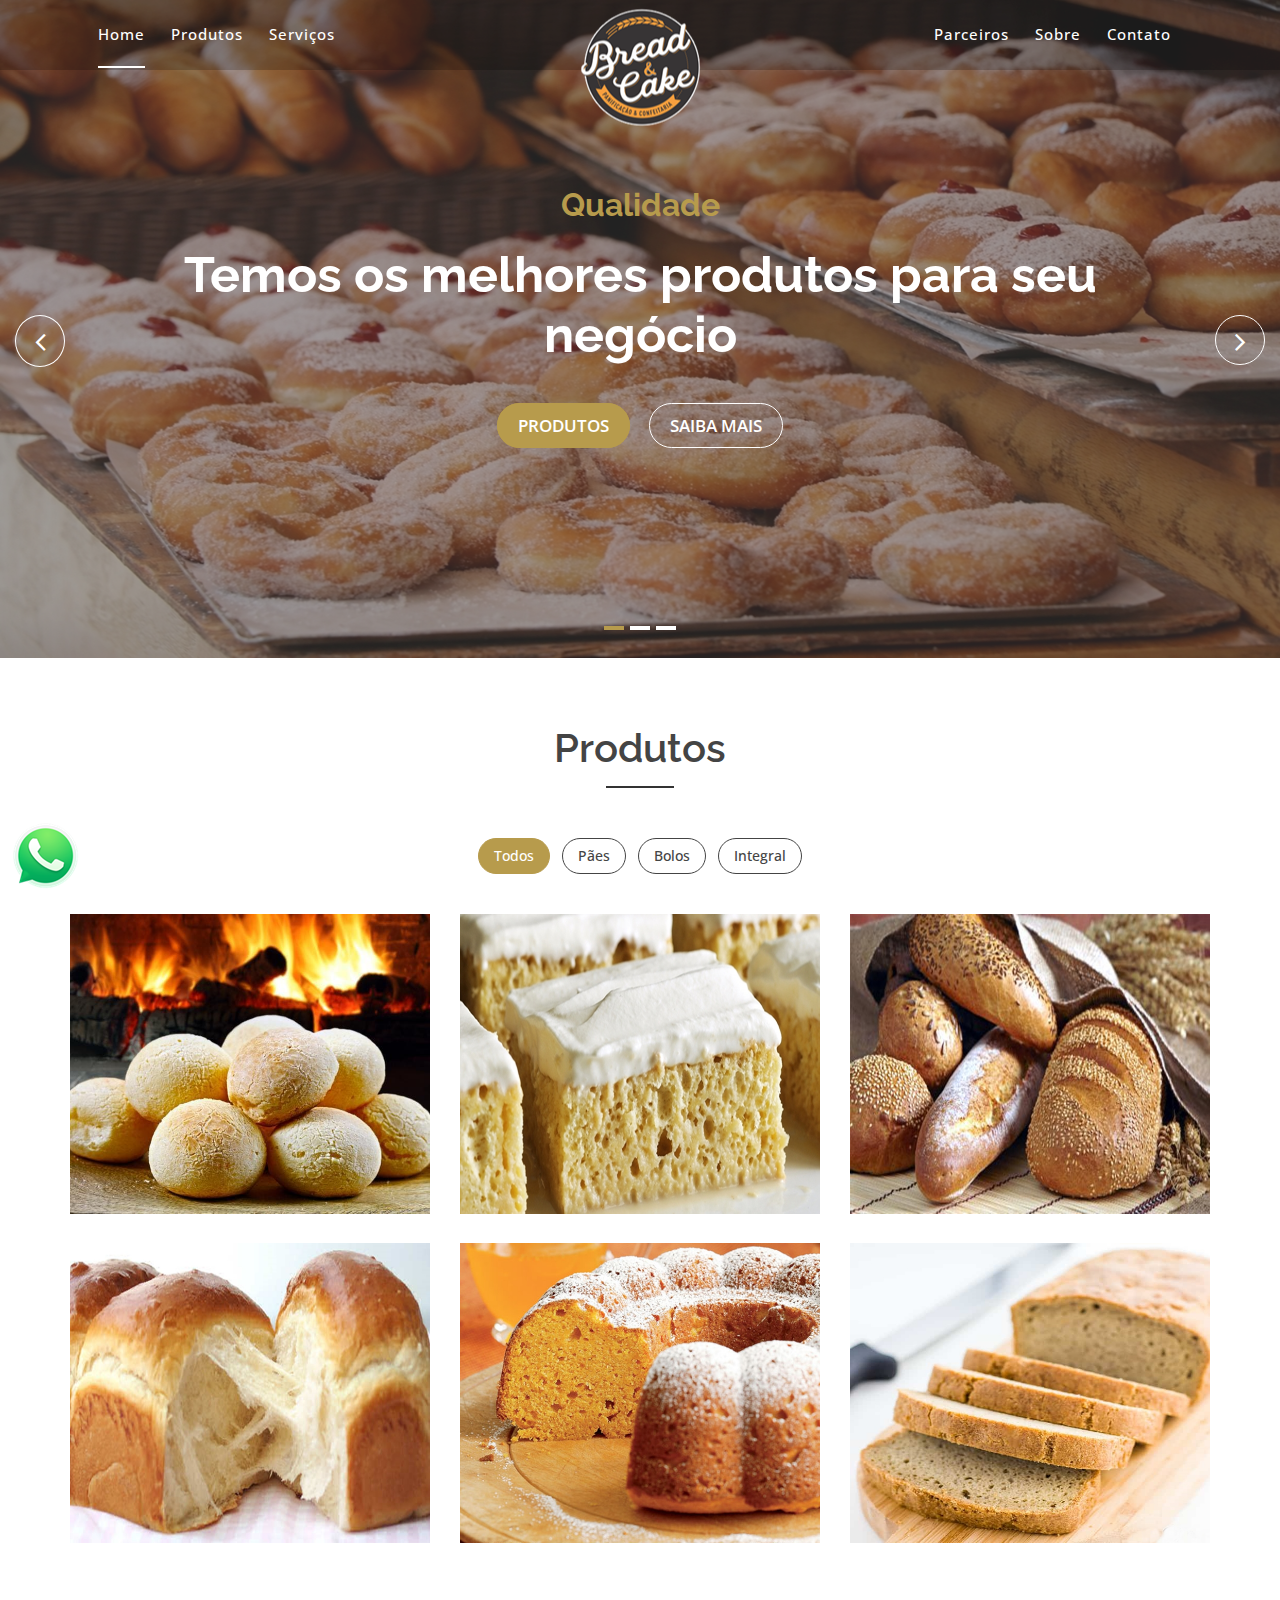
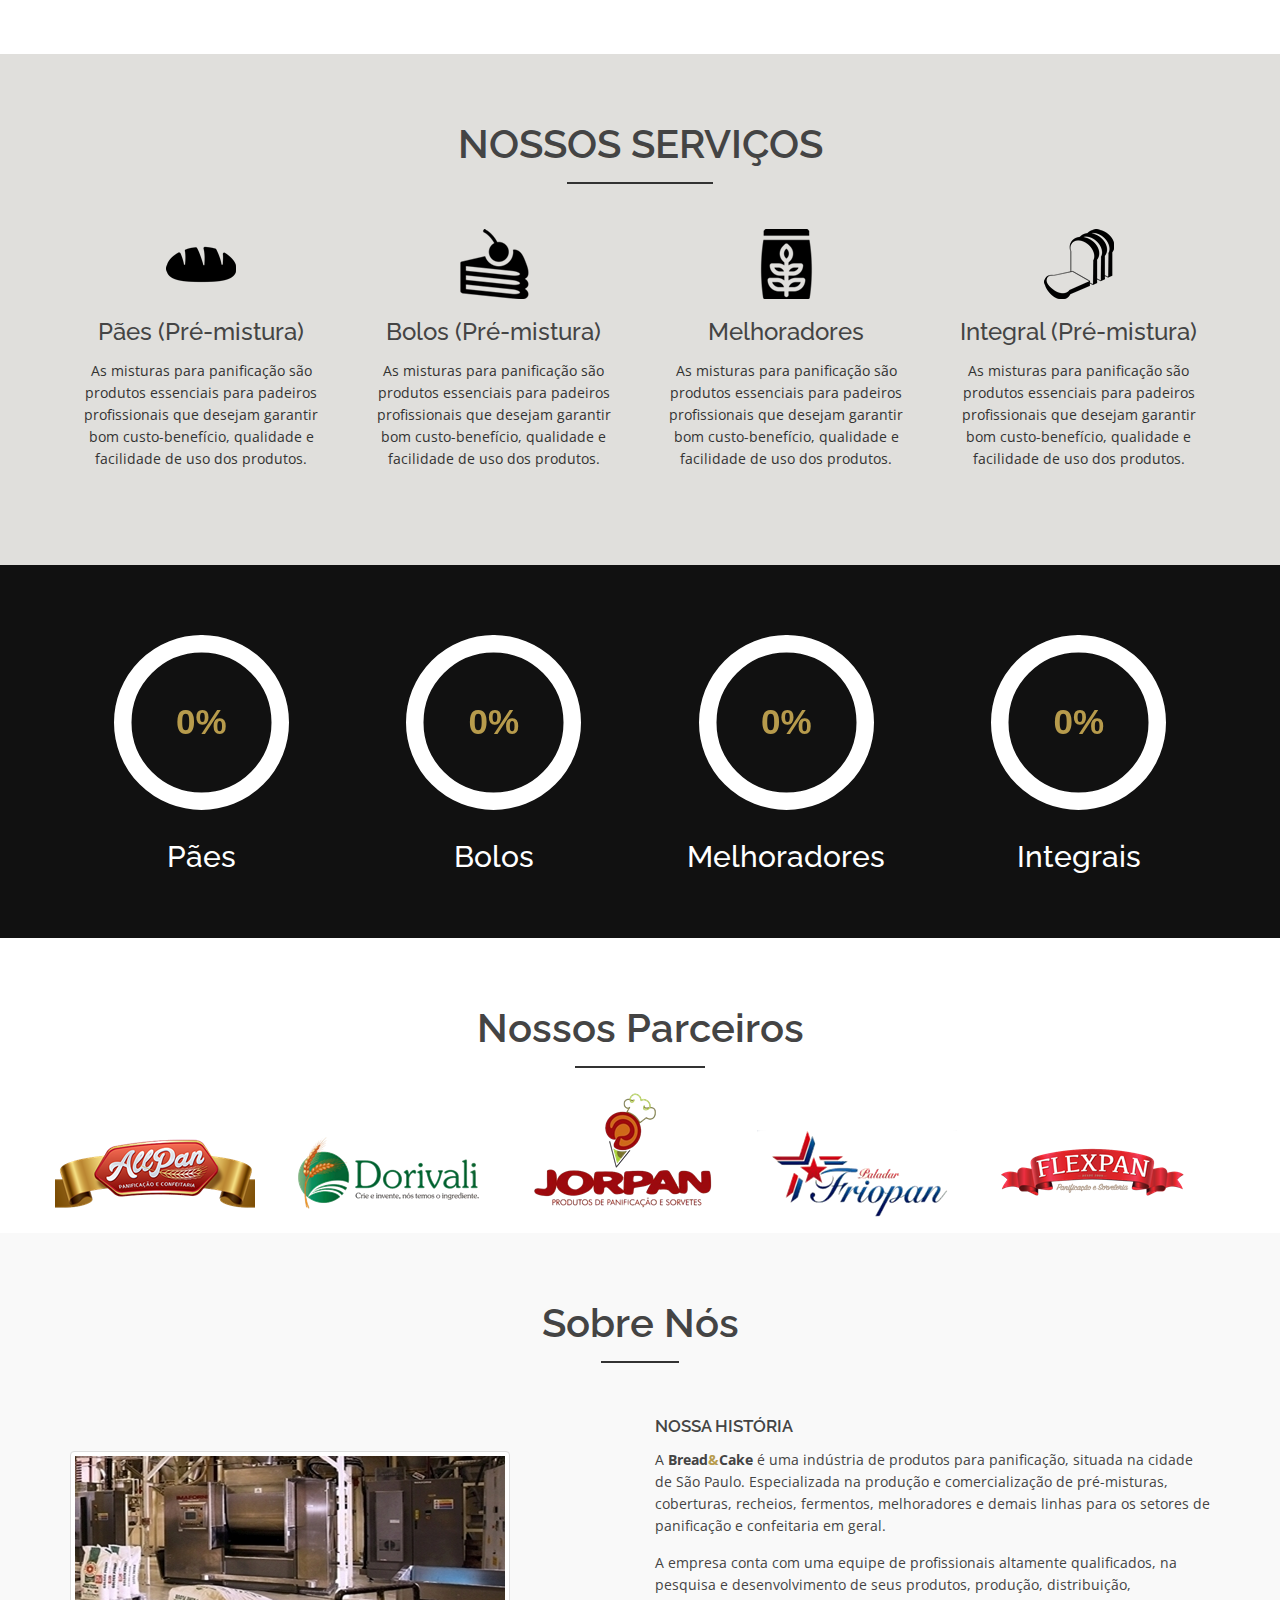
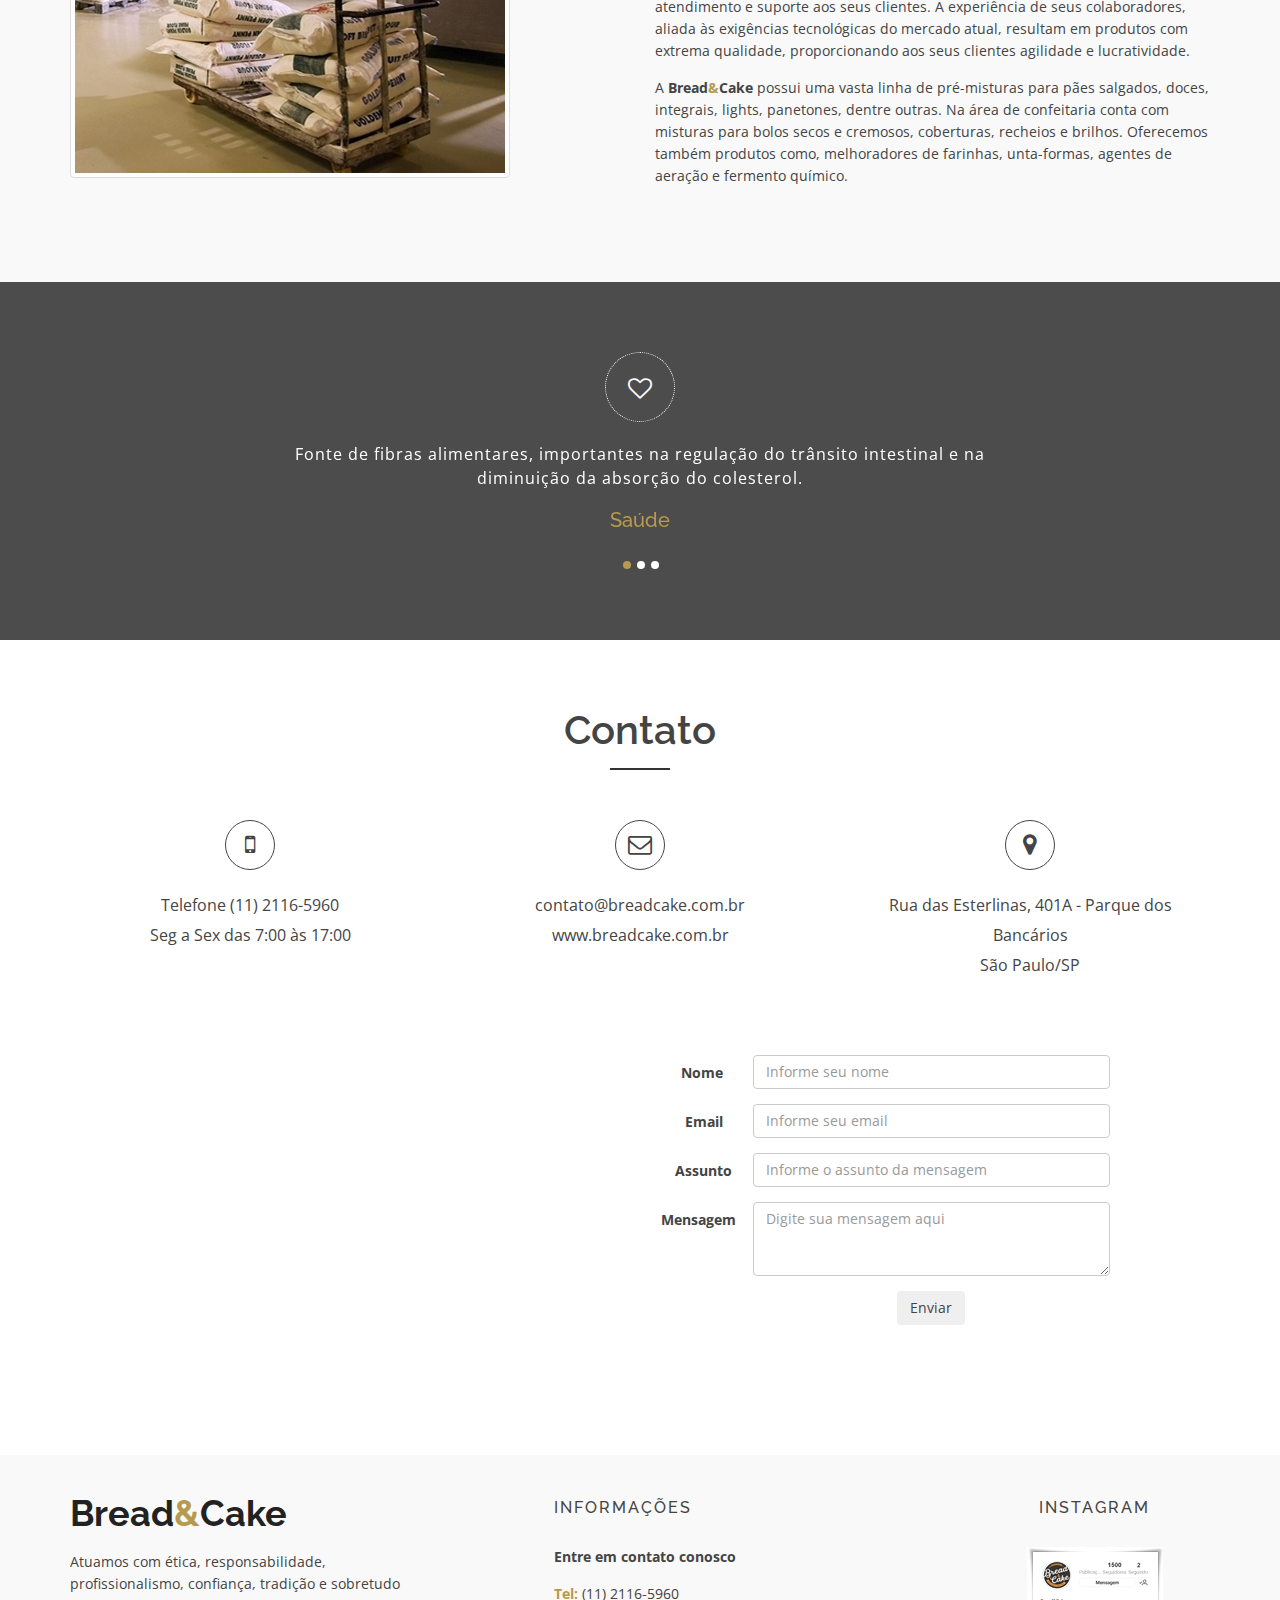
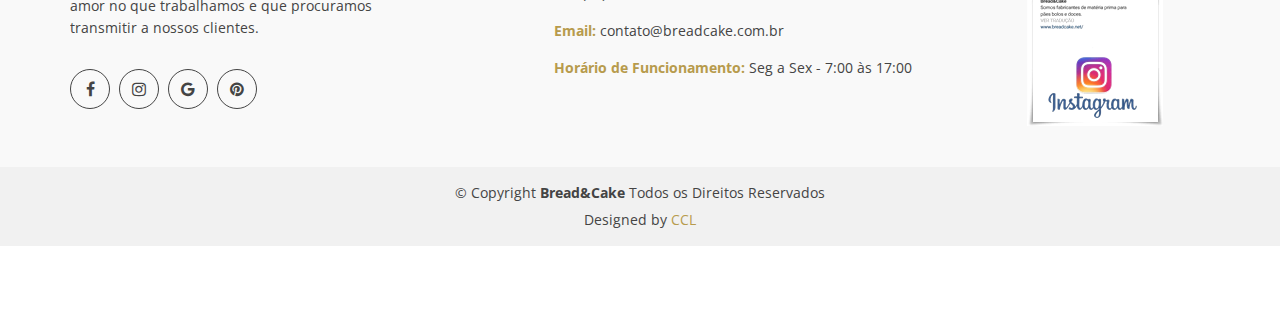
<file: BreadCakeSite/index.html>
<!doctype html>
<html lang="en">
<head>
  <meta charset="utf-8">
  <title>Bread&Cake</title>
  <meta content="width=device-width, initial-scale=1.0" name="viewport">
  <meta content="" name="keywords">
  <meta content="" name="description">

  <!-- Favicons -->
  <link href="img/favicon.png" rel="icon">
  <link href="img/apple-touch-icon.png" rel="apple-touch-icon">

  <!-- Google Fonts -->
  <link href="https://fonts.googleapis.com/css?family=Open+Sans:300,400,400i,600,700|Raleway:300,400,400i,500,500i,700,800,900" rel="stylesheet">

  <!-- Bootstrap CSS File -->
  <link href="lib/bootstrap/css/bootstrap.min.css" rel="stylesheet">

  <!-- Libraries CSS Files -->
  <link href="lib/nivo-slider/css/nivo-slider.css" rel="stylesheet">
  <link href="lib/owlcarousel/owl.carousel.css" rel="stylesheet">
  <link href="lib/owlcarousel/owl.transitions.css" rel="stylesheet">
  <link href="lib/font-awesome/css/font-awesome.min.css" rel="stylesheet">
  <link href="lib/animate/animate.min.css" rel="stylesheet">
  <link href="lib/venobox/venobox.css" rel="stylesheet">

  <!-- Nivo Slider Theme -->
  <link href="css/nivo-slider-theme.css" rel="stylesheet">

  <!-- Main Stylesheet File -->
  <link href="css/style.css" rel="stylesheet">


  <!-- Responsive Stylesheet File -->
  <link href="css/responsive.css" rel="stylesheet">

  <!-- =======================================================
    Cleberson Correia/TI - ACONTRANS - BreadCake
  ======================================================= -->
</head>

<body data-spy="scroll" data-target="#navbar-example">

  <div id="preloader"></div>

  <header>
    <!-- header-area start -->
    <div id="sticker" class="header-area">
      <div class="container">
        <div class="row">
          <div class="col-md-12 col-sm-12">

            <!-- Navigation -->
            <nav class="navbar navbar-default">
              <!-- Brand and toggle get grouped for better mobile display -->
              <div class="navbar-header">
                <button type="button" class="navbar-toggle collapsed" data-toggle="collapse" data-target=".bs-example-navbar-collapse-1" aria-expanded="false">
										<span class="sr-only">Toggle navigation</span>
										<span class="icon-bar"></span>
										<span class="icon-bar"></span>
										<span class="icon-bar"></span>
									</button>
                <!-- Brand -->
                <a class="navbar-brand page-scroll sticky-logo" href="index.html" >
                  <!--<h1><span>e</span>Acontrans</h1-->
                  <!-- Uncomment below if you prefer to use an image logo -->
                   <img  class="img-responsive" src="img/BREAD E CAKE Logo 300S.png" alt="logo" title="logo">
								</a>
              </div>
              <!-- Collect the nav links, forms, and other content for toggling -->
              <div class="collapse navbar-collapse main-menu bs-example-navbar-collapse-1" id="navbar-example">
                <ul class="nav navbar-nav navbar-left">
                  <li class="active">
                    <a class="page-scroll" href="#home">Home</a>
                  </li>
                  <li>
                      <a class="page-scroll" href="#portfolio">Produtos</a>
                  </li>
                  <li>
                    <a class="page-scroll" href="#services">Serviços</a>
                  </li>
                </ul>  
                  <ul class="nav navbar-nav navbar-right">
                    <li class="active">

                  <li>
                    <a class="page-scroll" href="#team">Parceiros</a>
                  </li>

                  <li>
                    <a class="page-scroll" href="#about">Sobre</a>
                  </li>

                  <li>
                    <a class="page-scroll" href="#contact">Contato</a>
                  </li>
                </ul>
              </div>
              <!-- navbar-collapse -->
            </nav>
            <!-- END: Navigation -->
          </div>
        </div>
      </div>
    </div>
    <!-- header-area end -->
  </header>
  <!-- header end -->

  <!-- Start Slider Area -->
  <div id="home" class="slider-area">
    <div class="bend niceties preview-2">
      <div id="ensign-nivoslider" class="slides">
        <img src="img/slider/slider1.jpg" alt="" title="#slider-direction-1" />
        <img src="img/slider/slider2.png" alt="" title="#slider-direction-2" />
        <img src="img/slider/slider3.jpg" alt="" title="#slider-direction-3" />
      </div>

      <!-- direction 1 -->
      <div id="slider-direction-1" class="slider-direction slider-one">
        <div class="container">
          <div class="row">
            <div class="col-md-12 col-sm-12 col-xs-12">
              <div class="slider-content">
                <!-- layer 1 -->
                <div class="layer-1-1 hidden-xs wow slideInDown" data-wow-duration="2s" data-wow-delay=".2s">
                  <h2 class="title1" style="color: #B79B4C;"> Qualidade </h2>
                </div>
                <!-- layer 2 -->
                <div class="layer-1-2 wow slideInUp" data-wow-duration="2s" data-wow-delay=".1s">
                  <h1 class="title2">Temos os melhores produtos para seu negócio</h1>
                </div>
                <!-- layer 3 -->
                <div class="layer-1-3 hidden-xs wow slideInUp" data-wow-duration="2s" data-wow-delay=".2s">
                  <a class="ready-btn right-btn page-scroll" href="#portfolio">Produtos</a>
                  <a class="ready-btn page-scroll" href="#about">Saiba Mais</a>
                </div>
              </div>
            </div>
          </div>
        </div>
      </div>

      <!-- direction 2 -->
      <div id="slider-direction-2" class="slider-direction slider-two">
        <div class="container">
          <div class="row">
            <div class="col-md-12 col-sm-12 col-xs-12">
              <div class="slider-content text-center">
                <!-- layer 1 -->
                <div class="layer-1-1 hidden-xs wow slideInDown" data-wow-duration="2s" data-wow-delay=".2s">
                  <h2 class="title1" style="color: #B79B4C;"> Excelência </h2>
                </div>
                <!-- layer 2 -->
                <div class="layer-1-2 wow slideInUp" data-wow-duration="2s" data-wow-delay=".1s">
                  <h1 class="title2">Trabalhamos com as melhores marcas</h1>
                </div>
                <!-- layer 3 -->
                <div class="layer-1-3 hidden-xs wow slideInUp" data-wow-duration="2s" data-wow-delay=".2s">
                  <a class="ready-btn right-btn page-scroll" href="#portfolio">Produtos</a>
                  <a class="ready-btn page-scroll" href="#about">Saiba Mais</a>
                </div>
              </div>
            </div>
          </div>
        </div>
      </div>

      <!-- direction 3 -->
      <div id="slider-direction-3" class="slider-direction slider-two">
        <div class="container">
          <div class="row">
            <div class="col-md-12 col-sm-12 col-xs-12">
              <div class="slider-content">
                <!-- layer 1 -->
                <div class="layer-1-1 hidden-xs wow slideInDown" data-wow-duration="2s" data-wow-delay=".2s">
                  <h2 class="title1" style="color: #B79B4C;"> Agilidade </h2>
                </div>
                <!-- layer 2 -->
                <div class="layer-1-2 wow slideInUp" data-wow-duration="2s" data-wow-delay=".1s">
                  <h1 class="title2">Qualidade e rapidez na fabricação</h1>
                </div>
                <!-- layer 3 -->
                <div class="layer-1-3 hidden-xs wow slideInUp" data-wow-duration="2s" data-wow-delay=".2s">
                  <a class="ready-btn right-btn page-scroll" href="#portfolio">Produtos</a>
                  <a class="ready-btn page-scroll" href="#about">Saiba Mais</a>
                </div>
              </div>
            </div>
          </div>
        </div>
      </div>
    </div>
  </div>
  <!-- End Slider Area -->

<!-- Start portfolio Area -->
<div id="portfolio" class="portfolio-area area-padding fix">
    <div class="container">
      <div class="row">
        <div class="col-lg-12 col-md-12 col-sm-12 col-xs-12">
          <div class="section-headline text-center">
            <h2>Produtos</h2>
          </div>
        </div>
      </div>
      <div class="row">
        <!-- Start Portfolio -page -->
        <div class="awesome-project-1 fix">
          <div class="col-lg-12 col-md-12 col-sm-12 col-xs-12">
            <div class="awesome-menu ">
              <ul class="project-menu">
                <li>
                  <a href="#" class="active" data-filter="*">Todos</a>
                </li>
                <li>
                  <a href="#" data-filter=".development">Pães</a>
                </li>
                <li>
                  <a href="#" data-filter=".design">Bolos</a>
                </li>
                <li>
                  <a href="#" data-filter=".photo">Integral</a>
                </li>
              </ul>
            </div>
          </div>
        </div>
        <div class="awesome-project-content">
          <!-- single-awesome-project start -->
          <div class="col-md-4 col-sm-4 col-xs-12 development">
            <div class="single-awesome-project">
              <div class="awesome-img">
                <a href="#"><img src="img/portfolio/1.jpg" alt="" id="img1"/></a>
                <div class="add-actions text-center">
                  <div class="project-dec">
                    <a class="venobox" data-gall="myGallery" href="img/portfolio/1.jpg">
                      <h4>Pão de Queijo</h4>
                      <span>Bread Cheese</span>
                    </a>
                  </div>
                </div>
              </div>
            </div>
          </div>
          <!-- single-awesome-project end -->
          <!-- single-awesome-project start -->
          <div class="col-md-4 col-sm-4 col-xs-12 design">
            <div class="single-awesome-project">
              <div class="awesome-img">
                <a href="#"><img src="img/portfolio/2.jpg" alt="" id="img2"/></a>
                <div class="add-actions text-center">
                  <div class="project-dec">
                    <a class="venobox" data-gall="myGallery" href="img/portfolio/2.jpg">
                      <h4>Bolo de Leite</h4>
                      <span>Bread Bolo</span>
                    </a>
                  </div>
                </div>
              </div>
            </div>
          </div>
          <!-- single-awesome-project end -->
          <!-- single-awesome-project start -->
          <div class="col-md-4 col-sm-4 col-xs-12 photo">
            <div class="single-awesome-project">
              <div class="awesome-img">
                <a href="#"><img src="img/portfolio/3.jpg" alt="" id="img3"/></a>
                <div class="add-actions text-center">
                  <div class="project-dec">
                    <a class="venobox" data-gall="myGallery" href="img/portfolio/3.jpg">
                      <h4>Pão Integral</h4>
                      <span>Bread Integral</span>
                    </a>
                  </div>
                </div>
              </div>
            </div>
          </div>
          <!-- single-awesome-project end -->
          <!-- single-awesome-project start -->
          <div class="col-md-4 col-sm-4 col-xs-12 development">
            <div class="single-awesome-project">
              <div class="awesome-img">
                <a href="#"><img src="img/portfolio/4.jpg" alt="" id="img4"/></a>
                <div class="add-actions text-center">
                  <div class="project-dec">
                    <a class="venobox" data-gall="myGallery" href="img/portfolio/4.jpg">
                      <h4>Pão de Leite</h4>
                      <span>Bread Leite</span>
                    </a>
                  </div>
                </div>
              </div>
            </div>
          </div>
          <!-- single-awesome-project end -->
          <!-- single-awesome-project start -->
          <div class="col-md-4 col-sm-4 col-xs-12 design">
            <div class="single-awesome-project">
              <div class="awesome-img">
                <a href="#"><img src="img/portfolio/5.jpg" alt="" id="img5"/></a>
                <div class="add-actions text-center text-center">
                  <div class="project-dec">
                    <a class="venobox" data-gall="myGallery" href="img/portfolio/5.jpg">
                      <h4>Bolo de Milho</h4>
                      <span>Bread Milho</span>
                    </a>
                  </div>
                </div>
              </div>
            </div>
          </div>
          <!-- single-awesome-project end -->
          <!-- single-awesome-project start -->
          <div class="col-md-4 col-sm-4 col-xs-12 photo">
            <div class="single-awesome-project">
              <div class="awesome-img">
                <a href="#"><img src="img/portfolio/6.jpg" alt="" id="img6"/></a>
                <div class="add-actions text-center">
                  <div class="project-dec">
                    <a class="venobox" data-gall="myGallery" href="img/portfolio/6.jpg">
                      <h4>Pão Sovado Integral</h4>
                      <span>Bread Integral Sovado</span>
                    </a>
                  </div>
                </div>
              </div>
            </div>
          </div>
          <!-- single-awesome-project end -->
        </div>
      </div>
    </div>
  </div>
  <!-- awesome-portfolio end -->

  <!-- Start Service area -->
  <div id="services" class="services-area area-padding" style="background-color: rgba(78, 74, 57, 0.178)">
    <div class="container">
      <div class="row">
        <div class="col-md-12 col-sm-12 col-xs-12">
          <div class="section-headline services-head text-center">
            <h2>NOSSOS SERVIÇOS</h2>
          </div>
        </div>
      </div>
      <div class="row text-center">
        <div class="services-contents">
          <!-- Start Left services -->
          <div class="col-md-3 col-sm-3 col-xs-12">
            <div class="about-move">
              <div class="services-details">
                <div class="single-services">
                    <a class="services-icon" href="#">
											<img src="img/icons/1.png" class="icon">
										</a>
                  <h4>Pães (Pré-mistura)</h4>
                  <p>
                    As misturas para panificação são produtos essenciais para padeiros profissionais que desejam garantir bom custo-benefício, qualidade e facilidade de uso dos produtos.
                  </p>
                </div>
              </div>
              <!-- end about-details -->
            </div>
          </div>
          <div class="col-md-3 col-sm-3 col-xs-12">
            <div class="about-move">
              <div class="services-details">
                <div class="single-services">
                  <a class="services-icon" href="#">
                    <img src="img/icons/2.png" class="icon">
										</a>
                  <h4>Bolos (Pré-mistura)</h4>
                  <p>
                    As misturas para panificação são produtos essenciais para padeiros profissionais que desejam garantir bom custo-benefício, qualidade e facilidade de uso dos produtos.
                  </p>
                </div>
              </div>
              <!-- end about-details -->
            </div>
          </div>
          <div class="col-md-3 col-sm-3 col-xs-12">
            <!-- end col-md-4 -->
            <div class=" about-move">
              <div class="services-details">
                <div class="single-services">
                  <a class="services-icon" href="#">
                    <img src="img/icons/3.png" class="icon">
										</a>
                  <h4>Melhoradores</h4>
                  <p>
                    As misturas para panificação são produtos essenciais para padeiros profissionais que desejam garantir bom custo-benefício, qualidade e facilidade de uso dos produtos.
                  </p>
                </div>
              </div>
              <!-- end about-details -->
            </div>
          </div>

          <div class="col-md-3 col-sm-3 col-xs-12">
            <!-- end col-md-4 -->
            <div class=" about-move">
              <div class="services-details">
                <div class="single-services">
                  <a class="services-icon" href="#">
                    <img src="img/icons/4.png" class="icon">
										</a>
                  <h4>Integral (Pré-mistura)</h4>
                  <p>
                    As misturas para panificação são produtos essenciais para padeiros profissionais que desejam garantir bom custo-benefício, qualidade e facilidade de uso dos produtos.
                  </p>
                </div>
              </div>
              <!-- end about-details -->
            </div>
          </div>

              <!-- end about-details -->
            </div>
          </div>
        </div>
      </div>
    </div>
  </div>
  <!-- End Service area -->

  <!-- our-skill-area start -->
  <div class="our-skill-area fix hidden-sm">
    <div class="test-overly"></div>
    <div class="skill-bg area-padding-2">
      <div class="container">
        <!-- section-heading end -->
        <div class="row">
          <div class="skill-text">
            <!-- single-skill start -->
            <div class="col-xs-12 col-sm-3 col-md-3 text-center">
              <div class="single-skill">
                <div class="progress-circular">
                  <input type="text" class="knob" value="0" data-rel="90" data-linecap="round" data-width="175" data-bgcolor="#fff" data-fgcolor="#B79B4C" data-thickness=".20" data-readonly="true" disabled>
                  <h3 class="progress-h4">Pães</h3>
                </div>
              </div>
            </div>
            <!-- single-skill end -->
            <!-- single-skill start -->
            <div class="col-xs-12 col-sm-3 col-md-3 text-center">
              <div class="single-skill">
                <div class="progress-circular">
                  <input type="text" class="knob" value="0" data-rel="65" data-linecap="round" data-width="175" data-bgcolor="#fff" data-fgcolor="#B79B4C" data-thickness=".20" data-readonly="true" disabled>
                  <h3 class="progress-h4">Bolos</h3>
                </div>
              </div>
            </div>
            <!-- single-skill end -->
            <!-- single-skill start -->
            <div class="col-xs-12 col-sm-3 col-md-3 text-center">
              <div class="single-skill">
                <div class="progress-circular">
                  <input type="text" class="knob" value="0" data-rel="75" data-linecap="round" data-width="175" data-bgcolor="#fff" data-fgcolor="#B79B4C" data-thickness=".20" data-readonly="true" disabled>
                  <h3 class="progress-h4">Melhoradores</h3>
                </div>
              </div>
            </div>
            <!-- single-skill end -->
            <!-- single-skill start -->
            <div class="col-xs-12 col-sm-3 col-md-3 text-center">
              <div class="single-skill">
                <div class="progress-circular">
                  <input type="text" class="knob" value="0" data-rel="55" data-linecap="round" data-width="175" data-bgcolor="#fff" data-fgcolor="#B79B4C" data-thickness=".20" data-readonly="true" disabled>
                  <h3 class="progress-h4">Integrais</h3>
                </div>
              </div>
            </div>
            <!-- single-skill end -->
          </div>
        </div>
      </div>
    </div>
  </div>
  <!-- our-skill-area end -->

  <!-- Start partner Area -->
  <div id="team" class="our-partner-area area-padding">
    <div class="container">
      <div class="row">
        <div class="col-md-12 col-sm-12 col-xs-12">
          <div class="section-headline text-center">
            <h2>Nossos Parceiros</h2>
          </div>
        </div>
        
          <div class="single-partner-member">
            <div class="partner-img img-responsive">
                <a href="#" style="margin-left: 0">
                  <img src="img/partners/3.png" alt="">
                </a>
                <a href="#" style="margin-left: 30px;">
                  <img src="img/partners/2.png" alt="">
                </a>
                <a href="#" style="margin-left: 30px; position: relative; top:-25px;">
                  <img src="img/partners/1.png" alt="">
                </a>
                <a href="#" style="margin-left: 30px;">
                  <img src="img/partners/4.png" alt="">
                </a>
                <a href="#" style="margin-left: 30px;">
                  <img src="img/partners/5.png" alt="">
                </a>
              </div>  
            </div>  
      </div>
    </div>  
  </div-->  

 <!-- Start About area -->
 <div id="about" class="about-area area-padding">
    <div class="container">
      <div class="row">
        <div class="col-md-12 col-sm-12 col-xs-12">
          <div class="section-headline text-center">
            <h2>Sobre Nós</h2>
          </div>
        </div>
      </div>
      <div class="row">
        <!-- single-well start-->
        <div class="col-md-6 col-sm-6 col-xs-12">
          <div class="well-left">
            <div class="single-well">
              <a href="#" style="margin-top: 7%;">
								  <img src="img/about/3.jpg" class="img-thumbnail img-responsive" alt="">
								</a>
            </div>
          </div>
        </div>
        <!-- single-well end-->
        <div class="col-md-6 col-sm-6 col-xs-12">
          <div class="well-middle">
            <div class="single-well">
              <a href="#">
                <h4 class="sec-head">Nossa História</h4>
              </a>
              <p>
                A <strong>Bread<a style="color: #B79B4C ;">&</a>Cake</strong> é uma indústria de produtos para panificação, situada na cidade de São Paulo. 
                Especializada na produção e comercialização de pré-misturas, coberturas, recheios, fermentos, melhoradores e demais linhas para os setores de panificação e confeitaria em geral.<br/><p></p>
                A empresa conta com uma equipe de profissionais altamente qualificados, na pesquisa e desenvolvimento de seus produtos, produção, distribuição, atendimento e suporte aos seus clientes. A experiência de seus colaboradores, aliada às exigências tecnológicas do mercado atual, resultam em produtos com extrema qualidade, proporcionando aos seus clientes agilidade e lucratividade.<br/><p></p>
                A <strong>Bread<a style="color: #B79B4C ;">&</a>Cake</strong> possui uma vasta linha de pré-misturas para pães salgados, doces, integrais, lights, panetones, dentre outras. Na área de confeitaria conta com misturas para bolos secos e cremosos, coberturas, recheios e brilhos. Oferecemos também produtos como, melhoradores de farinhas, unta-formas, agentes de aeração e fermento químico.

              </p>
              <!--ul>
                <li>
                  <i class="fa fa-check"></i> Pré-Mistura
                </li>
                <li>
                  <i class="fa fa-check"></i> Bolos
                </li>
                <li>
                  <i class="fa fa-check"></i> Reparing of Residentail Roof
                </li>
                <li>
                  <i class="fa fa-check"></i> Renovaion of Commercial Office
                </li>
                <li>
                  <i class="fa fa-check"></i> Make Quality Products
                </li>
              </ul-->
            </div>
          </div>
        </div>
        <!-- End col-->
      </div>
    </div>
  </div>
  <!-- End About area -->

  <!-- Start Testimonials -->
  <div class="testimonials-area">
    <div class="testi-inner area-padding">
      <div class="testi-overly"></div>
      <div class="container ">
        <div class="row">
          <div class="col-md-12 col-sm-12 col-xs-12">
            <!-- Start testimonials Start -->
            <div class="testimonial-content text-center">
              <a class="quate" href="#"><i class="fa fa-heart-o"></i></a>
              <!-- start testimonial carousel -->
              <div class="testimonial-carousel">
                <div class="single-testi">
                  <div class="testi-text">
                    <p>
                       Fonte de fibras alimentares, importantes na regulação do trânsito intestinal e na <br>diminuição da absorção do colesterol.
                    </p>
                    <h6 style="color: #B79B4C ;">Saúde</h6>
                  </div>
                </div>
                <!-- End single item -->
                <div class="single-testi">
                  <div class="testi-text">
                    <p>
                      Fonte de vitaminas (do complexo B – B1, B2, B3 e B6) e minerais <br>(fósforo, magnésio, manganésio, selénio e potássio) essenciais ao organismo.
                    </p>
                    <h6 style="color: #B79B4C ;">Bem estar</h6>
                  </div>
                </div>
                <!-- End single item -->
                <div class="single-testi">
                  <div class="testi-text">
                    <p>
                      Prático para consumo em qualquer lugar e em qualquer altura do dia, uma vez que é simples de transportar e <br>requer apenas que se mantenha em ambiente seco, fresco, não estando em contacto com a luz solar.
                    </p>
                    <h6 style="color: #B79B4C ;">Físico</h6>
                  </div>
                </div>
                <!-- End single item -->
              </div>
            </div>
            <!-- End testimonials end -->
          </div>
          <!-- End Right Feature -->
        </div>
      </div>
    </div>
  </div>
  <!-- End Testimonials -->
 
  <!-- Start contact Area -->
  <div id="contact" class="contact-area">
    <div class="contact-inner area-padding">
      <div class="contact-overly"></div>
      <div class="container ">
        <div class="row">
          <div class="col-md-12 col-sm-12 col-xs-12">
            <div class="section-headline text-center">
              <h2>Contato</h2>
            </div>
          </div>
        </div>
        <div class="row">
          <!-- Start contact icon column -->
          <div class="col-md-4 col-sm-4 col-xs-12">
            <div class="contact-icon text-center">
              <div class="single-icon">
                <i class="fa fa-mobile"></i>
                <p>
                  Telefone (11) 2116-5960<br>
                  <span>Seg a Sex das 7:00 às 17:00</span>
                </p>
              </div>
            </div>
          </div>
          <!-- Start contact icon column -->
          <div class="col-md-4 col-sm-4 col-xs-12">
            <div class="contact-icon text-center">
              <div class="single-icon">
                <i class="fa fa-envelope-o"></i>
                <p>
                  contato@breadcake.com.br<br>
                  <span>www.breadcake.com.br</span>
                </p>
              </div>
            </div>
          </div>
          <!-- Start contact icon column -->
          <div class="col-md-4 col-sm-4 col-xs-12">
            <div class="contact-icon text-center">
              <div class="single-icon">
                <i class="fa fa-map-marker"></i>
                <p>
                   Rua das Esterlinas, 401A - Parque dos Bancários<br>
                  <span>São Paulo/SP</span>
                </p>
              </div>
            </div>
          </div>
        </div>
        <div class="row">

          <!-- Start Google Map -->
          <div class="col-md-6 col-sm-6 col-xs-12">
            <!-- Start Map -->
            <iframe src="https://www.google.com/maps/embed?pb=!1m18!1m12!1m3!1d3656.2700858424637!2d-46.51642698482237!3d-23.59464478466639!2m3!1f0!2f0!3f0!3m2!1i1024!2i768!4f13.1!3m3!1m2!1s0x94ce6789acc044ab%3A0x232e100b6f67e47c!2sR.+das+Esterlinas%2C+401+-+Parque+dos+Bancarios%2C+S%C3%A3o+Paulo+-+SP%2C+03922-120!5e0!3m2!1spt-BR!2sbr!4v1553114036661" width="100%" height="309" frameborder="0" style="border:0" allowfullscreen></iframe>
            <!-- End Map -->
          </div>
          <!-- End Google Map-->
             
              <form class="form-horizontal" method="POST" action="envia.php" id="contato" enctype="multipart/form-data">
                <fieldset style="padding: 3%; margin-right: 80px;">
          
           
                <!-- Campo: Nome -->
                <div class="form-group">
                  <label class="col-md-2 control-label" for="nome" style="right: 0;"> Nome</label>  
                  <div class="col-md-10">
                    <input id="nome" name="nome" placeholder="Informe seu nome" class="form-control input-md" required="" type="text">
                  </div>
                </div>
                
                <!-- Campo: Email -->
                <div class="form-group">
                  <label class="col-md-2 control-label" for="nome" style="right: 0;"> Email</label>  
                  <div class="col-md-10">
                    <input id="email" name="email" placeholder="Informe seu email" class="form-control input-md" required="" type="text">
                  </div>
                </div>
                
                <!-- Campo: Assunto -->
                <div class="form-group">
                  <label class="col-md-2 control-label" for="nome" style="right: 0;"> Assunto</label>  
                  <div class="col-md-10">
                    <input id="assunto" name="assunto" placeholder="Informe o assunto da mensagem" class="form-control input-md" required="" type="text">
                  </div>
                </div>		
           
                <!-- Campo: Mensagem -->
                <div class="form-group">
                  <label class="col-md-2 control-label" for="mensagem" style="right: 3%;"> Mensagem</label>
                  <div class="col-md-10">                     
                    <textarea class="form-control" rows="3" id="mensagem" name="mensagem" placeholder="Digite sua mensagem aqui"></textarea>
                  </div>
                </div>
                
                <!-- Botão Enviar -->
                <center>
                <div class="form-group">
                  <label class="col-md-2 control-label" for="submit"></label>
                  <div class="col-md-10">
                    <button type="submit" class="btn btn-inverse">Enviar</button>
                  </div>
                </div>
              </center>
           
                </fieldset>
              </form>
           
            

          <!-- End Left contact -->
        </div>
      </div>
    </div>
  </div>
  <!-- End Contact Area -->

  <!-- Start Footer bottom Area -->
  <footer>
    <div class="footer-area" >
      <div class="container">
        <div class="row">
          <div class="col-md-4 col-sm-4 col-xs-12">
            <div class="footer-content">
              <div class="footer-head">
                <div class="footer-logo">
                  <h2>Bread<span>&</span>Cake</h2>
                </div>

                <p>Atuamos com ética, responsabilidade, profissionalismo, confiança, tradição e sobretudo amor no que trabalhamos e que procuramos transmitir a nossos clientes.</p>
                <div class="footer-icons">
                  <ul>
                    <li>
                      <a href="#"><i class="fa fa-facebook"></i></a>
                    </li>
                    <li>
                      <a href="https://www.instagram.com/breadcakesp/?hl=pt-br" target="_blank"><i class="fa fa-instagram"></i></a>
                    </li>
                    <li>
                      <a href="#"><i class="fa fa-google"></i></a>
                    </li>
                    <li>
                      <a href="#"><i class="fa fa-pinterest"></i></a>
                    </li>
                  </ul>
                </div>
              </div>
            </div>
          </div>
          <!-- end single footer -->
          <div class="col-md-4 col-sm-4 col-xs-12" style="left: 8%;">
            <div class="footer-content">
              <div class="footer-head">
                <h4>informações</h4>
                <p>
                  <strong>Entre em contato conosco</strong> 
                </p>
                <div class="footer-contacts">
                  <p><span>Tel:</span> (11) 2116-5960</p>
                  <p><span>Email:</span> contato@breadcake.com.br</p>
                  <p><span>Horário de Funcionamento:</span> Seg a Sex - 7:00 às 17:00</p>
                </div>
              </div>
            </div>
          </div>
          <!-- end single footer -->
          <div class="col-md-4 col-sm-4 col-xs-12" style="left: 15%;">
            <div class="footer-content">
              <div class="footer-head" >
                <h4 style=" position: relative; left: 13px;">Instagram</h4>
                <div class="flicker-img" img-responsive>
                  <a href="https://www.instagram.com/breadcakesp/?hl=pt-br" target="_blank"><img src="img/insta.png" alt=""></a>

                </div>
              </div>
            </div>
          </div>
        </div>
      </div>
    </div>

    <div class="contact">
      
      <a href="https://wa.me/5511975112727?text=Olá,%20tenho%20interesse%20nos%20produtos!"
      Style="position:fixed;bottom:10px;left:10px;
      z-index:1000;" target="_blank"><img src="img/whatsapp (1).png"></a>
    </div>

    <div class="footer-area-bottom">
      <div class="container">
        <div class="row">
          <div class="col-md-12 col-sm-12 col-xs-12">
            <div class="copyright text-center">
              <p>
                &copy; Copyright <strong>Bread&Cake</strong> Todos os Direitos Reservados
              </p>
            </div>
            <div class="credits">
              <!--
                All the links in the footer should remain intact.
                You can delete the links only if you purchased the pro version.
                Licensing information: https://bootstrapmade.com/license/
                Purchase the pro version with working PHP/AJAX contact form: https://bootstrapmade.com/buy/?theme=eBusiness
              -->
              Designed by <a href="https://breadcake.com.br/">CCL</a>
            </div>
          </div>
        </div>
      </div>
    </div>
  </footer>

  <a href="#" class="back-to-top"><i class="fa fa-chevron-up"></i></a>

  <!-- JavaScript Libraries -->
  <script src="lib/jquery/jquery.min.js"></script>
  <script src="lib/bootstrap/js/bootstrap.min.js"></script>
  <script src="lib/owlcarousel/owl.carousel.min.js"></script>
  <script src="lib/venobox/venobox.min.js"></script>
  <script src="lib/knob/jquery.knob.js"></script>
  <script src="lib/wow/wow.min.js"></script>
  <script src="lib/parallax/parallax.js"></script>
  <script src="lib/easing/easing.min.js"></script>
  <script src="lib/nivo-slider/js/jquery.nivo.slider.js" type="text/javascript"></script>
  <script src="lib/appear/jquery.appear.js"></script>
  <script src="lib/isotope/isotope.pkgd.min.js"></script>

  <!-- Contact Form JavaScript File -->
  <script src="contactform/contactform.js"></script>

  <script src="js/main.js"></script>
</body>

</html>
</file>
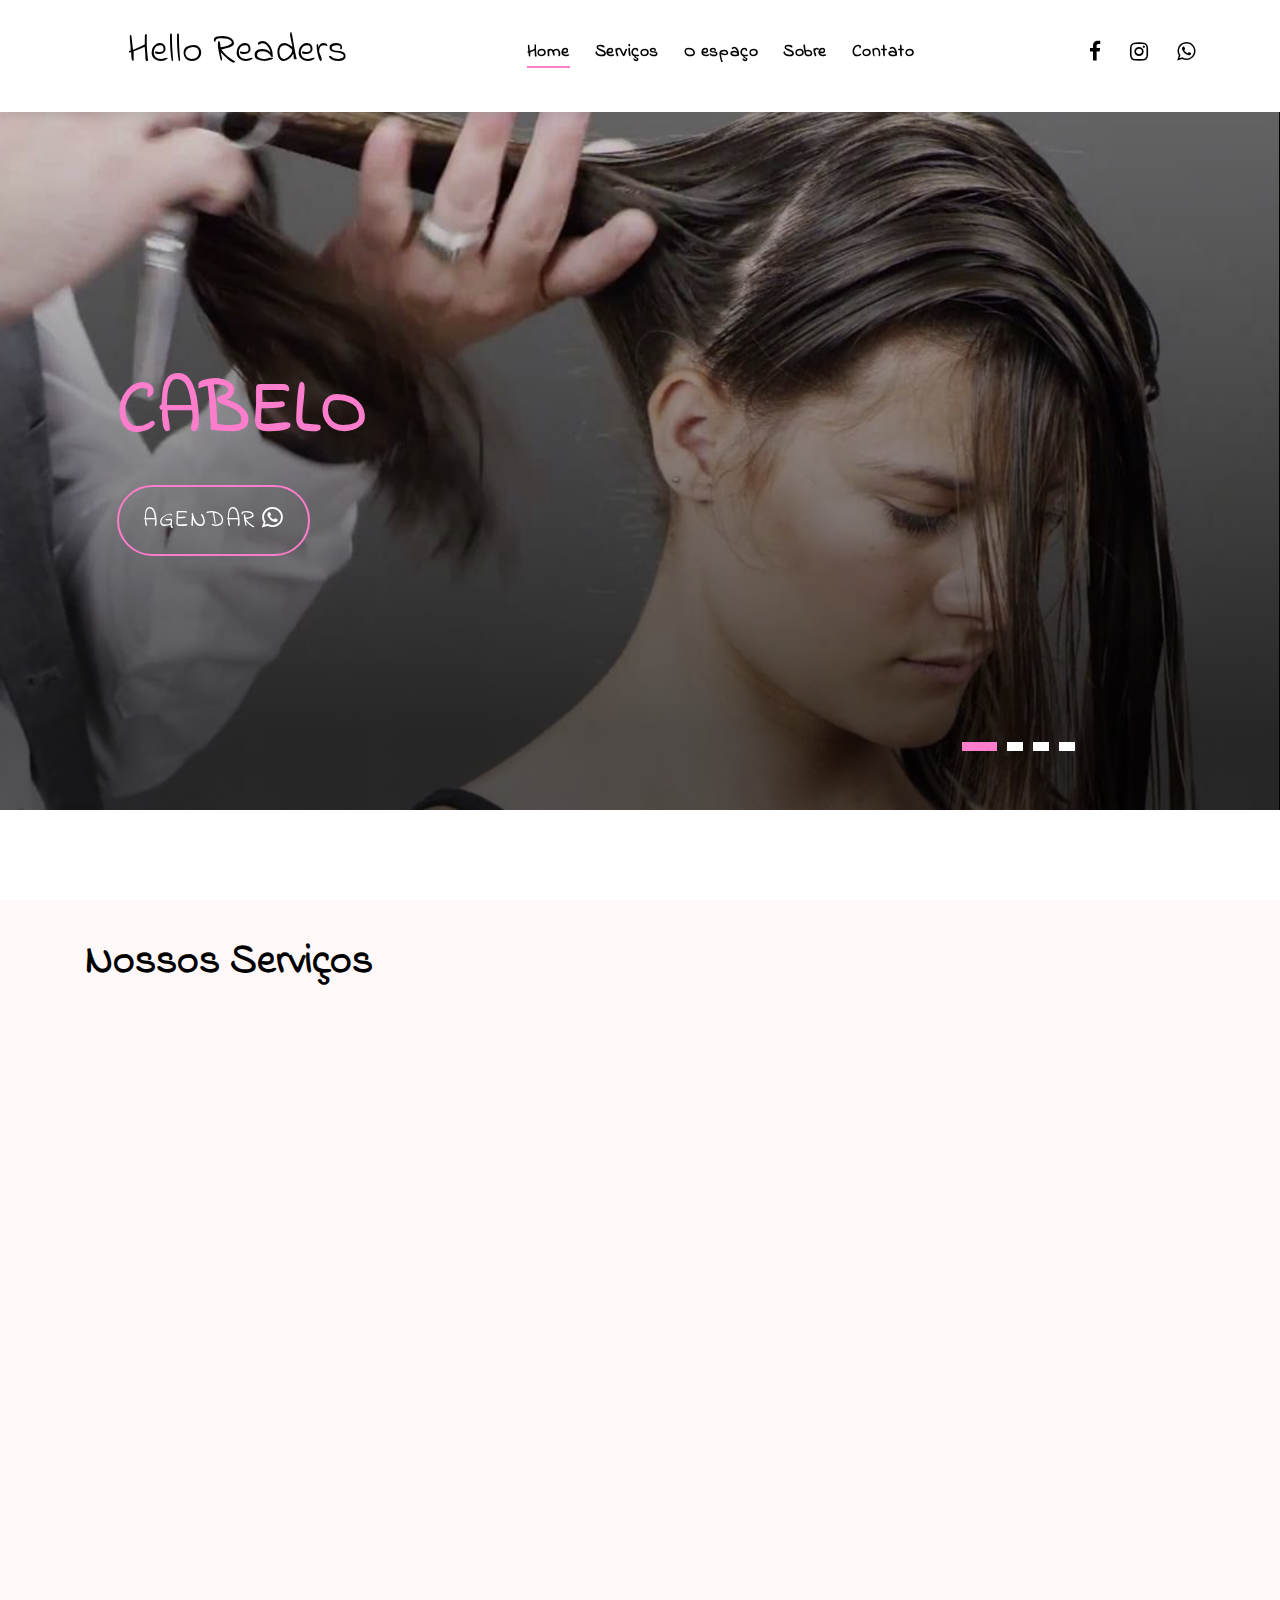
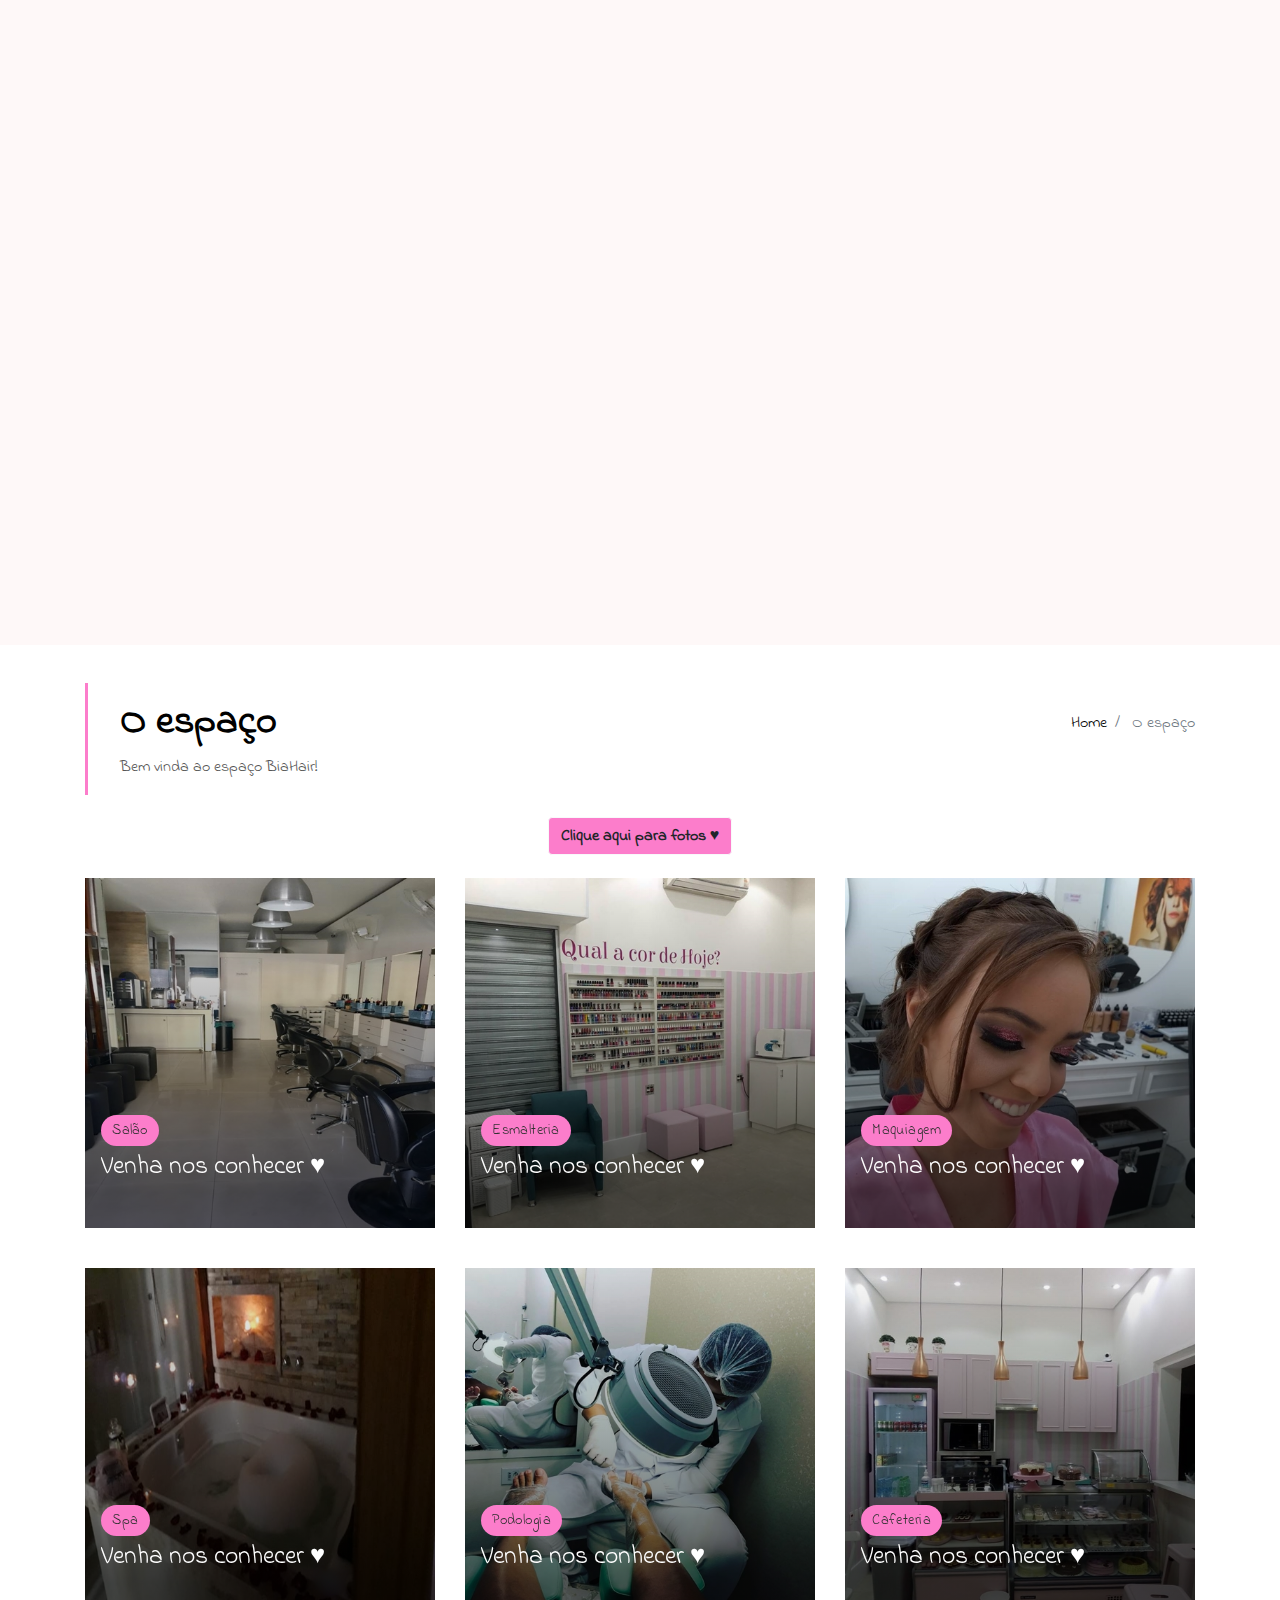
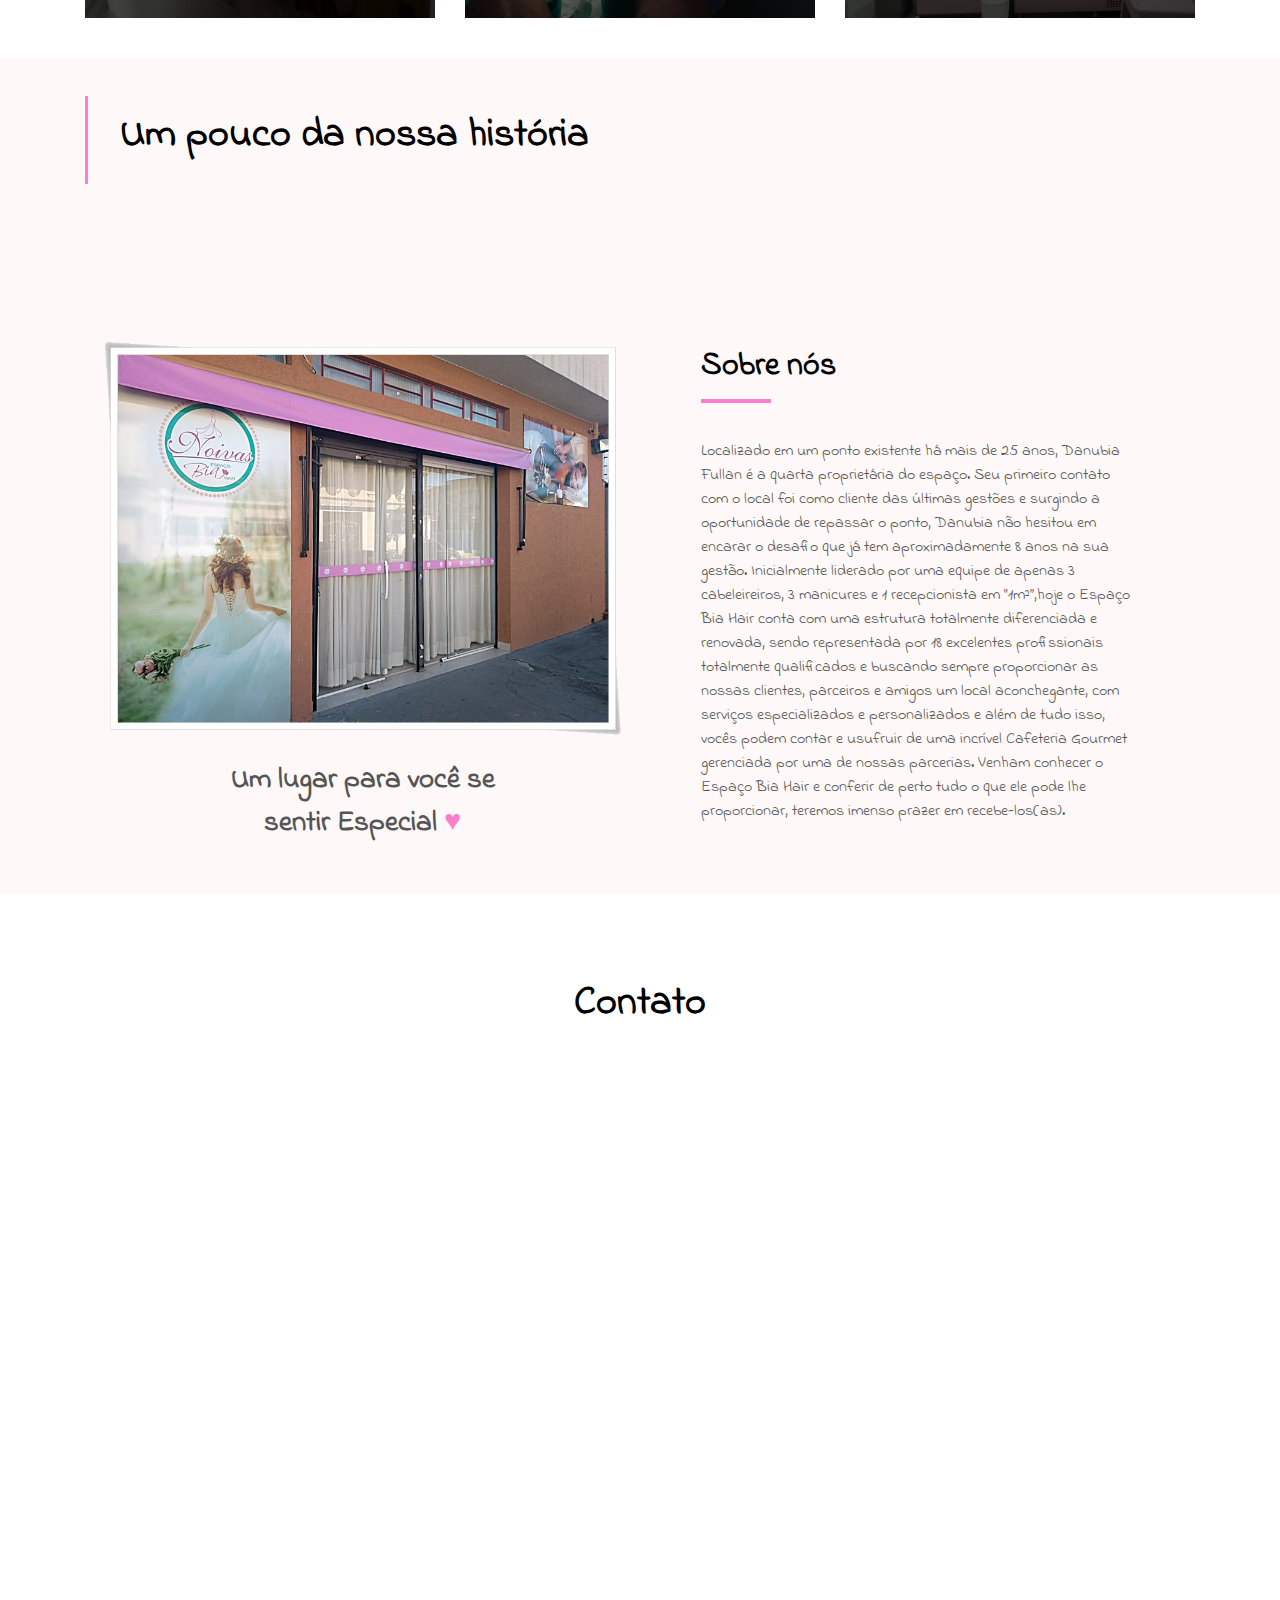
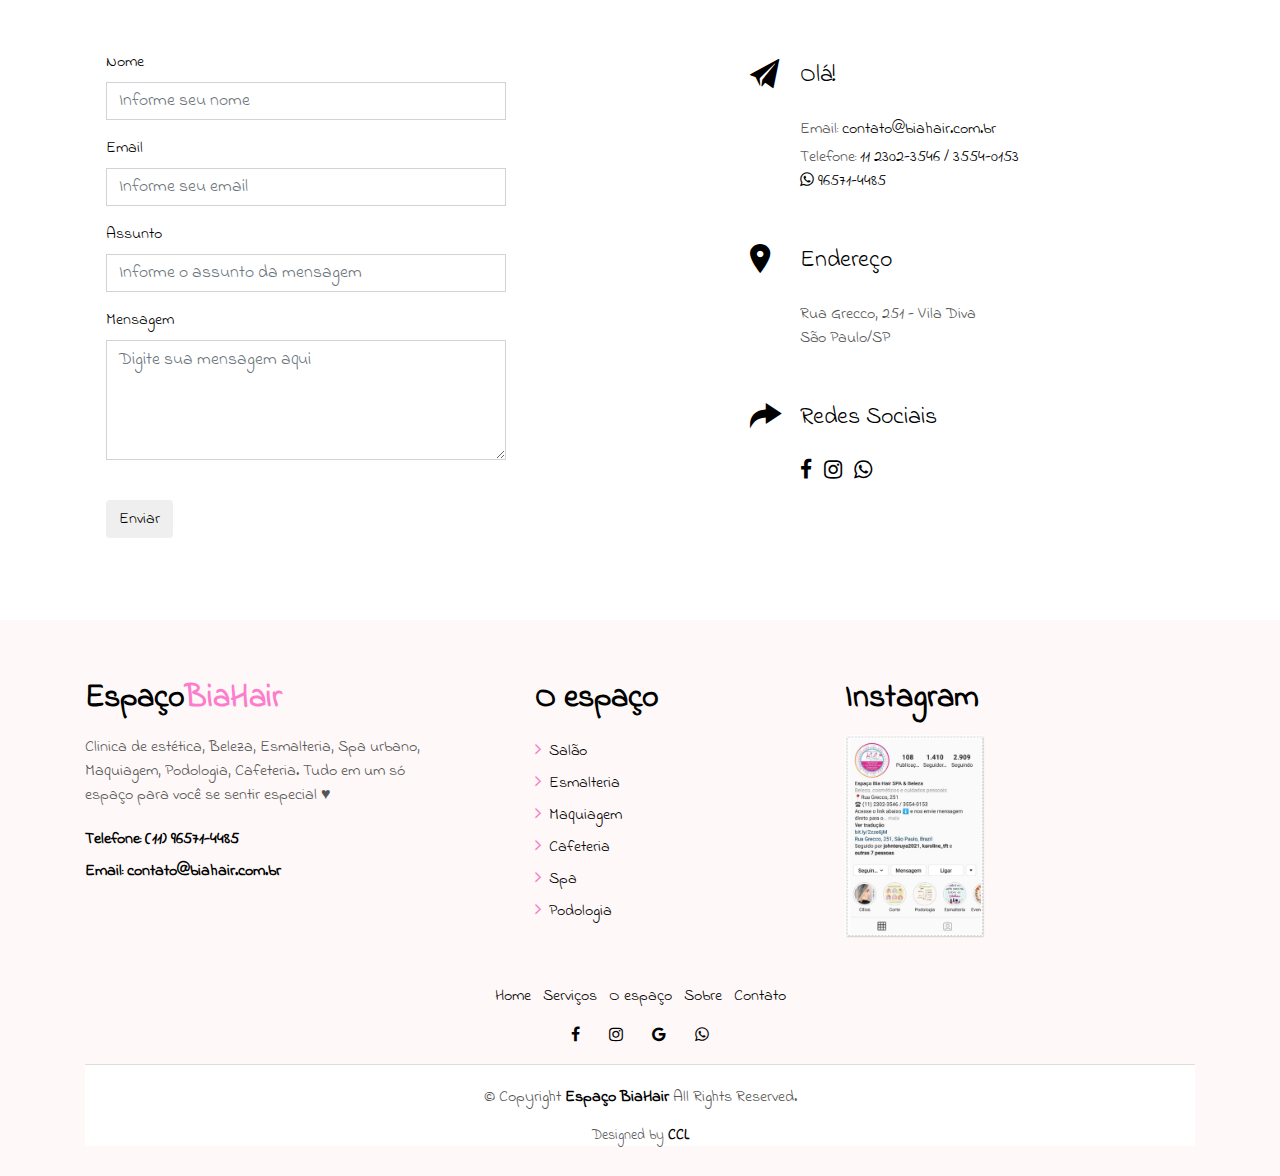
<file: BiaHairSite/EstateAgency/index.html>
<!-- =======================================================
    Cleberson Correia/TI - ACONTRANS - ÁguiaSat
  ======================================================= -->


<!DOCTYPE html>
<html lang="en">
<head>
  <meta charset="utf-8">
  <title>Espaço BiaHair</title>
  <meta content="width=device-width, initial-scale=1.0" name="viewport">
  <meta content="" name="keywords">
  <meta content="" name="description">

  <link rel="shortcut icon" href="img/fav.png" type="image/x-icon" />

  <!-- Google Fonts -->
  <link href="https://fonts.googleapis.com/css?family=Indie Flower:300,400,500,600,700" rel="stylesheet">

  <!-- Bootstrap CSS File -->
  <link href="lib/bootstrap/css/bootstrap.min.css" rel="stylesheet">

  <!-- Libraries CSS Files -->
  <link href="lib/font-awesome/css/font-awesome.min.css" rel="stylesheet">
  <link href="lib/animate/animate.min.css" rel="stylesheet">
  <link href="lib/ionicons/css/ionicons.min.css" rel="stylesheet">
  <link href="lib/owlcarousel/assets/owl.carousel.min.css" rel="stylesheet">

  <link href="light/css/lightbox.css" rel="stylesheet">  

  <!-- Main Stylesheet File -->
  <link href="css/style.css" rel="stylesheet">
  <link href="css/hover.css" rel="stylesheet">

</head>

<body>

  <!--/ Nav Star /-->
  <nav class="navbar navbar-default navbar-trans navbar-expand-lg fixed-top">
    <div class="container">
      <button class="navbar-toggler collapsed" type="button" data-toggle="collapse" data-target="#navbarDefault"
        aria-controls="navbarDefault" aria-expanded="false" aria-label="Toggle navigation">
        <span></span>
        <span></span>
        <span></span>
      </button>
      <a class="navbar-brand text-brand" href="index.html">
      <h1 data-title="Hello Readers"> <a href="#"> Hello Readers </a> </h1></a>

      <div class="navbar-collapse collapse justify-content-center" id="navbarDefault">
        <ul class="navbar-nav">
          <li class="nav-item">
            <a class="nav-link js-scroll-trigger active" href="#home">Home</a>
          </li>
          <li class="nav-item">
            <a class="nav-link js-scroll-trigger" href="#services">Serviços</a>
          </li>
          <li class="nav-item">
            <a class="nav-link js-scroll-trigger" href="#news">O espaço</a>
          </li>
          <li class="nav-item">
            <a class="nav-link js-scroll-trigger" href="#sobre">Sobre</a>
          </li>
          <li class="nav-item">
            <a class="nav-link js-scroll-trigger" href="#contact">Contato</a>
          </li>
        </ul>
      </div>

      <div class="socials-a" style="margin-top: 10px;">
          <ul class="list-inline">
            <li class="list-inline-item">
              <a href="https://www.facebook.com/espacobiahair/" target="_blank">
                <i class="fa fa-facebook fa-lg" aria-hidden="true"></i>
              </a>
            </li>
            <li class="list-inline-item">
              <a href="https://www.instagram.com/espacobiahairr/" target="_blank">
                <i class="fa fa-instagram fa-lg" aria-hidden="true"></i>
              </a>
            </li>
            <li class="list-inline-item fa-lg">
              <a href="https://wa.me/5511947446538?text=Olá%20tenho%20interesse%20em%20agendar%20um%20horário">
                <i class="fa fa-whatsapp" aria-hidden="true"></i>
              </a>
            </li>
          </ul>
      </div>

    </div>
  </nav>
  <!--/ Nav End /-->

  <!--/ Carousel Star /-->
  <div class="intro intro-carousel" id="home">
    <div id="carousel" class="owl-carousel owl-theme">
      <div class="carousel-item-a intro-item bg-image" style="background-image: url(img/Slide/1.jpg)">
        <div class="overlay overlay-a"></div>
        <div class="intro-content display-table">
          <div class="table-cell">
            <div class="container">
              <div class="row">
                <div class="col-lg-8">
                  <div class="intro-body">
                    <p class="intro-title-top">
                      <br> </p>
                    <h1 class="intro-title mb-4">
                      <span class="color-b">Cabelo</span>
                      
                    <p class="intro-subtitle intro-price">
                      <a href="https://wa.me/5511947281596?text=Olá%20tenho%20interesse%20em%20agendar%20um%20horário" target="_blank"><span class="price-a">Agendar <i class="fa fa-whatsapp"></i></span></a>
                    </p>
                  </div>
                </div>
              </div>
            </div>
          </div>
        </div>
      </div>
      <div class="carousel-item-a intro-item bg-image" style="background-image: url(img/Slide/2.jpg)">
        <div class="overlay overlay-a"></div>
        <div class="intro-content display-table">
          <div class="table-cell">
            <div class="container">
              <div class="row">
                <div class="col-lg-8">
                  <div class="intro-body">
                    <p class="intro-title-top">
                      <br> </p>
                    <h1 class="intro-title mb-4">
                      <span class="color-b">Estética Facial</span>
                      
                    <p class="intro-subtitle intro-price">
                      <a href="https://wa.me/5511947281596?text=Olá%20tenho%20interesse%20em%20agendar%20um%20horário" target="_blank"><span class="price-a">Agendar <i class="fa fa-whatsapp"></i></span></a>
                    </p>
                  </div>
                </div>
              </div>
            </div>
          </div>
        </div>
      </div>
      <div class="carousel-item-a intro-item bg-image" style="background-image: url(img/Slide/4.jpg)">
        <div class="overlay overlay-a"></div>
        <div class="intro-content display-table">
          <div class="table-cell">
            <div class="container">
              <div class="row">
                <div class="col-lg-8">
                  <div class="intro-body">
                    <p class="intro-title-top">
                      <br> </p>
                    <h1 class="intro-title mb-4">
                      <span class="color-b">Estética Corporal</span>
                      
                    <p class="intro-subtitle intro-price">
                      <a href="https://wa.me/5511947281596?text=Olá%20tenho%20interesse%20em%20agendar%20um%20horário" target="_blank"><span class="price-a">Agendar <i class="fa fa-whatsapp"></i></span></a>
                    </p>
                  </div>
                </div>
              </div>
            </div>
          </div>
        </div>
      </div>
      <div class="carousel-item-a intro-item bg-image" style="background-image: url(img/Slide/3.jpeg)">
        <div class="overlay overlay-a"></div>
        <div class="intro-content display-table">
          <div class="table-cell">
            <div class="container">
              <div class="row">
                <div class="col-lg-8">
                  <div class="intro-body">
                    <p class="intro-title-top">
                      <br> </p>
                    <h1 class="intro-title mb-4">
                      <span class="color-b">Esmalteria</span>
                      
                    <p class="intro-subtitle intro-price">
                      <a href="https://wa.me/5511947281596?text=Olá%20tenho%20interesse%20em%20agendar%20um%20horário" target="_blank"><span class="price-a">Agendar <i class="fa fa-whatsapp"></i></span></a>
                    </p>
                  </div>
                </div>
              </div>
            </div>
          </div>
        </div>
      </div>
    </div>
  </div>
  <!--/ Carousel end /-->

  

  <!--/ Services Star /-->
  <section class="section-services section-t8" id="services" style="background:rgba(253, 239, 239, 0.425); padding: 3%;">
    <div class="container">
      <div class="row">
        <div class="col-md-12">
          <div class="title-wrap d-flex justify-content-between">
            <div class="title-box">
              <h2 class="title-a">Nossos Serviços</h2>
            </div>
          </div>
        </div>
      </div>
      <div class="row">
        <div class="col-md-4">
          <div class="card-box-c foo" >
            <div class="card-header-c d-flex">
              <div class="card-box-ico" style="height: 150px; width:200px;">
                <span class="img-fluid">
                  <img src="img/hair.png" style="width:100px; bottom: 7px; position: relative;">
                </span>
              </div>
              <div class="card-title-c align-self-center">
                <h2 class="title-c" style="margin-left: 10px; font-size: 35px;">Cabelo</h2>
              </div>
            </div>
            <div class="card-body-c">
              <p class="content-c">
                  O Espaço Bia Hair proporciona serviços de extrema qualidade e adequados para a necessidade de seus cabelos, além de possuir uma equipe de profissionais totalmente qualificados para cuidar de você com todo amor, dedicação e excelência.
              </p>
            </div>
            <div class="card-footer-c">
              <a href="#" class="link-c link-icon">Saiba mais
                <span class="ion-ios-arrow-forward"></span>
              </a>
            </div>
          </div>
        </div>
        <div class="col-md-4">
          <div class="card-box-c foo">
            <div class="card-header-c d-flex">
              <div class="card-box-ico" style="height: 150px; width:200px;">
                <span class="img-fluid">
                  <img src="img/nail 200.png" style="width:110px; left: 10px; position: relative;">
                </span>
              </div>
              <div class="card-title-c align-self-center">
                <h2 class="title-c" style="margin-left: 10px; font-size: 35px;">Esmalteria</h2>
              </div>
            </div>
            <div class="card-body-c">
              <p class="content-c">
                  Com uma variedade incrível de esmaltes você para não ficar com aquela dúvida de qual será o seu esmalte da semana, nosso espaço possui uma linda esmalteria, recheada de novidades e com excelentes profissionais que deixarão suas unhas impecáveis para você arrasar.
              </p>
            </div>
            <div class="card-footer-c">
              <a href="#" class="link-c link-icon">Saiba mais
                <span class="ion-ios-arrow-forward"></span>
              </a>
            </div>
          </div>
        </div>
        <div class="col-md-4">
          <div class="card-box-c foo">
            <div class="card-header-c d-flex">
              <div class="card-box-ico" style="height: 150px; width:200px;">
                <span class="img-fluid">
                  <img src="img/cosm 200.png" style="width: 150px; top: 10px; right: 16px; position: relative;">
                </span>
              </div>
              <div class="card-title-c align-self-center">
                <h2 class="title-c" style="margin-left: 10px; font-size: 35px;">Maquiagem</h2>
              </div>
            </div>
            <div class="card-body-c">
              <p class="content-c">
                  Pensou em festa? Vai ser madrinha, debutante ou formanda e não sabe como arrasar na make? Aqui você pode contar com maquiadoras excelentes que vão valorizar sua beleza, respeitando o tom da sua pele e realçando seu olhar com aquela sombra incrível.
              </p>
            </div>
            <div class="card-footer-c">
              <a href="#" class="link-c link-icon">Saiba mais
                <span class="ion-ios-arrow-forward"></span>
              </a>
            </div>
          </div>
        </div>

        <div class="col-md-4">
            <div class="card-box-c foo">
              <div class="card-header-c d-flex">
                <div class="card-box-ico" style="height: 150px; width:200px;">
                  <span class="img-fluid">
                    <img src="img/facial.png" style="width:115px; right: 8px; bottom: 5px; position: relative;">
                  </span>
                </div>
                <div class="card-title-c align-self-center">
                  <h2 class="title-c" style="margin-left: 10px; font-size: 35px;">Estética <br/>Facial</h2>
                </div>
              </div>
              <div class="card-body-c">
                <p class="content-c">
                    Nosso espaço oferece serviços de estética facial, tais como limpeza de pele, peeling de diamante, hidratação facial e entre muitos outros serviços que vão auxiliá-las com os cuidados essências para sua pele e com produtos de marcar renomadas no mercado estético.
                </p>
              </div>
              <div class="card-footer-c">
                <a href="#" class="link-c link-icon">Saiba mais
                  <span class="ion-ios-arrow-forward"></span>
                </a>
              </div>
            </div>
          </div>
          <div class="col-md-4">
              <div class="card-box-c foo">
                <div class="card-header-c d-flex">
                  <div class="card-box-ico" style="height: 150px; width:200px;">
                    <span class="img-fluid">
                      <img src="img/massag.png" style="width:115px; right: 8px; bottom: 5px; position: relative;">
                    </span>
                  </div>
                  <div class="card-title-c align-self-center">
                    <h2 class="title-c" style="margin-left: 10px; font-size: 35px;">Estética <br/>Corporal</h2>
                  </div>
                </div>
                <div class="card-body-c">
                  <p class="content-c">
                    Serviço de a estética corporal, realizados com produtos qualidade e aparelhos totalmente adequados para a necessidade de cada uma de vocês, que envolve os serviços de drenagem, drenomodeladora, radiofrequência, ultrassom, pantala, pump up, striort.
                  </p>
                </div>
                <div class="card-footer-c">
                  <a href="#" class="link-c link-icon">Saiba mais
                    <span class="ion-ios-arrow-forward"></span>
                  </a>
                </div>
              </div>
            </div>
          <div class="col-md-4">
            <div class="card-box-c foo">
              <div class="card-header-c d-flex">
                <div class="card-box-ico" style="height: 150px; width:200px;">
                  <span class="img-fluid">
                    <img src="img/hidro.png" style="width: 140px; right: 15px; position: relative;">
                  </span>
                </div>
                <div class="card-title-c align-self-center">
                  <h2 class="title-c" style="margin-left: 10px; font-size: 35px;">Spa</h2>
                </div>
              </div>
              <div class="card-body-c">
                <p class="content-c">
                    Além de usufruir de um ambiente totalmente relaxante, junto a esse ambiente oferecemos, serviços de massagem relaxante com toalhas quentes e óleos essenciais, pedras quentes, quick massage, atendimento naturológico e entre outros.
                </p>
              </div>
              <div class="card-footer-c">
                <a href="#" class="link-c link-icon">Saiba mais
                  <span class="ion-ios-arrow-forward"></span>
                </a>
              </div>
            </div>
          </div>

          <div class="col-md-4">
              <div class="card-box-c foo">
                <div class="card-header-c d-flex">
                  <div class="card-box-ico" style="height: 150px; width:200px;">
                    <span class="img-fluid">
                      <img src="img/bride.png" style="width:110px; left: 3px; position: relative;">
                    </span>
                  </div>
                  <div class="card-title-c align-self-center">
                    <h2 class="title-c" style="margin-left: 10px; font-size: 35px;">Espaço <br/>Noiva</h2>
                  </div>
                </div>
                <div class="card-body-c">
                  <p class="content-c">
                      Vai casar? Aqui é o lugar! O lugar para você se dedicar ao dia mais esperado e marcante da sua vida. Além de contar com todos os serviços que oferecemos, o Espaço Bia Hair possui um ambiente totalmente aconchegante e relaxante para você passar esses momentos que antecede esse dia mais que especial! 
                      
                  </p>
                </div>
                <div class="card-footer-c">
                  <a href="#" class="link-c link-icon">Saiba mais
                    <span class="ion-ios-arrow-forward"></span>
                  </a>
                </div>
              </div>
            </div>

          <div class="col-md-4">
              <div class="card-box-c foo">
                <div class="card-header-c d-flex">
                  <div class="card-box-ico" style="height: 150px; width:200px;">
                    <span class="img-fluid">
                      <img src="img/candy.png" style="width:115px; position: relative;">
                    </span>
                  </div>
                  <div class="card-title-c align-self-center">
                    <h2 class="title-c" style="margin-left: 10px; font-size: 35px;">Cafeteria <br/>Gourmet</h2>
                  </div>
                </div>
                <div class="card-body-c">
                  <p class="content-c">
                    Venha saborear as delicias oferecidas em nossa Cafeteria Gourmet? Aqui é o lugar para você fazer essa pausa! Ambiente agradável e super aconchegante, onde você pode marcar com uma amiga e matar a saudade ou até você que vai passar o dia todo no salão cuidado da sua beleza.
                  </p>
                </div>
                <div class="card-footer-c">
                  <a href="#" class="link-c link-icon">Saiba mais
                    <span class="ion-ios-arrow-forward"></span>
                  </a>
                </div>
              </div>
            </div>
    
            <div class="col-md-4">
              <div class="card-box-c foo">
                <div class="card-header-c d-flex">
                  <div class="card-box-ico" style="height: 150px; width:200px;">
                    <span class="img-fluid">
                      <img src="img/feet.png" style="width: 220px; bottom: 18px; right: 60px; position: relative;">
                    </span>
                  </div>
                  <div class="card-title-c align-self-center">
                    <h2 class="title-c" style="margin-left: 10px; font-size: 35px;">Podologia</h2>
                  </div>
                </div>
                <div class="card-body-c">
                  <p class="content-c">
                    Como tratamento não se aplica somente em cabelos, pele e corpo, nosso espaço possui serviços especializados para cuidar da saúde dos seus pés.
                    Oferecemos todos serviços voltados para o tratamento e cuidado dos pés, não somente da forma estética, também de doenças, calosidades, pisada, entre outros.
                  </p>
                </div>
                <div class="card-footer-c">
                  <a href="#" class="link-c link-icon">Saiba mais
                    <span class="ion-ios-arrow-forward"></span>
                  </a>
                </div>
              </div>
            </div>

      </div>
      <br/><br/> 
    </div>
  </section>
  <!-- Services End -->

   <!--/ Intro Single star /-->
   <section class="intro-single" id="news" style="padding: 3%;">
      <div class="container">
        <div class="row">
          <div class="col-md-12 col-lg-8">
            <div class="title-single-box">
              <h1 class="title-single">O espaço</h1>
              <span class="color-text-a">Bem vinda ao espaço BiaHair!</span>
            </div>
          </div>
          <div class="col-md-12 col-lg-4">
            <nav aria-label="breadcrumb" class="breadcrumb-box d-flex justify-content-lg-end">
              <ol class="breadcrumb">
                <li class="breadcrumb-item">
                  <a href="index.html">Home</a>
                </li>
                <li class="breadcrumb-item active" aria-current="page">
                  O espaço
                </li>
              </ol>
            </nav>
          </div>
        </div>

        <div class="col-md-12 col-lg-12" style="text-align: center; padding:2%;">
          <a class="lightbox" href="light/images/1s.jpeg" data-lightbox="roadtrip" data-title="Salão"><button class="btn btn-light" style="background:#fc7dcb;"><strong>Clique aqui para fotos ♥</strong></button></a> 
            <a class="lightbox" href="light/images/2s.jpeg" data-lightbox="roadtrip" data-title="Salão"></a>
            <a class="lightbox" href="light/images/3s.jpg" data-lightbox="roadtrip" data-title="Salão"></a>
            <a class="lightbox" href="light/images/4e.jpg" data-lightbox="roadtrip" data-title="Esmalteria"></a>
            <a class="lightbox" href="light/images/5e.jpg" data-lightbox="roadtrip" data-title="Esmalteria"></a>
            <a class="lightbox" href="light/images/6m.jpeg" data-lightbox="roadtrip" data-title="Maquiagem"></a>
            <a class="lightbox" href="light/images/7z.jpeg" data-lightbox="roadtrip" data-title="Spa"></a>
            <a class="lightbox" href="light/images/8z.jpeg" data-lightbox="roadtrip" data-title="Spa"></a>
            <a class="lightbox" href="light/images/9z.jpeg" data-lightbox="roadtrip" data-title="Spa"></a>
            <a class="lightbox" href="light/images/10z.jpeg" data-lightbox="roadtrip" data-title="Spa"></a>
            <a class="lightbox" href="light/images/11s.jpeg" data-lightbox="roadtrip" data-title="Spa"></a>
            <a class="lightbox" href="light/images/12z.jpeg" data-lightbox="roadtrip" data-title="Spa"></a>
            <a class="lightbox" href="light/images/13c.jpg" data-lightbox="roadtrip" data-title="Cafeteria"></a>          
        </div>

      </div>
    </section>
    <!--/ Intro Single End /-->
  
    <!--/ News Grid Star /-->
    <section class="news-grid grid">
      <div class="container">
        <div class="row" id="page2">
          <div class="col-md-4">
            <div class="card-box-b card-shadow news-box">
              <div class="img-box-b">
                <img src="img/Others/salao.jpg" alt="" class="img-b img-fluid">
              </div>
              <div class="card-overlay">
                <div class="card-header-b">
                  <div class="card-category-b">
                    <a href="#news" class="category-b">Salão</a>
                  </div>
                  <div class="card-title-b">
                    <h2 class="title-2">
                    <a>Venha nos conhecer ♥</a>                   
                    </h2>
                  </div>
                  <!--div class="card-date">
                    <span class="date-b">2019</span>
                  </div-->
                </div>
              </div>
            </div>
          </div>
          <div class="col-md-4">
            <div class="card-box-b card-shadow news-box">
              <div class="img-box-b">
                <img src="img/Others/esm2.jpg" alt="" class="img-b img-fluid">
              </div>
              <div class="card-overlay">
                <div class="card-header-b">
                  <div class="card-category-b">
                    <a href="#news" class="category-b">Esmalteria</a>
                  </div>
                  <div class="card-title-b">
                    <h2 class="title-2">
                      <a href="#news" target="_blank">Venha nos conhecer ♥</a>
                    </h2>
                  </div>
                  <!--div class="card-date">
                    <span class="date-b">2019</span>
                  </div-->
                </div>
              </div>
            </div>
          </div>
          
          <div class="col-md-4">
            <div class="card-box-b card-shadow news-box">
              <div class="img-box-b">
                <img src="img/Others/make.jpg" alt="" class="img-b img-fluid">
              </div>
              <div class="card-overlay">
                <div class="card-header-b">
                  <div class="card-category-b">
                    <a href="#news" class="category-b">Maquiagem</a>
                  </div>
                  <div class="card-title-b">
                    <h2 class="title-2">
                      <a href="#news" target="_blank">Venha nos conhecer ♥</a>
                    </h2>
                  </div>
                  <!--div class="card-date">
                    <span class="date-b">2019</span>
                  </div-->
                </div>
              </div>
            </div>
          </div>

          <div class="col-md-4">
            <div class="card-box-b card-shadow news-box">
              <div class="img-box-b">
                <img src="img/Others/sap.jpg" alt="" class="img-b img-fluid">
              </div>
              <div class="card-overlay">
                <div class="card-header-b">
                  <div class="card-category-b">
                    <a href="#news" class="category-b">Spa</a>
                  </div>
                  <div class="card-title-b">
                    <h2 class="title-2">
                      <a href="#news" target="_blank">Venha nos conhecer ♥</a>
                    </h2>
                  </div>
                  <!--div class="card-date">
                    <span class="date-b">2019</span>
                  </div-->
                </div>
              </div>
            </div>
          </div>
          
          <div class="col-md-4">
            <div class="card-box-b card-shadow news-box">
              <div class="img-box-b">
                <img src="img/Others/podo.jpg" alt="" class="img-b img-fluid">
              </div>
              <div class="card-overlay">
                <div class="card-header-b">
                  <div class="card-category-b">
                    <a href="#news" class="category-b">Podologia</a>
                  </div>
                  <div class="card-title-b">
                    <h2 class="title-2">
                      <a href="#news" target="_blank">Venha nos conhecer ♥</a>
                    </h2>
                  </div>
                  <!--div class="card-date">
                    <span class="date-b">2019</span>
                  </div-->
                </div>
              </div>
            </div>
          </div>

          <div class="col-md-4">
            <div class="card-box-b card-shadow news-box">
              <div class="img-box-b">
                <img src="img/Others/cafe.jpg" alt="" class="img-b img-fluid">
              </div>
              <div class="card-overlay">
                <div class="card-header-b">
                  <div class="card-category-b">
                    <a href="#news" class="category-b">Cafeteria</a>
                  </div>
                  <div class="card-title-b">
                    <h2 class="title-2">
                      <a href="#news" target="_blank">Venha nos conhecer ♥</a>
                    </h2>
                  </div>
                  <!--div class="card-date">
                    <span class="date-b">2019</span>
                  </div-->
                </div>
              </div>
            </div>
          </div>

        </div>

      </div>

    </section>
    <!--/ News Grid End /-->

<!--/ Intro Single star /-->
<section class="intro-single" id="sobre" style="background:rgba(253, 239, 239, 0.425); padding: 3%;">
  <div class="container">
    <div class="row">
      <div class="col-md-12 col-lg-8">
        <div class="title-single-box">
          <h1 class="title-single">Um pouco da nossa história</h1>
        </div>
      </div>
      
    </div>
  </div>
</section>
<!--/ Intro Single End /-->

<!--/ About Star /-->
<section class="section-about" style="background:rgba(253, 239, 239, 0.425); padding: 0;">
  <div class="container">
    <div class="row">
      <div class="col-sm-12">
      <div class="about-img-box">         
      </div>
      <div class="col-md-12 section-t8">
        <div class="row">
          <div class="col-md-6 col-lg-6">
            <img src="img/Others/about.png" alt="" class="img-fluid" style="width: 100%; margin-top: 50px;">
            <div class="title-vertical d-flex justify-content-start" style="margin-top: 20px; position: relative;">
              <span>Um lugar para você se sentir Especial <span style="color: #fc7dcb">♥</span></span>
            </div>
          </div>
          
          <div class="col-md-6 col-lg-5 section-md-t3" style="margin: auto;">
            <div class="title-box-d">
              <h3 class="title-d">
                <p></p>
                <br>Sobre nós</h3>
            </div>
            <p class="color-text-a">
              Localizado em um ponto existente há mais de 25 anos, Danubia Fullan é a quarta proprietária do espaço.
              Seu primeiro contato com o local foi como cliente das últimas gestões e surgindo a oportunidade de repassar o ponto, Danubia não hesitou em encarar o desafio que já tem aproximadamente 8 anos na sua gestão.
              Inicialmente liderado por uma equipe de apenas 3 cabeleireiros, 3 manicures e 1 recepcionista em “1m²”,hoje o Espaço Bia Hair conta com uma estrutura totalmente diferenciada e renovada, sendo representada por 18 excelentes profissionais totalmente qualificados e buscando sempre proporcionar as nossas clientes, parceiros e amigos um local aconchegante, com serviços especializados e personalizados e além de tudo isso, vocês podem contar e usufruir de uma incrível Cafeteria Gourmet gerenciada por uma de nossas parcerias.
              Venham conhecer o Espaço Bia Hair e conferir de perto tudo o que ele pode lhe proporcionar, teremos imenso prazer em recebe-los(as).

            </p>
            
          </div>
        </div>
        <br/><br/>        
      </div>
    </div>
  </div>
</div>  
</section>
<!--/ About End /-->

    <!--/ Contact Star /-->
    <section class="contact" id="contact">
      <div class="container">

          
              <div class="col-sm-12">
                  <div class="section-headline" style="padding: 8%; text-align: center">
                      <h1><strong>Contato</strong></h1>
                  </div>
              </div>
            

        <div class="row">
          <div class="col-sm-12">
            <div class="contact-map box">
              <div id="map" class="contact-map">
                <iframe src="https://www.google.com/maps/embed?pb=!1m18!1m12!1m3!1d3656.838256365629!2d-46.55526148460872!3d-23.574251867954544!2m3!1f0!2f0!3f0!3m2!1i1024!2i768!4f13.1!3m3!1m2!1s0x94ce5dcb1a9529e1%3A0x676b7a8e15b1b9f8!2sRua+Grecco%2C+251+-+Ch%C3%A1cara+Mafalda%2C+S%C3%A3o+Paulo+-+SP%2C+03373-000!5e0!3m2!1spt-BR!2sbr!4v1558467601453!5m2!1spt-BR!2sbr"
                  width="100%" height="450" frameborder="0" style="border:0" allowfullscreen></iframe>
              </div>
            </div>
          </div>

          <div class="col-sm-12 section-t8">
            <div class="row">
              <div class="col-md-7">

                <!--form class="form-a contactForm" action="" method="post" role="form">
                  <div id="sendmessage">Mensagem enviada, obrigada!</div>
                  <div id="errormessage"></div>
                  <div class="row">
                    <div class="col-md-6 mb-3">
                      <div class="form-group">
                        <input type="text" name="name" class="form-control form-control-lg form-control-a" placeholder="Seu nome" data-rule="minlen:4" data-msg="Please enter at least 4 chars">
                        <div class="validation"></div>
                      </div>
                    </div>
                    <div class="col-md-6 mb-3">
                      <div class="form-group">
                        <input name="email" type="email" class="form-control form-control-lg form-control-a" placeholder="Seu email" data-rule="email" data-msg="Please enter a valid email">
                        <div class="validation"></div>
                      </div>
                    </div>
                    <div class="col-md-12 mb-3">
                      <div class="form-group">
                        <input type="url" name="subject" class="form-control form-control-lg form-control-a" placeholder="Assunto" data-rule="minlen:4" data-msg="Please enter at least 8 chars of subject">
                        <div class="validation"></div>
                      </div>
                    </div>
                    <div class="col-md-12 mb-3">
                      <div class="form-group">
                        <textarea name="message" class="form-control" name="message" cols="45" rows="8" data-rule="required" data-msg="Please write something for us" placeholder="Mensagem"></textarea>
                        <div class="validation"></div>
                      </div>
                    </div>
                    <div class="col-md-12">
                      <button type="submit" class="btn btn-a">Enviar</button>
                    </div>
                  </div>
                </form-->

            <form class="form-a contactForm" method="POST" action="envia.php" id="contato" enctype="multipart/form-data">
            <fieldset style="padding: 1%; margin-right: 80px;">
      
       
            <!-- Campo: Nome -->
            <div class="form-group">
              <label class="col-md-2 control-label" for="nome"> Nome</label>  
              <div class="col-md-10">
                <input id="nome" name="nome" placeholder="Informe seu nome" class="form-control input-md" required="" type="text" style="width: 400px;">
              </div>
            </div>
            
            <!-- Campo: Email -->
            <div class="form-group">
              <label class="col-md-2 control-label" for="email"> Email</label>  
              <div class="col-md-10">
                <input id="email" name="email" placeholder="Informe seu email" class="form-control input-md" required="" type="text" style="width: 400px;">
              </div>
            </div>
            
            <!-- Campo: Assunto -->
            <div class="form-group">
              <label class="col-md-2 control-label" for="assunto"> Assunto</label>  
              <div class="col-md-10">
                <input id="assunto" name="assunto" placeholder="Informe o assunto da mensagem" class="form-control input-md" required="" type="text" style="width: 400px;">
              </div>
            </div>    
       
            <!-- Campo: Mensagem -->
            <div class="form-group">
              <label class="col-md-2 control-label" for="mensagem"> Mensagem</label>
              <div class="col-md-10">                     
                <textarea class="form-control" rows="4" id="mensagem" name="mensagem" placeholder="Digite sua mensagem aqui" style="width: 400px;"></textarea>
              </div>
            </div>
            
            <!-- Botão Enviar -->
            
            <div class="form-group">
              <label class="col-md-2 control-label" for="submit"></label>
              <div class="col-md-10">
                <button type="submit" class="btn btn-inverse">Enviar</button>
              </div>
            </div>
           
          </fieldset>
          </form>

              </div>
              <div class="col-md-5 section-md-t3">
                <div class="icon-box section-b2">
                  <div class="icon-box-icon">
                    <span class="ion-ios-paper-plane"></span>
                  </div>
                  <div class="icon-box-content table-cell">
                    <div class="icon-box-title">
                      <h4 class="icon-title">Olá!</h4>
                    </div>
                    <div class="icon-box-content">
                      <p class="mb-1">Email:
                        <span class="color-a">contato@biahair.com.br</span>
                      </p>
                      <p class="mb-1">Telefone:
                        <span class="color-a">11 2302-3546 / 3554-0153 <br/>
                          <i class="fa fa-whatsapp" aria-hidden="true"></i> 96571-4485</span>
                      </p>
                    </div>
                  </div>
                </div>
                <div class="icon-box section-b2">
                  <div class="icon-box-icon">
                    <span class="ion-ios-pin"></span>
                  </div>
                  <div class="icon-box-content table-cell">
                    <div class="icon-box-title">
                      <h4 class="icon-title">Endereço</h4>
                    </div>
                    <div class="icon-box-content">
                      <p class="mb-1">
                          Rua Grecco, 251 - Vila Diva
                        <br> São Paulo/SP
                      </p>
                    </div>
                  </div>
                </div>
                <div class="icon-box">
                  <div class="icon-box-icon">
                    <span class="ion-ios-redo"></span>
                  </div>
                  <div class="icon-box-content table-cell">
                    <div class="icon-box-title">
                      <h4 class="icon-title">Redes Sociais</h4>
                    </div>
                    <div class="icon-box-content">
                      <div class="socials-footer">
                        <ul class="list-inline">
                          <li class="list-inline-item">
                            <a href="https://www.facebook.com/espacobiahair/" target="_blank">
                              <i class="fa fa-facebook fa-lg" aria-hidden="true"></i>
                            </a>
                          </li>
                          <li class="list-inline-item">
                            <a href="https://www.instagram.com/espacobiahairr/" target="_blank">
                              <i class="fa fa-instagram fa-lg" aria-hidden="true"></i>
                            </a>
                          </li>
                          <li class="list-inline-item fa-lg">
                            <a href="https://wa.me/5511947446538?text=Olá%20tenho%20interesse%20em%20agendar%20um%20horário">
                              <i class="fa fa-whatsapp" aria-hidden="true"></i>
                            </a>
        
                        </ul>
                      </div>
                    </div>
                  </div>
                </div>
              </div>
            </div>
          </div>
        </div>
      </div>
    </section>
    <!--/ Contact End /-->

  <!--/ footer Star /-->
  <section class="section-footer" style="background:rgba(253, 239, 239, 0.425);">
    <div class="container">
      <div class="row">

        <div class="col-sm-12 col-md-4 section-md-t3">
          <div class="widget-a">
            <div class="w-header-a">
              <h3 class="w-title-a text-brand">Espaço<span class="color-b">BiaHair</span></h3>
            </div>
            <div class="w-body-a">
              <p class="w-text-a color-text-a">
                  Clinica de estética, Beleza, Esmalteria, Spa urbano, Maquiagem, Podologia, Cafeteria. Tudo em um só espaço para você se sentir especial ♥ 
              </p>
            </div>
            <div class="w-footer-a">
              <ul class="list-unstyled">
                <li class="color-a">
                  <span class="color-text-a"><strong></span>Telefone: (11) 96571-4485</strong></li>
                <li class="color-a">
                  <span class="color-text-a"><strong></span>Email: contato@biahair.com.br</strong></li>
              </ul>
            </div>
          </div>
        </div>

        <div class="col-sm-12 col-md-4 section-md-t3" style="left: 70px;">
          <div class="widget-a">
            <div class="w-header-a">
              <h3 class="w-title-a text-brand">O espaço</h3>
            </div>
            <div class="w-body-a">
              <div class="w-body-a">
                <ul class="list-unstyled">
                  <li class="item-list-a">
                    <i class="fa fa-angle-right"></i> <a href="#services">Salão</a>
                  </li>
                  <li class="item-list-a">
                      <i class="fa fa-angle-right"></i> <a href="#services">Esmalteria</a>
                    </li>
                    <li class="item-list-a">
                      <i class="fa fa-angle-right"></i> <a href="#services">Maquiagem</a>
                    </li>
                  <li class="item-list-a">
                    <i class="fa fa-angle-right"></i> <a href="#services">Cafeteria</a>
                  </li>
                  <li class="item-list-a">
                    <i class="fa fa-angle-right"></i> <a href="#services">Spa</a>
                  </li>
                  <li class="item-list-a">
                    <i class="fa fa-angle-right"></i> <a href="#services">Podologia</a>
                  </li>
                </ul>
              </div>
            </div>
          </div>
        </div>
        
        <div class="col-sm-12 col-md-4 section-md-t3">
          <div class="widget-a">
            <div class="w-header-a">
              <h3 class="w-title-a text-brand">Instagram</h3>
            </div>
            <div class="w-body-a">
              <ul class="list-unstyled">
                <img class="image" src="img/instabiahair.jpeg" style="width: 40%;"></a>
              </ul>
            </div>
          </div>
        </div>

      </div>
    </div>
  </section>

  <footer style="background:rgba(253, 239, 239, 0.425);">
    <div class="container" >
      <div class="row">
        <div class="col-md-12">
          <nav class="nav-footer">
            <ul class="list-inline">
              <li class="list-inline-item">
                <a href="#">Home</a>
              </li>
              <li class="list-inline-item">
                <a href="#services">Serviços</a>
              </li>
              <li class="list-inline-item">
                <a href="#news">O espaço</a>
              </li>
              <li class="list-inline-item">
                <a href="#sobre">Sobre</a>
              </li>
              <li class="list-inline-item">
                <a href="#contact">Contato</a>
              </li>
            </ul>
          </nav>
          <div class="socials-a">
            <ul class="list-inline">
              <li class="list-inline-item">
                <a href="https://www.facebook.com/espacobiahair/" target="_blank">
                  <i class="fa fa-facebook" aria-hidden="true"></i>
                </a>
              </li>

              <li class="list-inline-item">
                <a href="https://www.instagram.com/espacobiahairr/" target="_blank">
                  <i class="fa fa-instagram" aria-hidden="true"></i>
                </a>
              </li>

              <li class="list-inline-item">
                <a href="https://www.google.com/search?q=bia%20hair&rlz=1C1SQJL_pt-BRBR831BR831&oq=bia+hair&aqs=chrome..69i57j69i61l2j0l3.1535j0j7&sourceid=chrome&ie=UTF-8&npsic=0&rflfq=1&rlha=0&rllag=-23606839,-46559145,3674&tbm=lcl&rldimm=935541407465366065&ved=2ahUKEwieyMaGxdrjAhU_EbkGHTf_AQYQvS4wAHoECAoQEg&rldoc=1&tbs=lrf:!2m1!1e2!3sIAE,lf:1,lf_ui:2#rlfi=hd:;si:935541407465366065;mv:!1m2!1d-23.5703314!2d-46.5523464!2m2!1d-23.6433485!2d-46.5659454!3m12!1m3!1d35416.82173504875!2d-46.559145900000004!3d-23.60683995!2m3!1f0!2f0!3f0!3m2!1i80!2i465!4f13.1;tbs:lrf:!2m1!1e2!3sIAE,lf:1,lf_ui:2" target="_blank">
                  <i class="fa fa-google" aria-hidden="true"></i>
                </a>
              </li>
              
              <li class="list-inline-item">
                <a href="https://wa.me/5511947446538?text=Olá%20tenho%20interesse%20em%20agendar%20um%20horário">
                  <i class="fa fa-whatsapp" aria-hidden="true"></i>
                </a>
              </li>
            </ul>
          </div>
          <div class="copyright-footer" style="background:white;">
            <p class="copyright color-text-a">
              &copy; Copyright
              <span class="color-a"><strong>Espaço BiaHair</strong></span> All Rights Reserved.
            </p>
            
            <div class="credits">
            Designed by <a href="#"><strong>CCL</strong></a>
            </div>           
           </div>
           
          </div>
        </div>
      </div>    
  </footer>
  <!--/ Footer End /-->

  <a href="#" class="back-to-top"><i class="fa fa-chevron-up"></i></a>
  <div id="preloader"></div>

  <!-- JavaScript Libraries -->
  <script src="light/js/lightbox-plus-jquery.js"></script>
  <script src="light/js/lightbox.js"></script>

  <script src="lib/jquery/jquery.min.js"></script>
  <script src="lib/jquery/jquery-migrate.min.js"></script>
  <script src="lib/popper/popper.min.js"></script>
  <script src="lib/bootstrap/js/bootstrap.min.js"></script>
  <script src="lib/easing/easing.min.js"></script>
  <script src="lib/owlcarousel/owl.carousel.min.js"></script>
  <script src="lib/scrollreveal/scrollreveal.min.js"></script>
  <!-- Contact Form JavaScript File -->
  <script src="contactform/contactform.js"></script>

  <script src="js/scrolling-nav.js"></script>

  <!-- Template Main Javascript File -->
  <script src="js/main.js"></script>

</body>
</html>
</file>
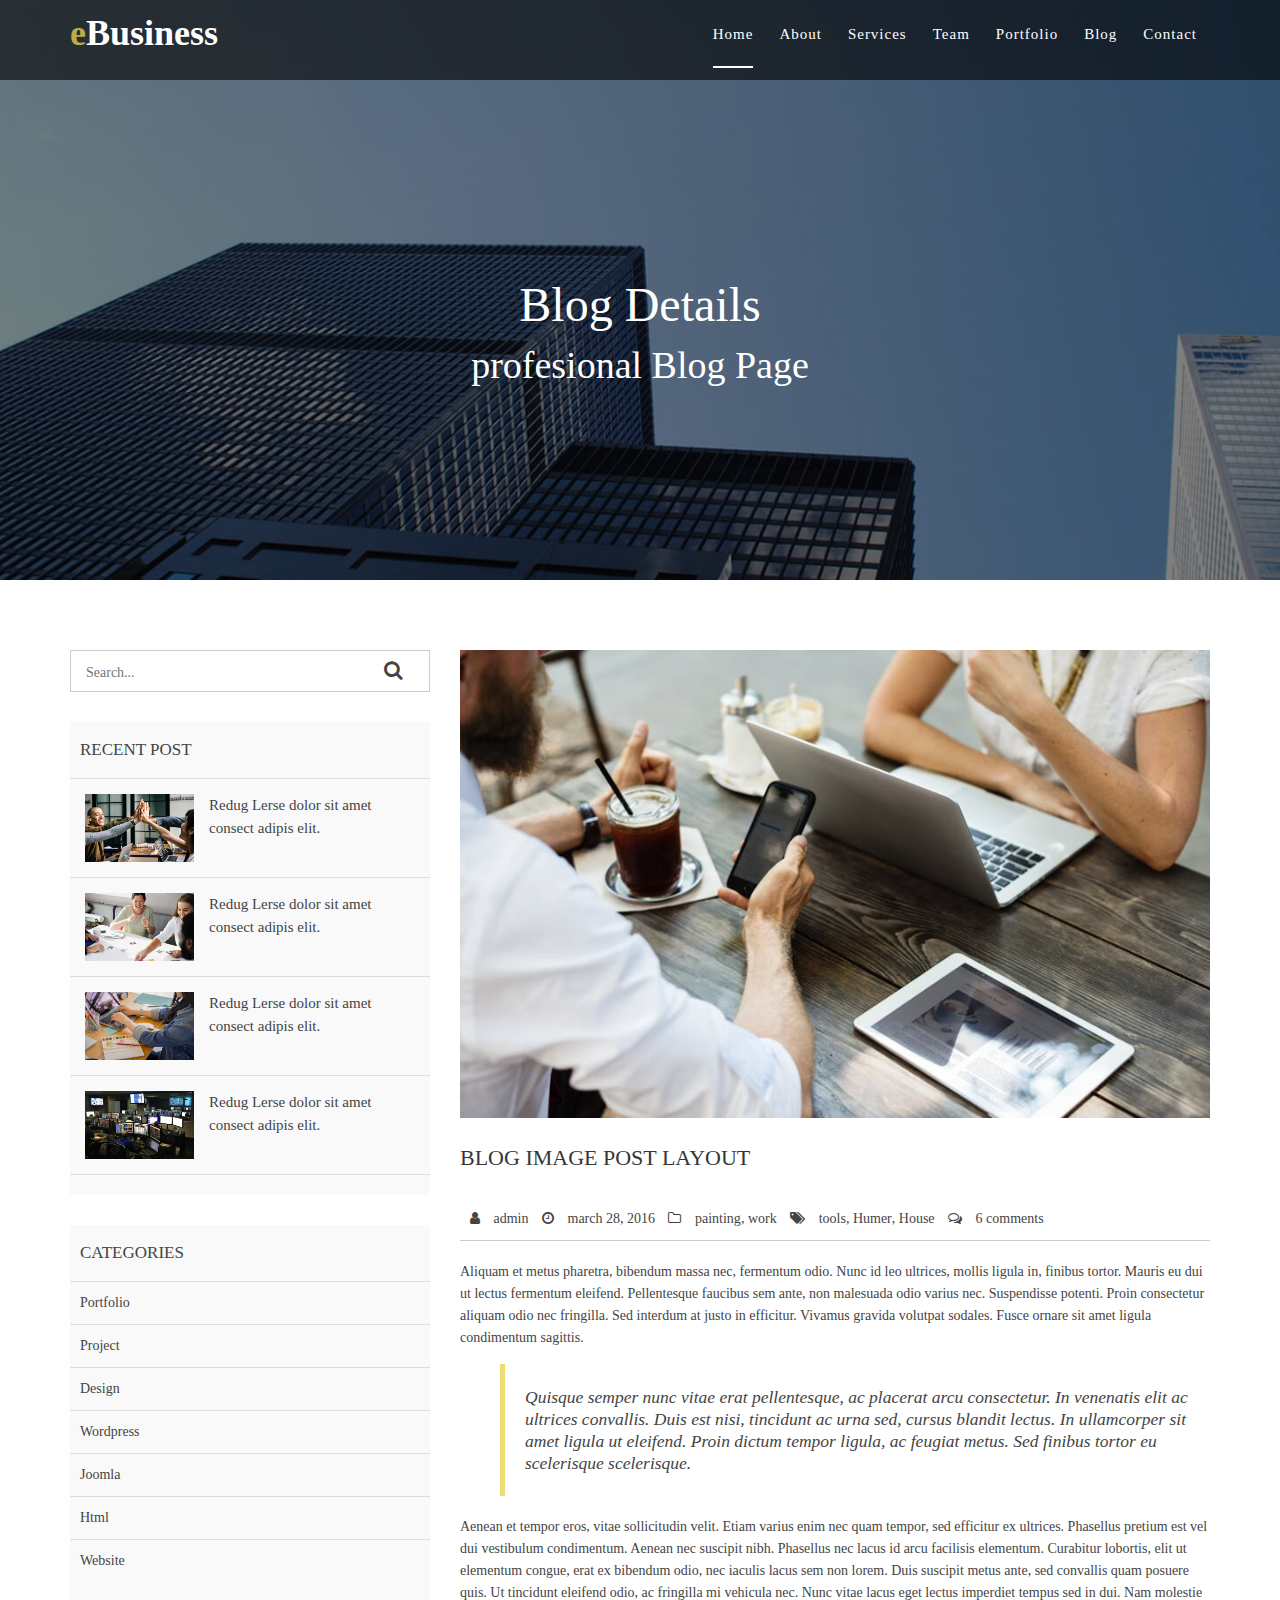
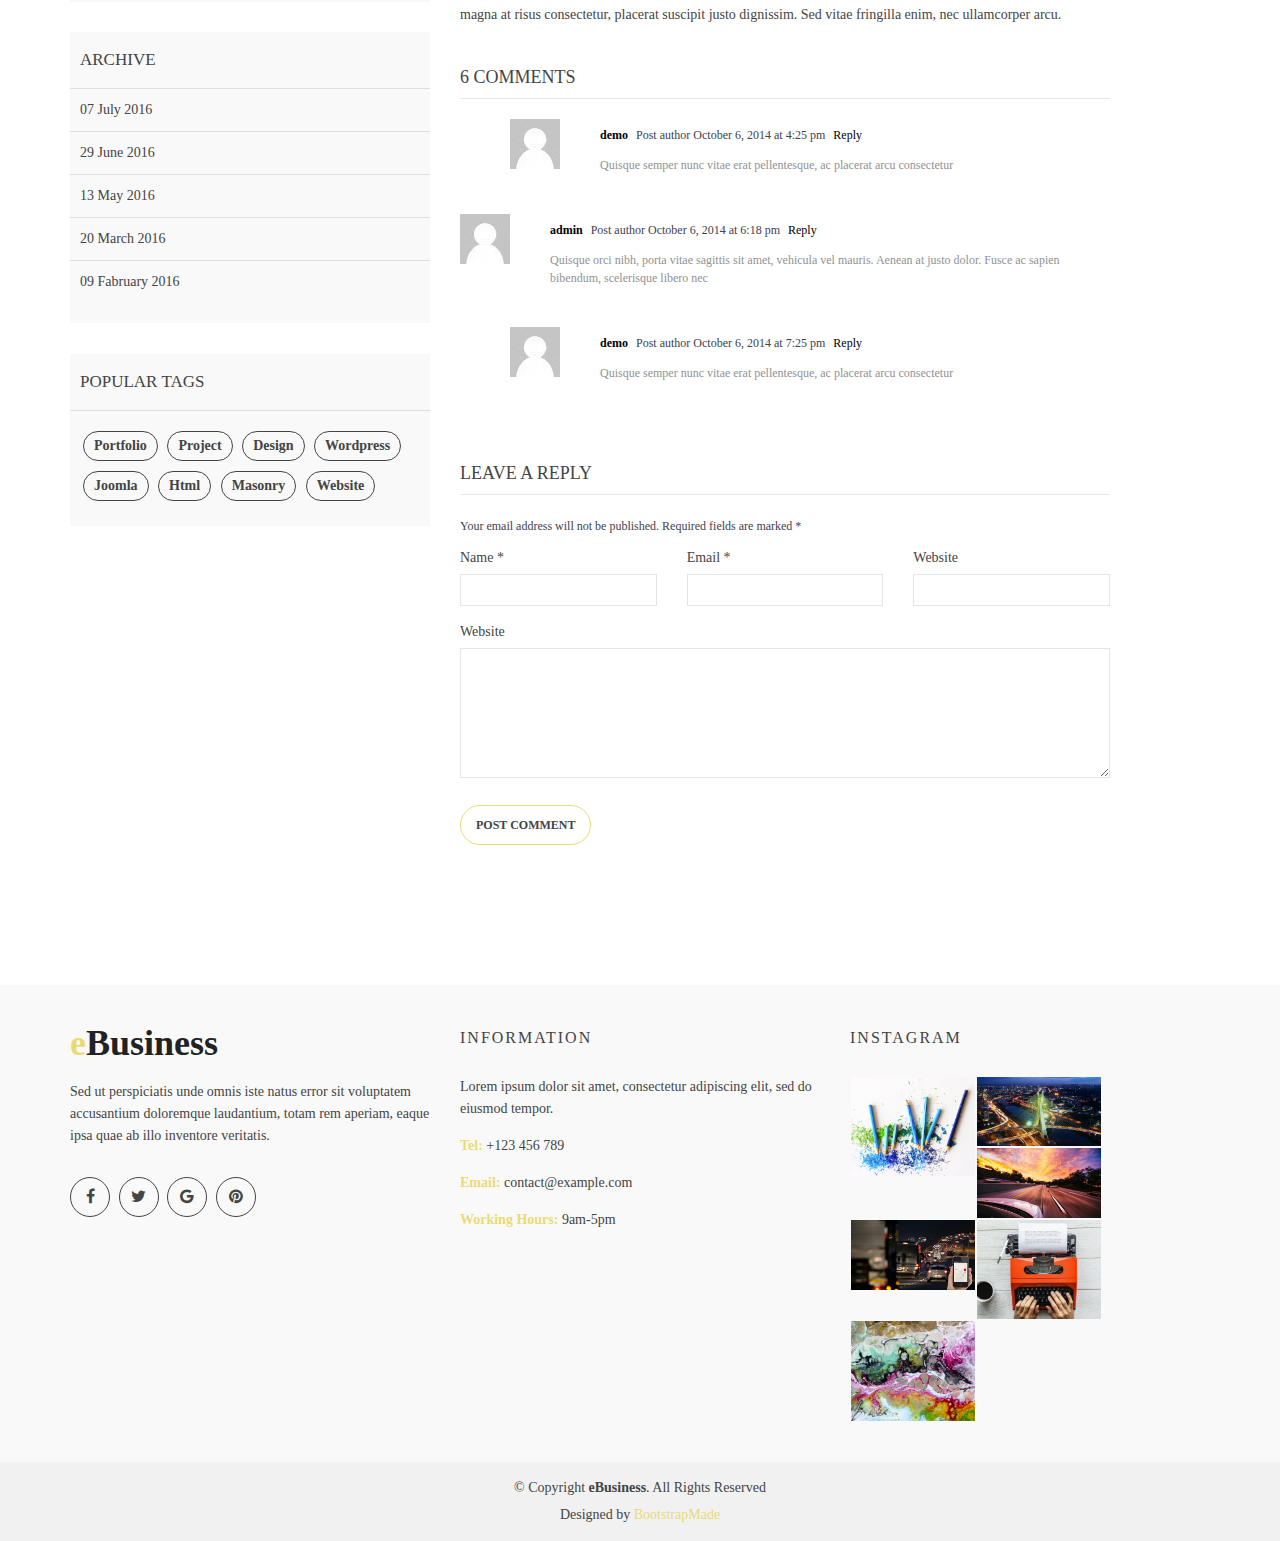
<file: AguiaSatSite/blog-details.html>
<!doctype html>
<html lang="en">
<head>
  <meta charset="utf-8">
  <title>eBusiness Bootstrap Template</title>
  <meta content="width=device-width, initial-scale=1.0" name="viewport">
  <meta content="" name="keywords">
  <meta content="" name="description">

  <!-- Favicons -->
  <link href="img/favicon.png" rel="icon">
  <link href="img/apple-touch-icon.png" rel="apple-touch-icon">

  <!-- Google Fonts -->
  <link href="https://fonts.googleapis.com/css?family=Open+Sans:300,400,400i,600,700|Raleway:300,400,400i,500,500i,700,800,900" rel="stylesheet">

  <!-- Bootstrap CSS File -->
  <link href="lib/bootstrap/css/bootstrap.min.css" rel="stylesheet">

  <!-- Libraries CSS Files -->
  <link href="lib/nivo-slider/css/nivo-slider.css" rel="stylesheet">
  <link href="lib/owlcarousel/owl.carousel.css" rel="stylesheet">
  <link href="lib/owlcarousel/owl.transitions.css" rel="stylesheet">
  <link href="lib/font-awesome/css/font-awesome.min.css" rel="stylesheet">
  <link href="lib/animate/animate.min.css" rel="stylesheet">
  <link href="lib/venobox/venobox.css" rel="stylesheet">

  <!-- Nivo Slider Theme -->
  <link href="css/nivo-slider-theme.css" rel="stylesheet">

  <!-- Main Stylesheet File -->
  <link href="css/style.css" rel="stylesheet">

  <!-- Responsive Stylesheet File -->
  <link href="css/responsive.css" rel="stylesheet">

  <!-- =======================================================
    Theme Name: eBusiness
    Theme URL: https://bootstrapmade.com/ebusiness-bootstrap-corporate-template/
    Author: BootstrapMade.com
    License: https://bootstrapmade.com/license/
  ======================================================= -->
</head>

<body data-spy="scroll" data-target="#navbar-example">

  <div id="preloader"></div>

  <header>
    <!-- header-area start -->
    <div id="sticker" class="header-area">
      <div class="container">
        <div class="row">
          <div class="col-md-12 col-sm-12">

            <!-- Navigation -->
            <nav class="navbar navbar-default">
              <!-- Brand and toggle get grouped for better mobile display -->
              <div class="navbar-header">
                <button type="button" class="navbar-toggle collapsed" data-toggle="collapse" data-target=".bs-example-navbar-collapse-1" aria-expanded="false">
										<span class="sr-only">Toggle navigation</span>
										<span class="icon-bar"></span>
										<span class="icon-bar"></span>
										<span class="icon-bar"></span>
									</button>
                <!-- Brand -->
                <a class="navbar-brand page-scroll sticky-logo" href="index.html">
                  <h1><span>e</span>Business</h1>
                  <!-- Uncomment below if you prefer to use an image logo -->
                  <!-- <img src="img/logo.png" alt="" title=""> -->
								</a>
              </div>
              <!-- Collect the nav links, forms, and other content for toggling -->
              <div class="collapse navbar-collapse main-menu bs-example-navbar-collapse-1" id="navbar-example">
                <ul class="nav navbar-nav navbar-right">
                  <li class="active">
                    <a class="page-scroll" href="#home">Home</a>
                  </li>
                  <li>
                    <a class="page-scroll" href="#about">About</a>
                  </li>
                  <li>
                    <a class="page-scroll" href="#services">Services</a>
                  </li>
                  <li>
                    <a class="page-scroll" href="#team">Team</a>
                  </li>
                  <li>
                    <a class="page-scroll" href="#portfolio">Portfolio</a>
                  </li>
                  <li>
                    <a class="page-scroll" href="#blog">Blog</a>
                  </li>
                  <li>
                    <a class="page-scroll" href="#contact">Contact</a>
                  </li>
                </ul>
              </div>
              <!-- navbar-collapse -->
            </nav>
            <!-- END: Navigation -->
          </div>
        </div>
      </div>
    </div>
    <!-- header-area end -->
  </header>
  <!-- header end -->

  <!-- Start Bottom Header -->
  <div class="header-bg page-area">
    <div class="home-overly"></div>
    <div class="container">
      <div class="row">
        <div class="col-md-12 col-sm-12 col-xs-12">
          <div class="slider-content text-center">
            <div class="header-bottom">
              <div class="layer2 wow zoomIn" data-wow-duration="1s" data-wow-delay=".4s">
                <h1 class="title2">Blog Details </h1>
              </div>
              <div class="layer3 wow zoomInUp" data-wow-duration="2s" data-wow-delay="1s">
                <h2 class="title3">profesional Blog Page</h2>
              </div>
            </div>
          </div>
        </div>
      </div>
    </div>
  </div>
  <!-- END Header -->
  <div class="blog-page area-padding">
    <div class="container">
      <div class="row">
        <div class="col-lg-4 col-md-4 col-sm-4 col-xs-12">
          <div class="page-head-blog">
            <div class="single-blog-page">
              <!-- search option start -->
              <form action="#">
                <div class="search-option">
                  <input type="text" placeholder="Search...">
                  <button class="button" type="submit">
                                            <i class="fa fa-search"></i>
                                        </button>
                </div>
              </form>
              <!-- search option end -->
            </div>
            <div class="single-blog-page">
              <!-- recent start -->
              <div class="left-blog">
                <h4>recent post</h4>
                <div class="recent-post">
                  <!-- start single post -->
                  <div class="recent-single-post">
                    <div class="post-img">
                      <a href="#">
												   <img src="img/blog/1.jpg" alt="">
												</a>
                    </div>
                    <div class="pst-content">
                      <p><a href="#"> Redug Lerse dolor sit amet consect adipis elit.</a></p>
                    </div>
                  </div>
                  <!-- End single post -->
                  <!-- start single post -->
                  <div class="recent-single-post">
                    <div class="post-img">
                      <a href="#">
												   <img src="img/blog/2.jpg" alt="">
												</a>
                    </div>
                    <div class="pst-content">
                      <p><a href="#"> Redug Lerse dolor sit amet consect adipis elit.</a></p>
                    </div>
                  </div>
                  <!-- End single post -->
                  <!-- start single post -->
                  <div class="recent-single-post">
                    <div class="post-img">
                      <a href="#">
												   <img src="img/blog/3.jpg" alt="">
												</a>
                    </div>
                    <div class="pst-content">
                      <p><a href="#"> Redug Lerse dolor sit amet consect adipis elit.</a></p>
                    </div>
                  </div>
                  <!-- End single post -->
                  <!-- start single post -->
                  <div class="recent-single-post">
                    <div class="post-img">
                      <a href="#">
												   <img src="img/blog/4.jpg" alt="">
												</a>
                    </div>
                    <div class="pst-content">
                      <p><a href="#"> Redug Lerse dolor sit amet consect adipis elit.</a></p>
                    </div>
                  </div>
                  <!-- End single post -->
                </div>
              </div>
              <!-- recent end -->
            </div>
            <div class="single-blog-page">
              <div class="left-blog">
                <h4>categories</h4>
                <ul>
                  <li>
                    <a href="#">Portfolio</a>
                  </li>
                  <li>
                    <a href="#">Project</a>
                  </li>
                  <li>
                    <a href="#">Design</a>
                  </li>
                  <li>
                    <a href="#">wordpress</a>
                  </li>
                  <li>
                    <a href="#">Joomla</a>
                  </li>
                  <li>
                    <a href="#">Html</a>
                  </li>
                  <li>
                    <a href="#">Website</a>
                  </li>
                </ul>
              </div>
            </div>
            <div class="single-blog-page">
              <div class="left-blog">
                <h4>archive</h4>
                <ul>
                  <li>
                    <a href="#">07 July 2016</a>
                  </li>
                  <li>
                    <a href="#">29 June 2016</a>
                  </li>
                  <li>
                    <a href="#">13 May 2016</a>
                  </li>
                  <li>
                    <a href="#">20 March 2016</a>
                  </li>
                  <li>
                    <a href="#">09 Fabruary 2016</a>
                  </li>
                </ul>
              </div>
            </div>
            <div class="single-blog-page">
              <div class="left-tags blog-tags">
                <div class="popular-tag left-side-tags left-blog">
                  <h4>popular tags</h4>
                  <ul>
                    <li>
                      <a href="#">Portfolio</a>
                    </li>
                    <li>
                      <a href="#">Project</a>
                    </li>
                    <li>
                      <a href="#">Design</a>
                    </li>
                    <li>
                      <a href="#">wordpress</a>
                    </li>
                    <li>
                      <a href="#">Joomla</a>
                    </li>
                    <li>
                      <a href="#">Html</a>
                    </li>
                    <li>
                      <a href="#">Masonry</a>
                    </li>
                    <li>
                      <a href="#">Website</a>
                    </li>
                  </ul>
                </div>
              </div>
            </div>
          </div>
        </div>
        <!-- End left sidebar -->
        <!-- Start single blog -->
        <div class="col-md-8 col-sm-8 col-xs-12">
          <div class="row">
            <div class="col-md-12 col-sm-12 col-xs-12">
              <!-- single-blog start -->
              <article class="blog-post-wrapper">
                <div class="post-thumbnail">
                  <img src="img/blog/6.jpg" alt="" />
                </div>
                <div class="post-information">
                  <h2>Blog image post layout</h2>
                  <div class="entry-meta">
                    <span class="author-meta"><i class="fa fa-user"></i> <a href="#">admin</a></span>
                    <span><i class="fa fa-clock-o"></i> march 28, 2016</span>
                    <span class="tag-meta">
												<i class="fa fa-folder-o"></i>
												<a href="#">painting</a>,
												<a href="#">work</a>
											</span>
                    <span>
												<i class="fa fa-tags"></i>
												<a href="#">tools</a>,
												<a href="#"> Humer</a>,
												<a href="#">House</a>
											</span>
                    <span><i class="fa fa-comments-o"></i> <a href="#">6 comments</a></span>
                  </div>
                  <div class="entry-content">
                    <p>Aliquam et metus pharetra, bibendum massa nec, fermentum odio. Nunc id leo ultrices, mollis ligula in, finibus tortor. Mauris eu dui ut lectus fermentum eleifend. Pellentesque faucibus sem ante, non malesuada odio varius nec. Suspendisse
                      potenti. Proin consectetur aliquam odio nec fringilla. Sed interdum at justo in efficitur. Vivamus gravida volutpat sodales. Fusce ornare sit amet ligula condimentum sagittis.</p>
                    <blockquote>
                      <p>Quisque semper nunc vitae erat pellentesque, ac placerat arcu consectetur. In venenatis elit ac ultrices convallis. Duis est nisi, tincidunt ac urna sed, cursus blandit lectus. In ullamcorper sit amet ligula ut eleifend. Proin dictum
                        tempor ligula, ac feugiat metus. Sed finibus tortor eu scelerisque scelerisque.</p>
                    </blockquote>
                    <p>Aenean et tempor eros, vitae sollicitudin velit. Etiam varius enim nec quam tempor, sed efficitur ex ultrices. Phasellus pretium est vel dui vestibulum condimentum. Aenean nec suscipit nibh. Phasellus nec lacus id arcu facilisis elementum.
                      Curabitur lobortis, elit ut elementum congue, erat ex bibendum odio, nec iaculis lacus sem non lorem. Duis suscipit metus ante, sed convallis quam posuere quis. Ut tincidunt eleifend odio, ac fringilla mi vehicula nec. Nunc vitae
                      lacus eget lectus imperdiet tempus sed in dui. Nam molestie magna at risus consectetur, placerat suscipit justo dignissim. Sed vitae fringilla enim, nec ullamcorper arcu.</p>
                  </div>
                </div>
              </article>
              <div class="clear"></div>
              <div class="single-post-comments">
                <div class="comments-area">
                  <div class="comments-heading">
                    <h3>6 comments</h3>
                  </div>
                  <div class="comments-list">
                    <ul>
                      <li class="threaded-comments">
                        <div class="comments-details">
                          <div class="comments-list-img">
                            <img src="img/blog/b02.jpg" alt="post-author">
                          </div>
                          <div class="comments-content-wrap">
                            <span>
																<b><a href="#">demo</a></b>
																Post author
																<span class="post-time">October 6, 2014 at 4:25 pm</span>
                            <a href="#">Reply</a>
                            </span>
                            <p>Quisque semper nunc vitae erat pellentesque, ac placerat arcu consectetur</p>
                          </div>
                        </div>
                      </li>
                      <li>
                        <div class="comments-details">
                          <div class="comments-list-img">
                            <img src="img/blog/b02.jpg" alt="post-author">
                          </div>
                          <div class="comments-content-wrap">
                            <span>
																<b><a href="#">admin</a></b>
																Post author
																<span class="post-time">October 6, 2014 at 6:18 pm </span>
                            <a href="#">Reply</a>
                            </span>
                            <p>Quisque orci nibh, porta vitae sagittis sit amet, vehicula vel mauris. Aenean at justo dolor. Fusce ac sapien bibendum, scelerisque libero nec</p>
                          </div>
                        </div>
                      </li>
                      <li class="threaded-comments">
                        <div class="comments-details">
                          <div class="comments-list-img">
                            <img src="img/blog/b02.jpg" alt="post-author">
                          </div>
                          <div class="comments-content-wrap">
                            <span>
																<b><a href="#">demo</a></b>
																Post author
																<span class="post-time">October 6, 2014 at 7:25 pm</span>
                            <a href="#">Reply</a>
                            </span>
                            <p>Quisque semper nunc vitae erat pellentesque, ac placerat arcu consectetur</p>
                          </div>
                        </div>
                      </li>
                    </ul>
                  </div>
                </div>
                <div class="comment-respond">
                  <h3 class="comment-reply-title">Leave a Reply </h3>
                  <span class="email-notes">Your email address will not be published. Required fields are marked *</span>
                  <form action="#">
                    <div class="row">
                      <div class="col-lg-4 col-md-4 col-sm-4 col-xs-12">
                        <p>Name *</p>
                        <input type="text" />
                      </div>
                      <div class="col-lg-4 col-md-4 col-sm-4 col-xs-12">
                        <p>Email *</p>
                        <input type="email" />
                      </div>
                      <div class="col-lg-4 col-md-4 col-sm-4 col-xs-12">
                        <p>Website</p>
                        <input type="text" />
                      </div>
                      <div class="col-lg-12 col-md-12 col-sm-12 comment-form-comment">
                        <p>Website</p>
                        <textarea id="message-box" cols="30" rows="10"></textarea>
                        <input type="submit" value="Post Comment" />
                      </div>
                    </div>
                  </form>
                </div>
              </div>
              <!-- single-blog end -->
            </div>
          </div>
        </div>
      </div>
    </div>
  </div>
  <!-- End Blog Area -->
  <div class="clearfix"></div>

  <!-- Start Footer bottom Area -->
  <footer>
    <div class="footer-area">
      <div class="container">
        <div class="row">
          <div class="col-md-4 col-sm-4 col-xs-12">
            <div class="footer-content">
              <div class="footer-head">
                <div class="footer-logo">
                  <h2><span>e</span>Business</h2>
                </div>

                <p>Sed ut perspiciatis unde omnis iste natus error sit voluptatem accusantium doloremque laudantium, totam rem aperiam, eaque ipsa quae ab illo inventore veritatis.</p>
                <div class="footer-icons">
                  <ul>
                    <li>
                      <a href="#"><i class="fa fa-facebook"></i></a>
                    </li>
                    <li>
                      <a href="#"><i class="fa fa-twitter"></i></a>
                    </li>
                    <li>
                      <a href="#"><i class="fa fa-google"></i></a>
                    </li>
                    <li>
                      <a href="#"><i class="fa fa-pinterest"></i></a>
                    </li>
                  </ul>
                </div>
              </div>
            </div>
          </div>
          <!-- end single footer -->
          <div class="col-md-4 col-sm-4 col-xs-12">
            <div class="footer-content">
              <div class="footer-head">
                <h4>information</h4>
                <p>
                  Lorem ipsum dolor sit amet, consectetur adipiscing elit, sed do eiusmod tempor.
                </p>
                <div class="footer-contacts">
                  <p><span>Tel:</span> +123 456 789</p>
                  <p><span>Email:</span> contact@example.com</p>
                  <p><span>Working Hours:</span> 9am-5pm</p>
                </div>
              </div>
            </div>
          </div>
          <!-- end single footer -->
          <div class="col-md-4 col-sm-4 col-xs-12">
            <div class="footer-content">
              <div class="footer-head">
                <h4>Instagram</h4>
                <div class="flicker-img">
                  <a href="#"><img src="img/portfolio/1.jpg" alt=""></a>
                  <a href="#"><img src="img/portfolio/2.jpg" alt=""></a>
                  <a href="#"><img src="img/portfolio/3.jpg" alt=""></a>
                  <a href="#"><img src="img/portfolio/4.jpg" alt=""></a>
                  <a href="#"><img src="img/portfolio/5.jpg" alt=""></a>
                  <a href="#"><img src="img/portfolio/6.jpg" alt=""></a>
                </div>
              </div>
            </div>
          </div>
        </div>
      </div>
    </div>
    <div class="footer-area-bottom">
      <div class="container">
        <div class="row">
          <div class="col-md-12 col-sm-12 col-xs-12">
            <div class="copyright text-center">
              <p>
                &copy; Copyright <strong>eBusiness</strong>. All Rights Reserved
              </p>
            </div>
            <div class="credits">
              <!--
                All the links in the footer should remain intact.
                You can delete the links only if you purchased the pro version.
                Licensing information: https://bootstrapmade.com/license/
                Purchase the pro version with working PHP/AJAX contact form: https://bootstrapmade.com/buy/?theme=eBusiness
              -->
              Designed by <a href="https://bootstrapmade.com/">BootstrapMade</a>
            </div>
          </div>
        </div>
      </div>
    </div>
  </footer>

  <a href="#" class="back-to-top"><i class="fa fa-chevron-up"></i></a>

  <!-- JavaScript Libraries -->
  <script src="lib/jquery/jquery.min.js"></script>
  <script src="lib/bootstrap/js/bootstrap.min.js"></script>
  <script src="lib/owlcarousel/owl.carousel.min.js"></script>
  <script src="lib/venobox/venobox.min.js"></script>
  <script src="lib/knob/jquery.knob.js"></script>
  <script src="lib/wow/wow.min.js"></script>
  <script src="lib/parallax/parallax.js"></script>
  <script src="lib/easing/easing.min.js"></script>
  <script src="lib/nivo-slider/js/jquery.nivo.slider.js" type="text/javascript"></script>
  <script src="lib/appear/jquery.appear.js"></script>
  <script src="lib/isotope/isotope.pkgd.min.js"></script>

  <!-- Contact Form JavaScript File -->
  <script src="contactform/contactform.js"></script>

  <script src="js/main.js"></script>
</body>

</html>
</file>
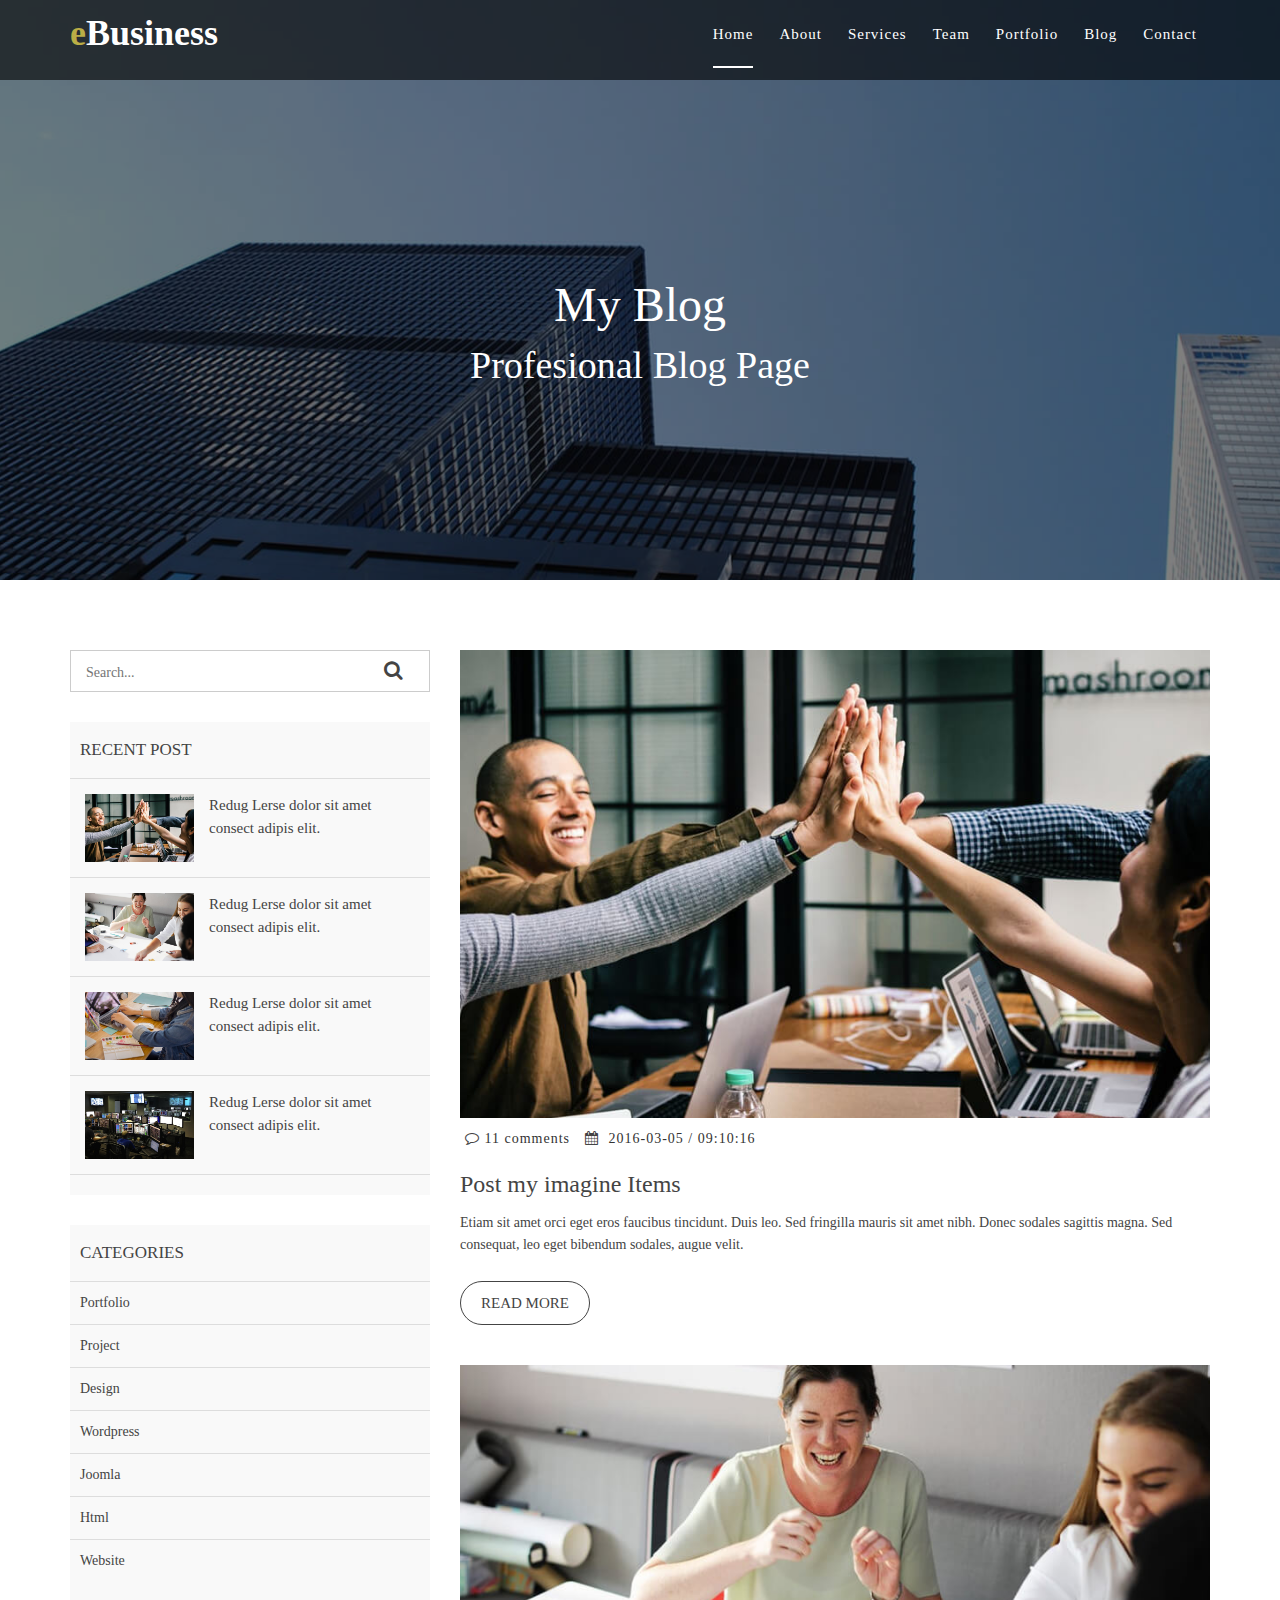
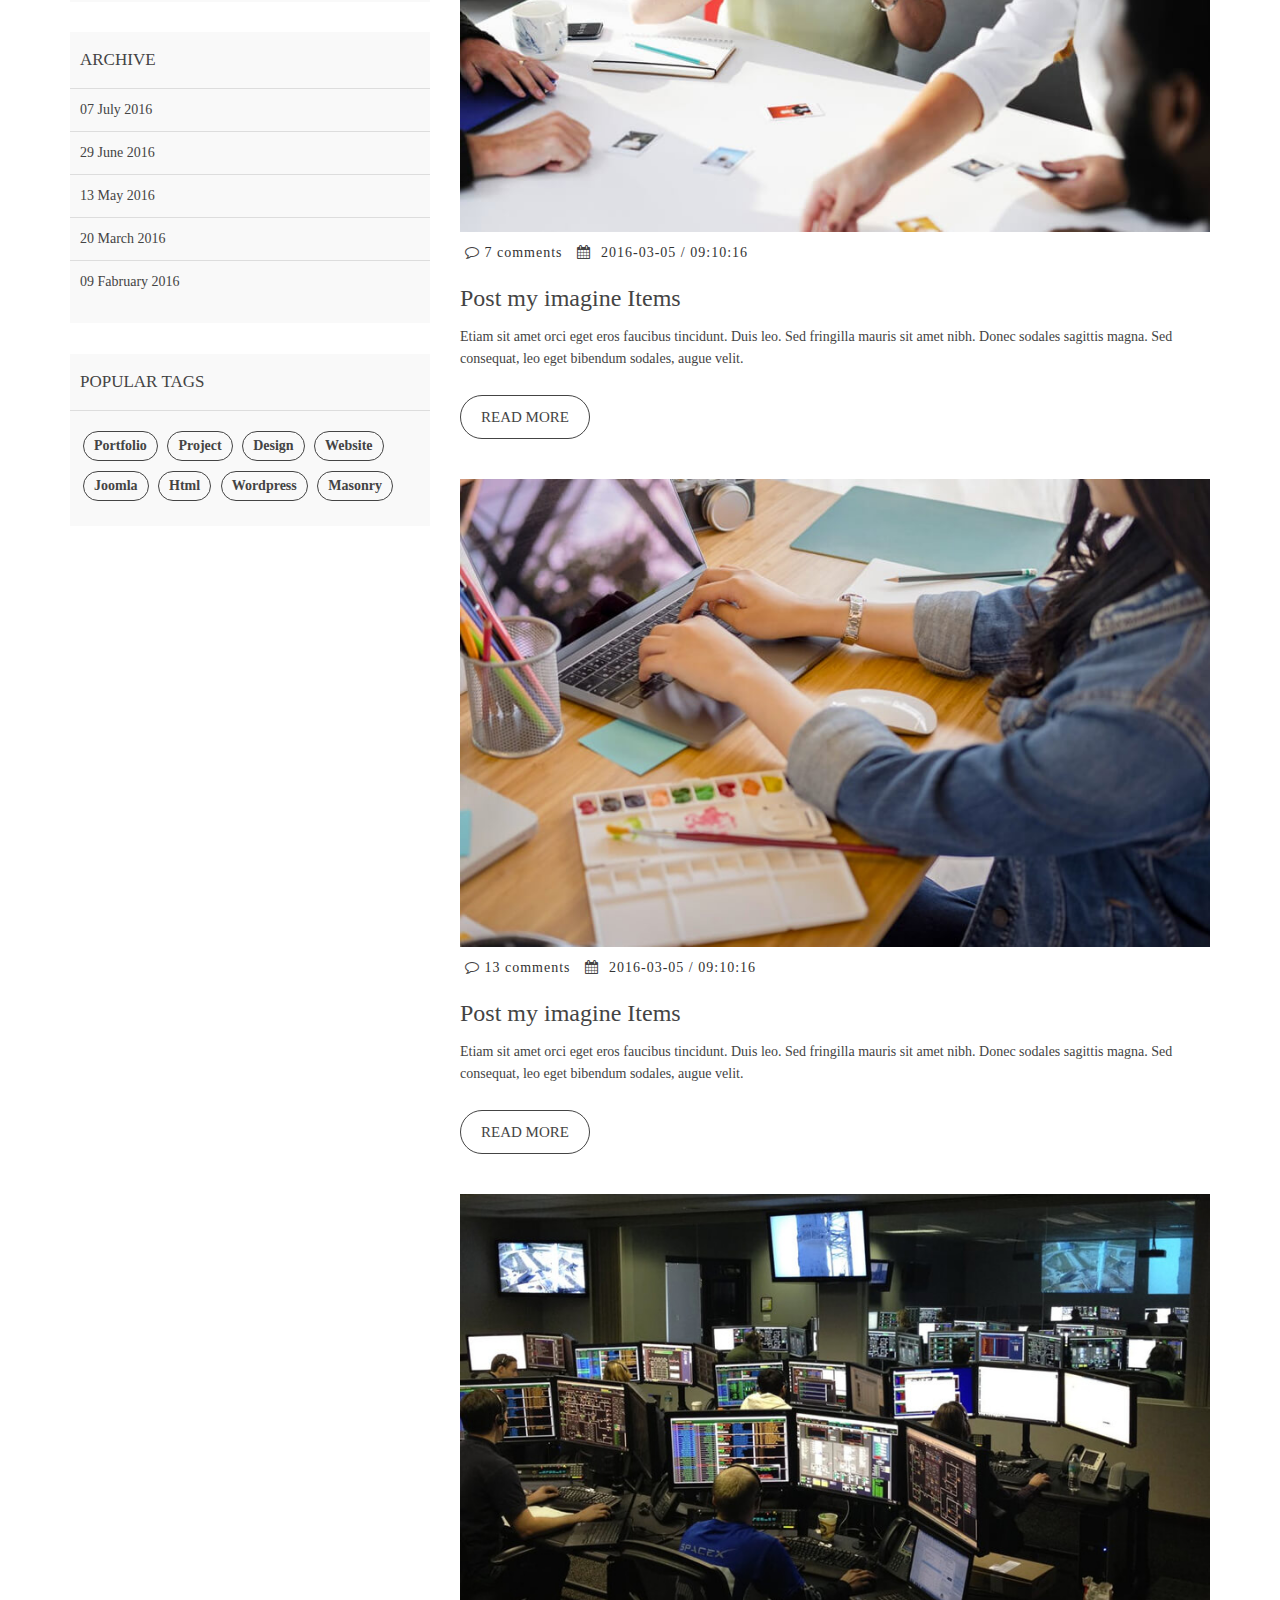
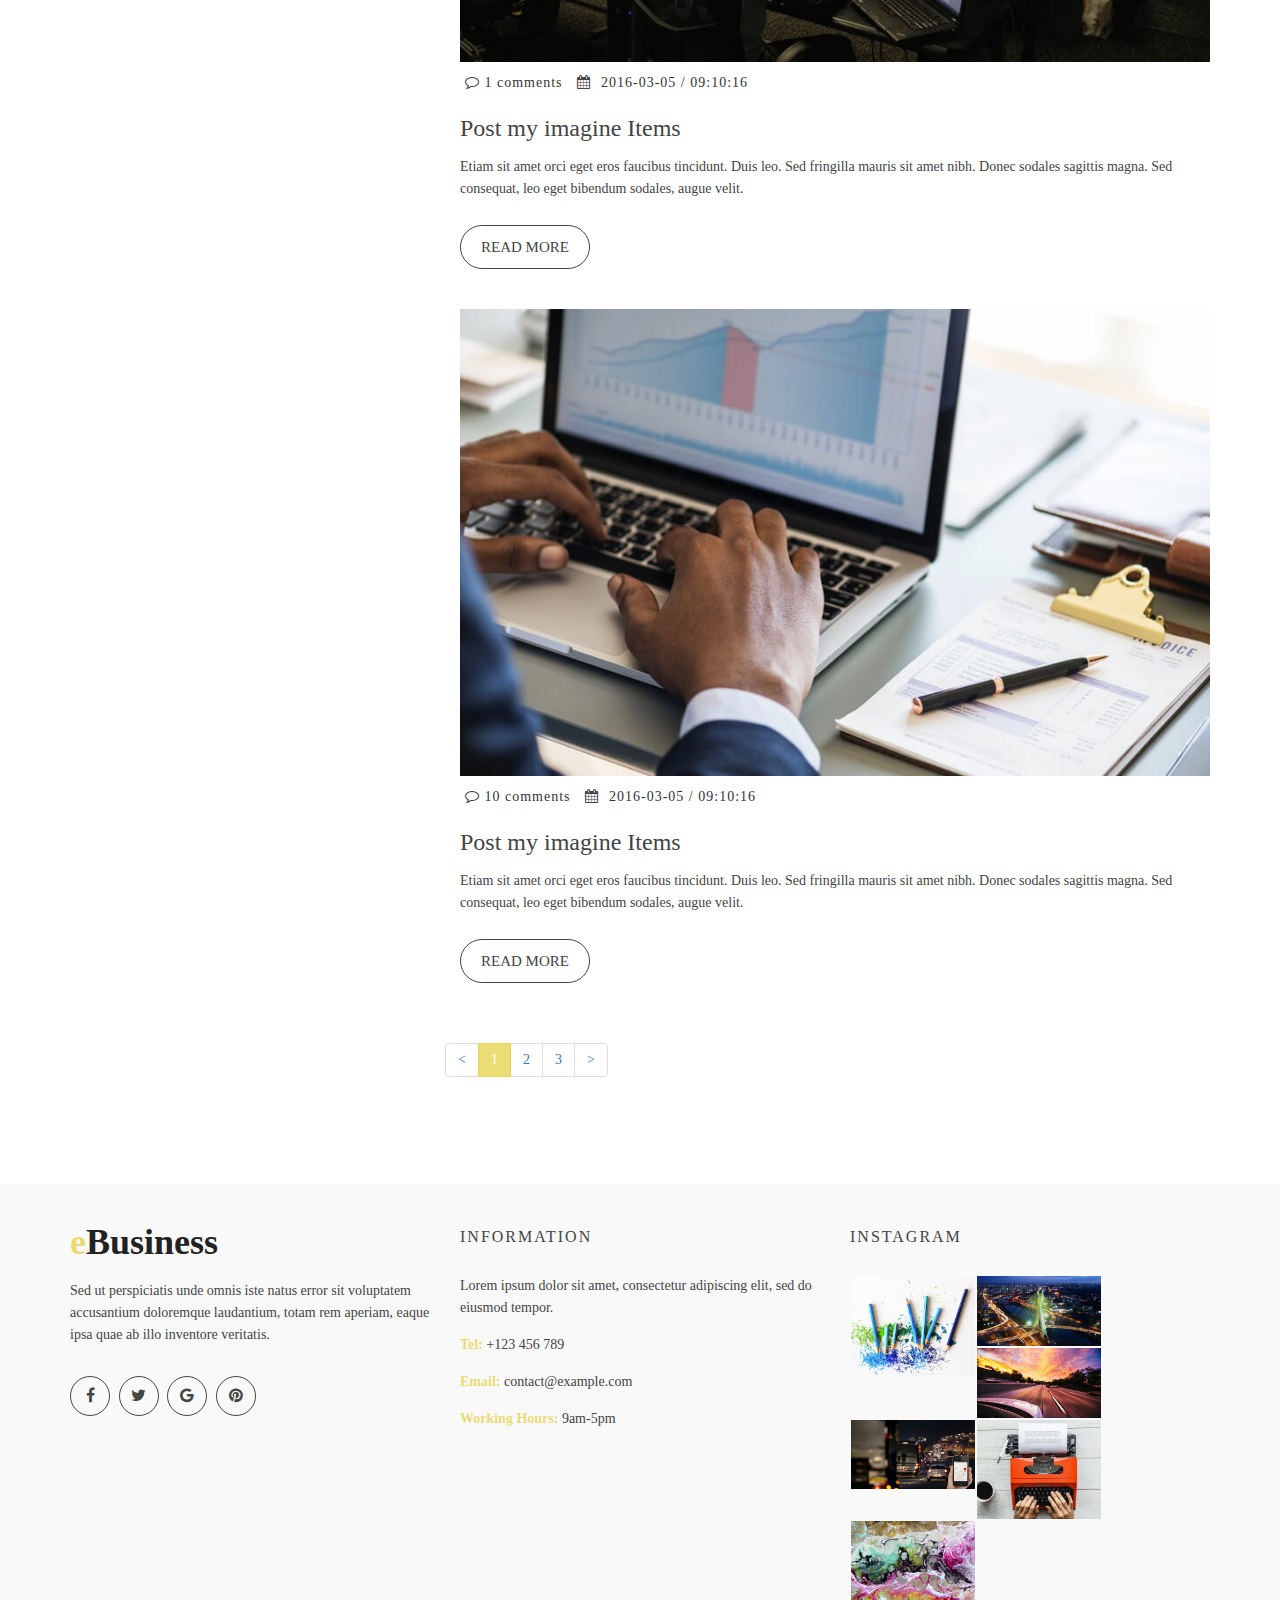
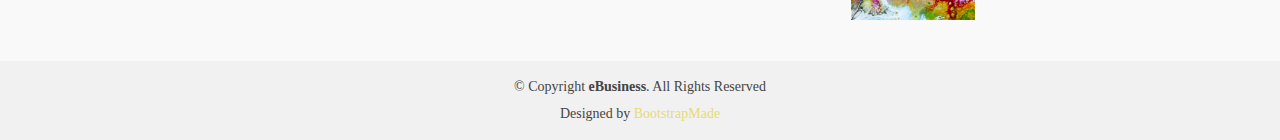
<file: AguiaSatSite/blog.html>
<!doctype html>
<html lang="en">
<head>
  <meta charset="utf-8">
  <title>eBusiness Bootstrap Template</title>
  <meta content="width=device-width, initial-scale=1.0" name="viewport">
  <meta content="" name="keywords">
  <meta content="" name="description">

  <!-- Favicons -->
  <link href="img/favicon.png" rel="icon">
  <link href="img/apple-touch-icon.png" rel="apple-touch-icon">

  <!-- Google Fonts -->
  <link href="https://fonts.googleapis.com/css?family=Open+Sans:300,400,400i,600,700|Raleway:300,400,400i,500,500i,700,800,900" rel="stylesheet">

  <!-- Bootstrap CSS File -->
  <link href="lib/bootstrap/css/bootstrap.min.css" rel="stylesheet">

  <!-- Libraries CSS Files -->
  <link href="lib/nivo-slider/css/nivo-slider.css" rel="stylesheet">
  <link href="lib/owlcarousel/owl.carousel.css" rel="stylesheet">
  <link href="lib/owlcarousel/owl.transitions.css" rel="stylesheet">
  <link href="lib/font-awesome/css/font-awesome.min.css" rel="stylesheet">
  <link href="lib/animate/animate.min.css" rel="stylesheet">
  <link href="lib/venobox/venobox.css" rel="stylesheet">

  <!-- Nivo Slider Theme -->
  <link href="css/nivo-slider-theme.css" rel="stylesheet">

  <!-- Main Stylesheet File -->
  <link href="css/style.css" rel="stylesheet">

  <!-- Responsive Stylesheet File -->
  <link href="css/responsive.css" rel="stylesheet">

  <!-- =======================================================
    Theme Name: eBusiness
    Theme URL: https://bootstrapmade.com/ebusiness-bootstrap-corporate-template/
    Author: BootstrapMade.com
    License: https://bootstrapmade.com/license/
  ======================================================= -->
</head>

<body data-spy="scroll" data-target="#navbar-example">

  <div id="preloader"></div>

  <header>
    <!-- header-area start -->
    <div id="sticker" class="header-area">
      <div class="container">
        <div class="row">
          <div class="col-md-12 col-sm-12">

            <!-- Navigation -->
            <nav class="navbar navbar-default">
              <!-- Brand and toggle get grouped for better mobile display -->
              <div class="navbar-header">
                <button type="button" class="navbar-toggle collapsed" data-toggle="collapse" data-target=".bs-example-navbar-collapse-1" aria-expanded="false">
										<span class="sr-only">Toggle navigation</span>
										<span class="icon-bar"></span>
										<span class="icon-bar"></span>
										<span class="icon-bar"></span>
									</button>
                <!-- Brand -->
                <a class="navbar-brand page-scroll sticky-logo" href="index.html">
                  <h1><span>e</span>Business</h1>
                  <!-- Uncomment below if you prefer to use an image logo -->
                  <!-- <img src="img/logo.png" alt="" title=""> -->
								</a>
              </div>
              <!-- Collect the nav links, forms, and other content for toggling -->
              <div class="collapse navbar-collapse main-menu bs-example-navbar-collapse-1" id="navbar-example">
                <ul class="nav navbar-nav navbar-right">
                  <li class="active">
                    <a class="page-scroll" href="#home">Home</a>
                  </li>
                  <li>
                    <a class="page-scroll" href="#about">About</a>
                  </li>
                  <li>
                    <a class="page-scroll" href="#services">Services</a>
                  </li>
                  <li>
                    <a class="page-scroll" href="#team">Team</a>
                  </li>
                  <li>
                    <a class="page-scroll" href="#portfolio">Portfolio</a>
                  </li>
                  <li>
                    <a class="page-scroll" href="#blog">Blog</a>
                  </li>
                  <li>
                    <a class="page-scroll" href="#contact">Contact</a>
                  </li>
                </ul>
              </div>
              <!-- navbar-collapse -->
            </nav>
            <!-- END: Navigation -->
          </div>
        </div>
      </div>
    </div>
    <!-- header-area end -->
  </header>
  <!-- header end -->

  <!-- Start Bottom Header -->
  <div class="header-bg page-area">
    <div class="home-overly"></div>
    <div class="container">
      <div class="row">
        <div class="col-md-12 col-sm-12 col-xs-12">
          <div class="slider-content text-center">
            <div class="header-bottom">
              <div class="layer2 wow zoomIn" data-wow-duration="1s" data-wow-delay=".4s">
                <h1 class="title2">My Blog</h1>
              </div>
              <div class="layer3 wow zoomInUp" data-wow-duration="2s" data-wow-delay="1s">
                <h2 class="title3">Profesional Blog Page</h2>
              </div>
            </div>
          </div>
        </div>
      </div>
    </div>
  </div>
  <!-- END Header -->
  <div class="blog-page area-padding">
    <div class="container">
      <div class="row">
        <div class="col-lg-4 col-md-4 col-sm-4 col-xs-12">
          <div class="page-head-blog">
            <div class="single-blog-page">
              <!-- search option start -->
              <form action="#">
                <div class="search-option">
                  <input type="text" placeholder="Search...">
                  <button class="button" type="submit">
                                            <i class="fa fa-search"></i>
                                        </button>
                </div>
              </form>
              <!-- search option end -->
            </div>
            <div class="single-blog-page">
              <!-- recent start -->
              <div class="left-blog">
                <h4>recent post</h4>
                <div class="recent-post">
                  <!-- start single post -->
                  <div class="recent-single-post">
                    <div class="post-img">
                      <a href="#">
												   <img src="img/blog/1.jpg" alt="">
												</a>
                    </div>
                    <div class="pst-content">
                      <p><a href="#"> Redug Lerse dolor sit amet consect adipis elit.</a></p>
                    </div>
                  </div>
                  <!-- End single post -->
                  <!-- start single post -->
                  <div class="recent-single-post">
                    <div class="post-img">
                      <a href="#">
												   <img src="img/blog/2.jpg" alt="">
												</a>
                    </div>
                    <div class="pst-content">
                      <p><a href="#"> Redug Lerse dolor sit amet consect adipis elit.</a></p>
                    </div>
                  </div>
                  <!-- End single post -->
                  <!-- start single post -->
                  <div class="recent-single-post">
                    <div class="post-img">
                      <a href="#">
												   <img src="img/blog/3.jpg" alt="">
												</a>
                    </div>
                    <div class="pst-content">
                      <p><a href="#"> Redug Lerse dolor sit amet consect adipis elit.</a></p>
                    </div>
                  </div>
                  <!-- End single post -->
                  <!-- start single post -->
                  <div class="recent-single-post">
                    <div class="post-img">
                      <a href="#">
												   <img src="img/blog/4.jpg" alt="">
												</a>
                    </div>
                    <div class="pst-content">
                      <p><a href="#"> Redug Lerse dolor sit amet consect adipis elit.</a></p>
                    </div>
                  </div>
                  <!-- End single post -->
                </div>
              </div>
              <!-- recent end -->
            </div>
            <div class="single-blog-page">
              <div class="left-blog">
                <h4>categories</h4>
                <ul>
                  <li>
                    <a href="#">Portfolio</a>
                  </li>
                  <li>
                    <a href="#">Project</a>
                  </li>
                  <li>
                    <a href="#">Design</a>
                  </li>
                  <li>
                    <a href="#">wordpress</a>
                  </li>
                  <li>
                    <a href="#">Joomla</a>
                  </li>
                  <li>
                    <a href="#">Html</a>
                  </li>
                  <li>
                    <a href="#">Website</a>
                  </li>
                </ul>
              </div>
            </div>
            <div class="single-blog-page">
              <div class="left-blog">
                <h4>archive</h4>
                <ul>
                  <li>
                    <a href="#">07 July 2016</a>
                  </li>
                  <li>
                    <a href="#">29 June 2016</a>
                  </li>
                  <li>
                    <a href="#">13 May 2016</a>
                  </li>
                  <li>
                    <a href="#">20 March 2016</a>
                  </li>
                  <li>
                    <a href="#">09 Fabruary 2016</a>
                  </li>
                </ul>
              </div>
            </div>
            <div class="single-blog-page">
              <div class="left-tags blog-tags">
                <div class="popular-tag left-side-tags left-blog">
                  <h4>popular tags</h4>
                  <ul>
                    <li>
                      <a href="#">Portfolio</a>
                    </li>
                    <li>
                      <a href="#">Project</a>
                    </li>
                    <li>
                      <a href="#">Design</a>
                    </li>
                    <li>
                      <a href="#">Website</a>
                    </li>
                    <li>
                      <a href="#">Joomla</a>
                    </li>
                    <li>
                      <a href="#">Html</a>
                    </li>
                    <li>
                      <a href="#">wordpress</a>
                    </li>
                    <li>
                      <a href="#">Masonry</a>
                    </li>
                  </ul>
                </div>
              </div>
            </div>
          </div>
        </div>
        <!-- End left sidebar -->
        <!-- Start single blog -->
        <div class="col-md-8 col-sm-8 col-xs-12">
          <div class="row">
            <div class="col-md-12 col-sm-12 col-xs-12">
              <div class="single-blog">
                <div class="single-blog-img">
                  <a href="blog-details.html">
											<img src="img/blog/1.jpg" alt="">
										</a>
                </div>
                <div class="blog-meta">
                  <span class="comments-type">
											<i class="fa fa-comment-o"></i>
											<a href="#">11 comments</a>
										</span>
                  <span class="date-type">
											<i class="fa fa-calendar"></i>2016-03-05 / 09:10:16
										</span>
                </div>
                <div class="blog-text">
                  <h4>
											<a href="#">Post my imagine Items</a>
										</h4>
                  <p>
                    Etiam sit amet orci eget eros faucibus tincidunt. Duis leo. Sed fringilla mauris sit amet nibh. Donec sodales sagittis magna. Sed consequat, leo eget bibendum sodales, augue velit.
                  </p>
                </div>
                <span>
										<a href="blog-details.html" class="ready-btn">Read more</a>
									</span>
              </div>
            </div>
            <!-- End single blog -->
            <div class="col-md-12 col-sm-12 col-xs-12">
              <div class="single-blog">
                <div class="single-blog-img">
                  <a href="blog-details.html">
											<img src="img/blog/2.jpg" alt="">
										</a>
                </div>
                <div class="blog-meta">
                  <span class="comments-type">
											<i class="fa fa-comment-o"></i>
											<a href="#">7 comments</a>
										</span>
                  <span class="date-type">
											<i class="fa fa-calendar"></i>2016-03-05 / 09:10:16
										</span>
                </div>
                <div class="blog-text">
                  <h4>
											<a href="#">Post my imagine Items</a>
										</h4>
                  <p>
                    Etiam sit amet orci eget eros faucibus tincidunt. Duis leo. Sed fringilla mauris sit amet nibh. Donec sodales sagittis magna. Sed consequat, leo eget bibendum sodales, augue velit.
                  </p>
                </div>
                <span>
										<a href="blog-details.html" class="ready-btn">Read more</a>
									</span>
              </div>
            </div>
            <!-- Start single blog -->
            <div class="col-md-12 col-sm-12 col-xs-12">
              <div class="single-blog">
                <div class="single-blog-img">
                  <a href="blog-details.html">
											<img src="img/blog/3.jpg" alt="">
										</a>
                </div>
                <div class="blog-meta">
                  <span class="comments-type">
											<i class="fa fa-comment-o"></i>
											<a href="#">13 comments</a>
										</span>
                  <span class="date-type">
											<i class="fa fa-calendar"></i>2016-03-05 / 09:10:16
										</span>
                </div>
                <div class="blog-text">
                  <h4>
											<a href="#">Post my imagine Items</a>
										</h4>
                  <p>
                    Etiam sit amet orci eget eros faucibus tincidunt. Duis leo. Sed fringilla mauris sit amet nibh. Donec sodales sagittis magna. Sed consequat, leo eget bibendum sodales, augue velit.
                  </p>
                </div>
                <span>
										<a href="blog-details.html" class="ready-btn">Read more</a>
									</span>
              </div>
            </div>
            <!-- End single blog -->
            <div class="col-md-12 col-sm-12 col-xs-12">
              <div class="single-blog">
                <div class="single-blog-img">
                  <a href="blog-details.html">
											<img src="img/blog/4.jpg" alt="">
										</a>
                </div>
                <div class="blog-meta">
                  <span class="comments-type">
											<i class="fa fa-comment-o"></i>
											<a href="#">1 comments</a>
										</span>
                  <span class="date-type">
											<i class="fa fa-calendar"></i>2016-03-05 / 09:10:16
										</span>
                </div>
                <div class="blog-text">
                  <h4>
											<a href="#">Post my imagine Items</a>
										</h4>
                  <p>
                    Etiam sit amet orci eget eros faucibus tincidunt. Duis leo. Sed fringilla mauris sit amet nibh. Donec sodales sagittis magna. Sed consequat, leo eget bibendum sodales, augue velit.
                  </p>
                </div>
                <span>
										<a href="blog-details.html" class="ready-btn">Read more</a>
									</span>
              </div>
            </div>
            <!-- Start single blog -->
            <div class="col-md-12 col-sm-12 col-xs-12">
              <div class="single-blog">
                <div class="single-blog-img">
                  <a href="blog-details.html">
											<img src="img/blog/5.jpg" alt="">
										</a>
                </div>
                <div class="blog-meta">
                  <span class="comments-type">
											<i class="fa fa-comment-o"></i>
											<a href="#">10 comments</a>
										</span>
                  <span class="date-type">
											<i class="fa fa-calendar"></i>2016-03-05 / 09:10:16
										</span>
                </div>
                <div class="blog-text">
                  <h4>
											<a href="#">Post my imagine Items</a>
										</h4>
                  <p>
                    Etiam sit amet orci eget eros faucibus tincidunt. Duis leo. Sed fringilla mauris sit amet nibh. Donec sodales sagittis magna. Sed consequat, leo eget bibendum sodales, augue velit.
                  </p>
                </div>
                <span>
										<a href="blog-details.html" class="ready-btn">Read more</a>
									</span>
              </div>
            </div>
            <!-- End single blog -->
            <div class="blog-pagination">
              <ul class="pagination">
                <li><a href="#">&lt;</a></li>
                <li class="active"><a href="#">1</a></li>
                <li><a href="#">2</a></li>
                <li><a href="#">3</a></li>
                <li><a href="#">&gt;</a></li>
              </ul>
            </div>
          </div>
        </div>
      </div>
    </div>
  </div>
  <!-- End Blog Area -->

  <div class="clearfix"></div>

  <!-- Start Footer bottom Area -->
  <footer>
    <div class="footer-area">
      <div class="container">
        <div class="row">
          <div class="col-md-4 col-sm-4 col-xs-12">
            <div class="footer-content">
              <div class="footer-head">
                <div class="footer-logo">
                  <h2><span>e</span>Business</h2>
                </div>

                <p>Sed ut perspiciatis unde omnis iste natus error sit voluptatem accusantium doloremque laudantium, totam rem aperiam, eaque ipsa quae ab illo inventore veritatis.</p>
                <div class="footer-icons">
                  <ul>
                    <li>
                      <a href="#"><i class="fa fa-facebook"></i></a>
                    </li>
                    <li>
                      <a href="#"><i class="fa fa-twitter"></i></a>
                    </li>
                    <li>
                      <a href="#"><i class="fa fa-google"></i></a>
                    </li>
                    <li>
                      <a href="#"><i class="fa fa-pinterest"></i></a>
                    </li>
                  </ul>
                </div>
              </div>
            </div>
          </div>
          <!-- end single footer -->
          <div class="col-md-4 col-sm-4 col-xs-12">
            <div class="footer-content">
              <div class="footer-head">
                <h4>information</h4>
                <p>
                  Lorem ipsum dolor sit amet, consectetur adipiscing elit, sed do eiusmod tempor.
                </p>
                <div class="footer-contacts">
                  <p><span>Tel:</span> +123 456 789</p>
                  <p><span>Email:</span> contact@example.com</p>
                  <p><span>Working Hours:</span> 9am-5pm</p>
                </div>
              </div>
            </div>
          </div>
          <!-- end single footer -->
          <div class="col-md-4 col-sm-4 col-xs-12">
            <div class="footer-content">
              <div class="footer-head">
                <h4>Instagram</h4>
                <div class="flicker-img">
                  <a href="#"><img src="img/portfolio/1.jpg" alt=""></a>
                  <a href="#"><img src="img/portfolio/2.jpg" alt=""></a>
                  <a href="#"><img src="img/portfolio/3.jpg" alt=""></a>
                  <a href="#"><img src="img/portfolio/4.jpg" alt=""></a>
                  <a href="#"><img src="img/portfolio/5.jpg" alt=""></a>
                  <a href="#"><img src="img/portfolio/6.jpg" alt=""></a>
                </div>
              </div>
            </div>
          </div>
        </div>
      </div>
    </div>
    <div class="footer-area-bottom">
      <div class="container">
        <div class="row">
          <div class="col-md-12 col-sm-12 col-xs-12">
            <div class="copyright text-center">
              <p>
                &copy; Copyright <strong>eBusiness</strong>. All Rights Reserved
              </p>
            </div>
            <div class="credits">
              <!--
                All the links in the footer should remain intact.
                You can delete the links only if you purchased the pro version.
                Licensing information: https://bootstrapmade.com/license/
                Purchase the pro version with working PHP/AJAX contact form: https://bootstrapmade.com/buy/?theme=eBusiness
              -->
              Designed by <a href="https://bootstrapmade.com/">BootstrapMade</a>
            </div>
          </div>
        </div>
      </div>
    </div>
  </footer>

  <a href="#" class="back-to-top"><i class="fa fa-chevron-up"></i></a>

  <!-- JavaScript Libraries -->
  <script src="lib/jquery/jquery.min.js"></script>
  <script src="lib/bootstrap/js/bootstrap.min.js"></script>
  <script src="lib/owlcarousel/owl.carousel.min.js"></script>
  <script src="lib/venobox/venobox.min.js"></script>
  <script src="lib/knob/jquery.knob.js"></script>
  <script src="lib/wow/wow.min.js"></script>
  <script src="lib/parallax/parallax.js"></script>
  <script src="lib/easing/easing.min.js"></script>
  <script src="lib/nivo-slider/js/jquery.nivo.slider.js" type="text/javascript"></script>
  <script src="lib/appear/jquery.appear.js"></script>
  <script src="lib/isotope/isotope.pkgd.min.js"></script>

  <!-- Contact Form JavaScript File -->
  <script src="contactform/contactform.js"></script>

  <script src="js/main.js"></script>
</body>

</html>
</file>
<file: BreadCakeSite/lib/venobox/venobox.css>
/* ------ venobox.css --------*/
.vbox-overlay *, .vbox-overlay *:before, .vbox-overlay *:after{
    -webkit-backface-visibility: hidden;
    -webkit-box-sizing:border-box;
    -moz-box-sizing:border-box;
    box-sizing:border-box;

}
.vbox-overlay{
    display: -webkit-flex;
    display: flex;
    -webkit-flex-direction: column;
    flex-direction: column;
    -webkit-justify-content: center;
    justify-content: center;
    -webkit-align-items: center;
    align-items: center;
    position: fixed;
    left: 0;
    top: 0;
    bottom: 0;
    right: 0;
    z-index: 1040;
    -webkit-transform:translateZ(1000px);
    transform: translateZ(1000px);
    transform-style: preserve-3d;
}

/* ----- navigation ----- */
.vbox-title{
    width: 100%;
    height: 40px;
    float: left;
    text-align: center;
    line-height: 28px;
    font-size: 12px;
    padding: 6px 40px;
    overflow: hidden;
    position: fixed;
    display: none;
    left: 0;
    z-index: 1050;
}
.vbox-close{
    cursor: pointer;
    position: fixed;
    top: -1px;
    right: 0;
    width: 50px;
    height: 40px;
    padding: 6px;
    display: block;
    background-position:10px center;
    overflow: hidden;
    font-size: 24px;
    line-height: 1;
    text-align: center;
    z-index: 1050;
}
.vbox-num{
    cursor: pointer;
    position: fixed;
    left: 0;
    height: 40px;
    display: block;
    overflow: hidden;
    line-height: 28px;
    font-size: 12px;
    padding: 6px 10px;
    display: none;
    z-index: 1050;
}
/* ----- navigation ARROWS ----- */
.vbox-next, .vbox-prev{
    position: fixed;
    top: 50%;
    margin-top: -15px;
    overflow: hidden;
    cursor: pointer;
    display: block;
    width: 45px;
    height: 45px;
    z-index: 1050;
}
.vbox-next span, .vbox-prev span{
    position: relative;
    width: 20px;
    height: 20px;
    border: 2px solid transparent;
    border-top-color: #B6B6B6;
    border-right-color: #B6B6B6;
    text-indent: -100px;
    position: absolute;
    top: 8px;
    display: block;
}
.vbox-prev{
    left: 15px;
}
.vbox-next{
    right: 15px;
}
.vbox-prev span{
    left: 10px;
    -ms-transform: rotate(-135deg);
    -webkit-transform: rotate(-135deg);
    transform: rotate(-135deg);
}
.vbox-next span{
    -ms-transform: rotate(45deg);
    -webkit-transform: rotate(45deg);
    transform: rotate(45deg);
    right: 10px;
}
/* ------- inline window ------ */
.vbox-inline{
    width: 420px;
    height: 315px;
    height: 70vh;
    padding: 10px;
    background: #fff;
    margin: 0 auto;
    overflow: auto;
    text-align: left;
}
/* ------- Video & iFrames window ------ */
.venoframe{
    max-width: 100%;
    width: 100%;
    border: none;
    width: 100%;
    height: 260px;
    height: 70vh;
}
.venoframe.vbvid{
    height: 260px;
}
@media (min-width: 768px) {
    .venoframe, .vbox-inline{
        width: 90%;
        height: 360px;
        height: 70vh;
    }
    .venoframe.vbvid{
        width: 640px;
        height: 360px;
    }
}
@media (min-width: 992px) {
    .venoframe, .vbox-inline{
        max-width: 1200px;
        width: 80%;
        height: 540px;
        height: 70vh;
    }
    .venoframe.vbvid{
        width: 960px;
        height: 540px;
    }
}
/*
Please do NOT edit this part!
or at least read this note: http://i.imgur.com/7C0ws9e.gif
*/
.vbox-open{
    overflow: hidden;
}
.vbox-container{
    position: absolute;
    left: 0;
    right: 0;
    top: 0;
    bottom: 0;
    overflow-x: hidden;
    overflow-y: scroll;
    overflow-scrolling: touch;
    -webkit-overflow-scrolling: touch;
    z-index: 20;
    max-height: 100%;

}

.vbox-content{
    text-align: center;
    float: left;
    width: 100%;
    position: relative;
    overflow: hidden;
    padding: 20px 10px;
}
.vbox-container img{
    max-width: 100%;
    height: auto;
}
.figlio{
    box-shadow: 0 0 12px rgba(0,0,0,0.19), 0 6px 6px rgba(0,0,0,0.23);
    max-width: 100%;
    text-align: initial;
}
img.figlio{
    -webkit-user-select: none;
-khtml-user-select: none;
-moz-user-select: none;
-o-user-select: none;
user-select: none;
}
.vbox-content.swipe-left{
    margin-left: -200px !important;
}
.vbox-content.swipe-right{
    margin-left: 200px !important;
}
.animated{
    webkit-transition: margin 300ms ease-out;
    transition: margin 300ms ease-out;
}
.animate-in{
    opacity: 1;
}
.animate-out{
    opacity: 0;
}
/* ---------- preloader ----------
 * SPINKIT
 * http://tobiasahlin.com/spinkit/
-------------------------------- */
.sk-double-bounce,.sk-rotating-plane{width:40px;height:40px;margin:40px auto}.sk-rotating-plane{background-color:#333;-webkit-animation:sk-rotatePlane 1.2s infinite ease-in-out;animation:sk-rotatePlane 1.2s infinite ease-in-out}@-webkit-keyframes sk-rotatePlane{0%{-webkit-transform:perspective(120px) rotateX(0) rotateY(0);transform:perspective(120px) rotateX(0) rotateY(0)}50%{-webkit-transform:perspective(120px) rotateX(-180.1deg) rotateY(0);transform:perspective(120px) rotateX(-180.1deg) rotateY(0)}100%{-webkit-transform:perspective(120px) rotateX(-180deg) rotateY(-179.9deg);transform:perspective(120px) rotateX(-180deg) rotateY(-179.9deg)}}@keyframes sk-rotatePlane{0%{-webkit-transform:perspective(120px) rotateX(0) rotateY(0);transform:perspective(120px) rotateX(0) rotateY(0)}50%{-webkit-transform:perspective(120px) rotateX(-180.1deg) rotateY(0);transform:perspective(120px) rotateX(-180.1deg) rotateY(0)}100%{-webkit-transform:perspective(120px) rotateX(-180deg) rotateY(-179.9deg);transform:perspective(120px) rotateX(-180deg) rotateY(-179.9deg)}}.sk-double-bounce{position:relative}.sk-double-bounce .sk-child{width:100%;height:100%;border-radius:50%;background-color:#333;opacity:.6;position:absolute;top:0;left:0;-webkit-animation:sk-doubleBounce 2s infinite ease-in-out;animation:sk-doubleBounce 2s infinite ease-in-out}.sk-chasing-dots .sk-child,.sk-spinner-pulse,.sk-three-bounce .sk-child{background-color:#333;border-radius:100%}.sk-double-bounce .sk-double-bounce2{-webkit-animation-delay:-1s;animation-delay:-1s}@-webkit-keyframes sk-doubleBounce{0%,100%{-webkit-transform:scale(0);transform:scale(0)}50%{-webkit-transform:scale(1);transform:scale(1)}}@keyframes sk-doubleBounce{0%,100%{-webkit-transform:scale(0);transform:scale(0)}50%{-webkit-transform:scale(1);transform:scale(1)}}.sk-wave{margin:40px auto;width:50px;height:40px;text-align:center;font-size:10px}.sk-wave .sk-rect{background-color:#333;height:100%;width:6px;display:inline-block;-webkit-animation:sk-waveStretchDelay 1.2s infinite ease-in-out;animation:sk-waveStretchDelay 1.2s infinite ease-in-out}.sk-wave .sk-rect1{-webkit-animation-delay:-1.2s;animation-delay:-1.2s}.sk-wave .sk-rect2{-webkit-animation-delay:-1.1s;animation-delay:-1.1s}.sk-wave .sk-rect3{-webkit-animation-delay:-1s;animation-delay:-1s}.sk-wave .sk-rect4{-webkit-animation-delay:-.9s;animation-delay:-.9s}.sk-wave .sk-rect5{-webkit-animation-delay:-.8s;animation-delay:-.8s}@-webkit-keyframes sk-waveStretchDelay{0%,100%,40%{-webkit-transform:scaleY(.4);transform:scaleY(.4)}20%{-webkit-transform:scaleY(1);transform:scaleY(1)}}@keyframes sk-waveStretchDelay{0%,100%,40%{-webkit-transform:scaleY(.4);transform:scaleY(.4)}20%{-webkit-transform:scaleY(1);transform:scaleY(1)}}.sk-wandering-cubes{margin:40px auto;width:40px;height:40px;position:relative}.sk-wandering-cubes .sk-cube{background-color:#333;width:10px;height:10px;position:absolute;top:0;left:0;-webkit-animation:sk-wanderingCube 1.8s ease-in-out -1.8s infinite both;animation:sk-wanderingCube 1.8s ease-in-out -1.8s infinite both}.sk-chasing-dots,.sk-spinner-pulse{width:40px;height:40px;margin:40px auto}.sk-wandering-cubes .sk-cube2{-webkit-animation-delay:-.9s;animation-delay:-.9s}@-webkit-keyframes sk-wanderingCube{0%{-webkit-transform:rotate(0);transform:rotate(0)}25%{-webkit-transform:translateX(30px) rotate(-90deg) scale(.5);transform:translateX(30px) rotate(-90deg) scale(.5)}50%{-webkit-transform:translateX(30px) translateY(30px) rotate(-179deg);transform:translateX(30px) translateY(30px) rotate(-179deg)}50.1%{-webkit-transform:translateX(30px) translateY(30px) rotate(-180deg);transform:translateX(30px) translateY(30px) rotate(-180deg)}75%{-webkit-transform:translateX(0) translateY(30px) rotate(-270deg) scale(.5);transform:translateX(0) translateY(30px) rotate(-270deg) scale(.5)}100%{-webkit-transform:rotate(-360deg);transform:rotate(-360deg)}}@keyframes sk-wanderingCube{0%{-webkit-transform:rotate(0);transform:rotate(0)}25%{-webkit-transform:translateX(30px) rotate(-90deg) scale(.5);transform:translateX(30px) rotate(-90deg) scale(.5)}50%{-webkit-transform:translateX(30px) translateY(30px) rotate(-179deg);transform:translateX(30px) translateY(30px) rotate(-179deg)}50.1%{-webkit-transform:translateX(30px) translateY(30px) rotate(-180deg);transform:translateX(30px) translateY(30px) rotate(-180deg)}75%{-webkit-transform:translateX(0) translateY(30px) rotate(-270deg) scale(.5);transform:translateX(0) translateY(30px) rotate(-270deg) scale(.5)}100%{-webkit-transform:rotate(-360deg);transform:rotate(-360deg)}}.sk-spinner-pulse{-webkit-animation:sk-pulseScaleOut 1s infinite ease-in-out;animation:sk-pulseScaleOut 1s infinite ease-in-out}@-webkit-keyframes sk-pulseScaleOut{0%{-webkit-transform:scale(0);transform:scale(0)}100%{-webkit-transform:scale(1);transform:scale(1);opacity:0}}@keyframes sk-pulseScaleOut{0%{-webkit-transform:scale(0);transform:scale(0)}100%{-webkit-transform:scale(1);transform:scale(1);opacity:0}}.sk-chasing-dots{position:relative;text-align:center;-webkit-animation:sk-chasingDotsRotate 2s infinite linear;animation:sk-chasingDotsRotate 2s infinite linear}.sk-chasing-dots .sk-child{width:60%;height:60%;display:inline-block;position:absolute;top:0;-webkit-animation:sk-chasingDotsBounce 2s infinite ease-in-out;animation:sk-chasingDotsBounce 2s infinite ease-in-out}.sk-chasing-dots .sk-dot2{top:auto;bottom:0;-webkit-animation-delay:-1s;animation-delay:-1s}@-webkit-keyframes sk-chasingDotsRotate{100%{-webkit-transform:rotate(360deg);transform:rotate(360deg)}}@keyframes sk-chasingDotsRotate{100%{-webkit-transform:rotate(360deg);transform:rotate(360deg)}}@-webkit-keyframes sk-chasingDotsBounce{0%,100%{-webkit-transform:scale(0);transform:scale(0)}50%{-webkit-transform:scale(1);transform:scale(1)}}@keyframes sk-chasingDotsBounce{0%,100%{-webkit-transform:scale(0);transform:scale(0)}50%{-webkit-transform:scale(1);transform:scale(1)}}.sk-three-bounce{margin:40px auto;width:80px;text-align:center}.sk-three-bounce .sk-child{width:20px;height:20px;display:inline-block;-webkit-animation:sk-three-bounce 1.4s ease-in-out 0s infinite both;animation:sk-three-bounce 1.4s ease-in-out 0s infinite both}.sk-circle .sk-child:before,.sk-fading-circle .sk-circle:before{display:block;border-radius:100%;content:'';background-color:#333}.sk-three-bounce .sk-bounce1{-webkit-animation-delay:-.32s;animation-delay:-.32s}.sk-three-bounce .sk-bounce2{-webkit-animation-delay:-.16s;animation-delay:-.16s}@-webkit-keyframes sk-three-bounce{0%,100%,80%{-webkit-transform:scale(0);transform:scale(0)}40%{-webkit-transform:scale(1);transform:scale(1)}}@keyframes sk-three-bounce{0%,100%,80%{-webkit-transform:scale(0);transform:scale(0)}40%{-webkit-transform:scale(1);transform:scale(1)}}.sk-circle{margin:40px auto;width:40px;height:40px;position:relative}.sk-circle .sk-child{width:100%;height:100%;position:absolute;left:0;top:0}.sk-circle .sk-child:before{margin:0 auto;width:15%;height:15%;-webkit-animation:sk-circleBounceDelay 1.2s infinite ease-in-out both;animation:sk-circleBounceDelay 1.2s infinite ease-in-out both}.sk-circle .sk-circle2{-webkit-transform:rotate(30deg);-ms-transform:rotate(30deg);transform:rotate(30deg)}.sk-circle .sk-circle3{-webkit-transform:rotate(60deg);-ms-transform:rotate(60deg);transform:rotate(60deg)}.sk-circle .sk-circle4{-webkit-transform:rotate(90deg);-ms-transform:rotate(90deg);transform:rotate(90deg)}.sk-circle .sk-circle5{-webkit-transform:rotate(120deg);-ms-transform:rotate(120deg);transform:rotate(120deg)}.sk-circle .sk-circle6{-webkit-transform:rotate(150deg);-ms-transform:rotate(150deg);transform:rotate(150deg)}.sk-circle .sk-circle7{-webkit-transform:rotate(180deg);-ms-transform:rotate(180deg);transform:rotate(180deg)}.sk-circle .sk-circle8{-webkit-transform:rotate(210deg);-ms-transform:rotate(210deg);transform:rotate(210deg)}.sk-circle .sk-circle9{-webkit-transform:rotate(240deg);-ms-transform:rotate(240deg);transform:rotate(240deg)}.sk-circle .sk-circle10{-webkit-transform:rotate(270deg);-ms-transform:rotate(270deg);transform:rotate(270deg)}.sk-circle .sk-circle11{-webkit-transform:rotate(300deg);-ms-transform:rotate(300deg);transform:rotate(300deg)}.sk-circle .sk-circle12{-webkit-transform:rotate(330deg);-ms-transform:rotate(330deg);transform:rotate(330deg)}.sk-circle .sk-circle2:before{-webkit-animation-delay:-1.1s;animation-delay:-1.1s}.sk-circle .sk-circle3:before{-webkit-animation-delay:-1s;animation-delay:-1s}.sk-circle .sk-circle4:before{-webkit-animation-delay:-.9s;animation-delay:-.9s}.sk-circle .sk-circle5:before{-webkit-animation-delay:-.8s;animation-delay:-.8s}.sk-circle .sk-circle6:before{-webkit-animation-delay:-.7s;animation-delay:-.7s}.sk-circle .sk-circle7:before{-webkit-animation-delay:-.6s;animation-delay:-.6s}.sk-circle .sk-circle8:before{-webkit-animation-delay:-.5s;animation-delay:-.5s}.sk-circle .sk-circle9:before{-webkit-animation-delay:-.4s;animation-delay:-.4s}.sk-circle .sk-circle10:before{-webkit-animation-delay:-.3s;animation-delay:-.3s}.sk-circle .sk-circle11:before{-webkit-animation-delay:-.2s;animation-delay:-.2s}.sk-circle .sk-circle12:before{-webkit-animation-delay:-.1s;animation-delay:-.1s}@-webkit-keyframes sk-circleBounceDelay{0%,100%,80%{-webkit-transform:scale(0);transform:scale(0)}40%{-webkit-transform:scale(1);transform:scale(1)}}@keyframes sk-circleBounceDelay{0%,100%,80%{-webkit-transform:scale(0);transform:scale(0)}40%{-webkit-transform:scale(1);transform:scale(1)}}.sk-cube-grid{width:40px;height:40px;margin:40px auto}.sk-cube-grid .sk-cube{width:33.33%;height:33.33%;background-color:#333;float:left;-webkit-animation:sk-cubeGridScaleDelay 1.3s infinite ease-in-out;animation:sk-cubeGridScaleDelay 1.3s infinite ease-in-out}.sk-cube-grid .sk-cube1{-webkit-animation-delay:.2s;animation-delay:.2s}.sk-cube-grid .sk-cube2{-webkit-animation-delay:.3s;animation-delay:.3s}.sk-cube-grid .sk-cube3{-webkit-animation-delay:.4s;animation-delay:.4s}.sk-cube-grid .sk-cube4{-webkit-animation-delay:.1s;animation-delay:.1s}.sk-cube-grid .sk-cube5{-webkit-animation-delay:.2s;animation-delay:.2s}.sk-cube-grid .sk-cube6{-webkit-animation-delay:.3s;animation-delay:.3s}.sk-cube-grid .sk-cube7{-webkit-animation-delay:0ms;animation-delay:0ms}.sk-cube-grid .sk-cube8{-webkit-animation-delay:.1s;animation-delay:.1s}.sk-cube-grid .sk-cube9{-webkit-animation-delay:.2s;animation-delay:.2s}@-webkit-keyframes sk-cubeGridScaleDelay{0%,100%,70%{-webkit-transform:scale3D(1,1,1);transform:scale3D(1,1,1)}35%{-webkit-transform:scale3D(0,0,1);transform:scale3D(0,0,1)}}@keyframes sk-cubeGridScaleDelay{0%,100%,70%{-webkit-transform:scale3D(1,1,1);transform:scale3D(1,1,1)}35%{-webkit-transform:scale3D(0,0,1);transform:scale3D(0,0,1)}}.sk-fading-circle{margin:40px auto;width:40px;height:40px;position:relative}.sk-fading-circle .sk-circle{width:100%;height:100%;position:absolute;left:0;top:0}.sk-fading-circle .sk-circle:before{margin:0 auto;width:15%;height:15%;-webkit-animation:sk-circleFadeDelay 1.2s infinite ease-in-out both;animation:sk-circleFadeDelay 1.2s infinite ease-in-out both}.sk-fading-circle .sk-circle2{-webkit-transform:rotate(30deg);-ms-transform:rotate(30deg);transform:rotate(30deg)}.sk-fading-circle .sk-circle3{-webkit-transform:rotate(60deg);-ms-transform:rotate(60deg);transform:rotate(60deg)}.sk-fading-circle .sk-circle4{-webkit-transform:rotate(90deg);-ms-transform:rotate(90deg);transform:rotate(90deg)}.sk-fading-circle .sk-circle5{-webkit-transform:rotate(120deg);-ms-transform:rotate(120deg);transform:rotate(120deg)}.sk-fading-circle .sk-circle6{-webkit-transform:rotate(150deg);-ms-transform:rotate(150deg);transform:rotate(150deg)}.sk-fading-circle .sk-circle7{-webkit-transform:rotate(180deg);-ms-transform:rotate(180deg);transform:rotate(180deg)}.sk-fading-circle .sk-circle8{-webkit-transform:rotate(210deg);-ms-transform:rotate(210deg);transform:rotate(210deg)}.sk-fading-circle .sk-circle9{-webkit-transform:rotate(240deg);-ms-transform:rotate(240deg);transform:rotate(240deg)}.sk-fading-circle .sk-circle10{-webkit-transform:rotate(270deg);-ms-transform:rotate(270deg);transform:rotate(270deg)}.sk-fading-circle .sk-circle11{-webkit-transform:rotate(300deg);-ms-transform:rotate(300deg);transform:rotate(300deg)}.sk-fading-circle .sk-circle12{-webkit-transform:rotate(330deg);-ms-transform:rotate(330deg);transform:rotate(330deg)}.sk-fading-circle .sk-circle2:before{-webkit-animation-delay:-1.1s;animation-delay:-1.1s}.sk-fading-circle .sk-circle3:before{-webkit-animation-delay:-1s;animation-delay:-1s}.sk-fading-circle .sk-circle4:before{-webkit-animation-delay:-.9s;animation-delay:-.9s}.sk-fading-circle .sk-circle5:before{-webkit-animation-delay:-.8s;animation-delay:-.8s}.sk-fading-circle .sk-circle6:before{-webkit-animation-delay:-.7s;animation-delay:-.7s}.sk-fading-circle .sk-circle7:before{-webkit-animation-delay:-.6s;animation-delay:-.6s}.sk-fading-circle .sk-circle8:before{-webkit-animation-delay:-.5s;animation-delay:-.5s}.sk-fading-circle .sk-circle9:before{-webkit-animation-delay:-.4s;animation-delay:-.4s}.sk-fading-circle .sk-circle10:before{-webkit-animation-delay:-.3s;animation-delay:-.3s}.sk-fading-circle .sk-circle11:before{-webkit-animation-delay:-.2s;animation-delay:-.2s}.sk-fading-circle .sk-circle12:before{-webkit-animation-delay:-.1s;animation-delay:-.1s}@-webkit-keyframes sk-circleFadeDelay{0%,100%,39%{opacity:0}40%{opacity:1}}@keyframes sk-circleFadeDelay{0%,100%,39%{opacity:0}40%{opacity:1}}.sk-folding-cube{margin:40px auto;width:40px;height:40px;position:relative;-webkit-transform:rotateZ(45deg);transform:rotateZ(45deg)}.sk-folding-cube .sk-cube{float:left;width:50%;height:50%;position:relative;-webkit-transform:scale(1.1);-ms-transform:scale(1.1);transform:scale(1.1)}.sk-folding-cube .sk-cube:before{content:'';position:absolute;top:0;left:0;width:100%;height:100%;background-color:#333;-webkit-animation:sk-foldCubeAngle 2.4s infinite linear both;animation:sk-foldCubeAngle 2.4s infinite linear both;-webkit-transform-origin:100% 100%;-ms-transform-origin:100% 100%;transform-origin:100% 100%}.sk-folding-cube .sk-cube2{-webkit-transform:scale(1.1) rotateZ(90deg);transform:scale(1.1) rotateZ(90deg)}.sk-folding-cube .sk-cube3{-webkit-transform:scale(1.1) rotateZ(180deg);transform:scale(1.1) rotateZ(180deg)}.sk-folding-cube .sk-cube4{-webkit-transform:scale(1.1) rotateZ(270deg);transform:scale(1.1) rotateZ(270deg)}.sk-folding-cube .sk-cube2:before{-webkit-animation-delay:.3s;animation-delay:.3s}.sk-folding-cube .sk-cube3:before{-webkit-animation-delay:.6s;animation-delay:.6s}.sk-folding-cube .sk-cube4:before{-webkit-animation-delay:.9s;animation-delay:.9s}@-webkit-keyframes sk-foldCubeAngle{0%,10%{-webkit-transform:perspective(140px) rotateX(-180deg);transform:perspective(140px) rotateX(-180deg);opacity:0}25%,75%{-webkit-transform:perspective(140px) rotateX(0);transform:perspective(140px) rotateX(0);opacity:1}100%,90%{-webkit-transform:perspective(140px) rotateY(180deg);transform:perspective(140px) rotateY(180deg);opacity:0}}@keyframes sk-foldCubeAngle{0%,10%{-webkit-transform:perspective(140px) rotateX(-180deg);transform:perspective(140px) rotateX(-180deg);opacity:0}25%,75%{-webkit-transform:perspective(140px) rotateX(0);transform:perspective(140px) rotateX(0);opacity:1}100%,90%{-webkit-transform:perspective(140px) rotateY(180deg);transform:perspective(140px) rotateY(180deg);opacity:0}}
</file>
<file: BreadCakeSite/css/nivo-slider-theme.css>
/*
Skin Name: Nivo Slider Default Theme
Skin URI: http://nivo.dev7studios.com
Description: The default skin for the Nivo Slider.
Version: 1.3
Author: Gilbert Pellegrom
Author URI: http://dev7studios.com
Supports Thumbs: true
*/


.slider-area {
  color: #fff;
  position: relative;
  text-align: center;
}

.slider-content {
  padding: 180px 60px;
}

.nivo-caption::after {
  background: #444 none repeat scroll 0 0;
  content: "";
  height: 100%;
  left: 0;
  opacity: 0.5;
  position: absolute;
  top: 0;
  width: 100%;
  z-index: -1;
}

.layer-1-2 {
  margin: 20px 0;
}

.layer-1-1 h2 {
  color: #fff;
  font-size: 32px;
  font-weight: 700;
}

.layer-1-2 h1 {
  color: #fff;
  font-size: 50px;
  font-weight: 700;
  line-height: 60px;
}

.layer-1-3 {
  margin: 50px 0 0;
}

.layer-1-3 a.ready-btn {
  border: 1px solid #fff;
  border-radius: 30px;
  color: #fff;
  cursor: pointer;
  display: inline-block;
  font-size: 17px;
  font-weight: 600;
  margin-top: 30px;
  padding: 10px 20px;
  text-align: center;
  text-transform: uppercase;
  transition: all 0.4s ease 0s;
  z-index: 222;
}

.layer-1-3 a.ready-btn:hover {
  color: #fff;
  background: #B79B4C;
  border: 1px solid #B79B4C;
  text-decoration: none;
}

.ready-btn.right-btn {
  margin-right: 15px;
  background: #B79B4C;
  border: 1px solid #B79B4C !important;
}

.ready-btn.right-btn:hover {
  background: transparent !important;
  border: 1px solid #fff !important;
}

.nivo-controlNav {
  bottom: 0;
  left: 0;
  position: absolute;
  right: 0;
  z-index: 8;
}

.nivo-directionNav {
  display: block;
}

.nivo-controlNav a {
  background: transparent none repeat scroll 0 0;
  border: 2px solid #fff;
  box-shadow: none;
  display: inline-block;
  font-size: 0;
  height: 2px;
  margin: 5px 3px;
  opacity: 1;
  text-align: center;
  text-indent: inherit;
  vertical-align: top;
  width: 20px;
}

.nivo-controlNav a:hover, .nivo-controlNav a.active {
  background: #fff none repeat scroll 0 0;
  border-color: #B79B4C;
  -moz-transform: rotate(180deg);
  -webkit-transform: rotate(180deg);
  -o-transform: rotate(180deg);
  -ms-transform: rotate(180deg);
}

/* Normal desktop :992px. */

@media (min-width: 1400px) and (max-width:1920px) {
  .slider-content {
    padding: 340px 0;
  }
}

/* Normal desktop :992px. */

@media (min-width: 992px) and (max-width: 1169px) {
  .slider-content {
    padding: 144px 0;
  }
}

/* Tablet desktop :768px. */

@media (min-width: 768px) and (max-width: 991px) {
  .slider-content {
    padding: 93px 0;
  }
  .layer-1-2 h1 {
    font-size: 22px;
    line-height: 24px;
  }
  .layer-1-3 a.ready-btn {
    font-size: 14px;
    margin-top: 20px;
    padding: 10px 20px;
  }
}

@media (max-width: 767px) {
  .nivo-directionNav {
    display: none;
  }
  .slider-content {
    padding: 46px 0px;
  }
  .layer-1-2 {
    margin: 10px 0;
  }
  .layer-1-1 h2 {
    font-size: 14px;
    line-height: 16px;
  }
  .layer-1-2 h1 {
    font-size: 14px;
    line-height: 16px;
  }
  .layer-1-3 a.ready-btn {
    font-size: 12px;
    margin-top: 10px;
    padding: 8px 10px;
  }
  .layer-1-3 {
    margin: 10px 0 0;
  }
  .nivo-controlNav {
    bottom: -8px;
  }
}

@media only screen and (min-width: 480px) and (max-width: 767px) {
  .slider-content {
    padding: 70px 0px;
  }
  .layer-1-1 h2, .layer-1-2 h1 {
    font-size: 24px;
    line-height: 30px;
  }
}

/* -------------------------------------
preview-1
---------------------------------------- */

.preview-1 .nivoSlider {
  position: relative;
  background: url(../lib/nivo-slider/img/loading.gif) no-repeat 50% 50%;
}

.preview-1 .nivoSlider img {
  position: absolute;
  top: 0px;
  left: 0px;
  display: none;
}

.preview-1 .nivoSlider a {
  border: 0;
  display: block;
}

.preview-1 .nivo-controlNav {
  text-align: center;
  padding: 20px 0;
}

.preview-1 .nivo-controlNav a {
  display: inline-block;
  width: 22px;
  height: 22px;
  background: url(../lib/nivo-slider/img/bullets.png) no-repeat;
  text-indent: -9999px;
  border: 0;
  margin: 0 2px;
}

.preview-1 .nivo-controlNav a.active {
  background-position: 0 -22px;
}

.preview-1 .nivo-directionNav a {
  display: block;
  width: 30px;
  height: 30px;
  background: url(../lib/nivo-slider/img/arrows.png) no-repeat;
  text-indent: -9999px;
  border: 0;
  opacity: 0;
  -webkit-transition: all 200ms ease-in-out;
  -moz-transition: all 200ms ease-in-out;
  -o-transition: all 200ms ease-in-out;
  transition: all 200ms ease-in-out;
}

.preview-1:hover .nivo-directionNav a {
  opacity: 1;
}

.nivo-prevNav {
  left: 15px;
}

.nivo-nextNav {
  right: 15px;
}

.preview-1 a.nivo-nextNav {
  background-position: -30px 0;
}


.preview-1 .nivo-caption {
  font-family: Helvetica, Arial, sans-serif;
}

.preview-1 .nivo-caption a {
  color: #fff;
  border-bottom: 1px dotted #fff;
}

.preview-1 .nivo-caption a:hover {
  color: #fff;
}

.preview-1 .nivo-controlNav.nivo-thumbs-enabled {
  width: 100%;
}

.preview-1 .nivo-controlNav.nivo-thumbs-enabled a {
  width: auto;
  height: auto;
  background: none;
  margin-bottom: 5px;
}

.preview-1 .nivo-controlNav.nivo-thumbs-enabled img {
  display: block;
  width: 120px;
  height: auto;
}

.preview-1 .nivo-controlNav {
  position: relative;
  z-index: 99999;
  bottom: 68px;
}

.preview-1 .nivo-controlNav a {
  border: 5px solid #fff;
  display: inline-block;
  height: 18px;
  margin: 0 5px;
  text-indent: -9999px;
  width: 18px;
  line-height: 8px;
  background: #3c3c3c;
  cursor: pointer;
  position: relative;
  z-index: 9;
  border-radius: 100%;
  opacity: 0;
  z-index: -999;
}

.preview-1:hover .nivo-controlNav a {
  opacity: 1;
  z-index: 999999;
}

.preview-1 .nivo-controlNav a:hover, .preview-1 .nivo-controlNav a.active {
  background: #000;
  cursor: pointer;
}

/* -------------------------------------
preview-2
---------------------------------------- */

.preview-2 .nivoSlider:hover .nivo-directionNav a.nivo-prevNav {
  left: 50px;
}

.preview-2 .nivoSlider:hover .nivo-directionNav a.nivo-nextNav {
  right: 50px;
}

.preview-2 .nivoSlider .nivo-directionNav a.nivo-prevNav {
  font-size: 0;
}

.preview-2 .nivoSlider .nivo-directionNav a.nivo-nextNav {
  font-size: 0;
}

.preview-2 .nivo-directionNav a.nivo-prevNav::before {
  background: rgba(0, 0, 0, 0) none repeat scroll 0 0;
  color: #ffffff;
  content: "";
  cursor: pointer;
  font: 300 50px/50px FontAwesome;
  position: absolute;
  text-align: center;
  top: 50%;
  transition: all 300ms ease-in 0s;
  z-index: 9;
  font-weight: 100;
  left: 0px;
  width: 50px;
  border: 1px solid #fff;
  border-radius: 50%;
  font-size: 30px;
}

.preview-2 .nivo-directionNav a.nivo-nextNav:hover:before, .preview-2 .nivo-directionNav a.nivo-prevNav:hover:before {
  border-color: #B79B4C;
  color: #fff;
  background: #B79B4C;
}

.preview-2 .nivo-directionNav a.nivo-nextNav::before {
  background: rgba(0, 0, 0, 0) none repeat scroll 0 0;
  border: 1px solid #fff;
  border-radius: 50%;
  color: #ffffff;
  content: "";
  cursor: pointer;
  font: 100 30px/50px FontAwesome;
  height: 50px;
  position: absolute;
  right: 0px;
  text-align: center;
  top: 50%;
  transition: all 300ms ease-in 0s;
  width: 50px;
  z-index: 9;
  font-size: 30px;
}

.niceties.preview-2 {
  position: relative;
  height: 100%;
}
</file>
<file: BreadCakeSite/css/style.css>
html, body {
  height: 100%;
}

.floatleft {
  float: left;
}

.floatright {
  float: right;
}

.alignleft {
  float: left;
  margin-right: 15px;
  margin-bottom: 15px;
}

.alignright {
  float: right;
  margin-left: 15px;
  margin-bottom: 15px;
}

.aligncenter {
  display: block;
  margin: 0 auto 15px;
}

a:focus {
  outline: 0px solid;
}

img {
  
}

.fix {
  overflow: hidden;
}

p {
  margin: 0 0 15px;
  color: #444;
}

h1, h2, h3, h4, h5, h6 {
  font-family: 'Raleway', sans-serif;
  margin: 0 0 15px;
  color: #444;
  font-weight: 500;
}

h1 {
  font-size: 48px;
  line-height: 50px;
}

h2 {
  font-size: 38px;
  line-height: 40px;
}

h3 {
  font-size: 30px;
  line-height: 32px;
}

h4 {
  font-size: 24px;
  line-height: 26px;
}

h5 {
  font-size: 20px;
  line-height: 22px;
}

h6 {
  font-size: 16px;
  line-height: 20px;
}

a {
  transition: all 0.3s ease 0s;
  text-decoration: none;
}

a:hover {
  color: #B79B4C ;
  text-decoration: #B79B4C none;
}

a:active, a:hover {
  outline: 0 none;
}

body {
  background: #fff none repeat scroll 0 0;
  color: #444;
  font-family: 'Open Sans', sans-serif;
  font-size: 14px;
  text-align: left;
  overflow-x: hidden;
  line-height: 22px;
}

/* Back to top button */
.back-to-top {
  position: fixed;
  display: none;
  background: #B79B4C;
  color: #fff;
  padding: 6px 12px 9px 12px;
  font-size: 16px;
  border-radius: 2px;
  right: 15px;
  bottom: 15px;
  transition: background 0.5s;
}

@media (max-width: 768px) {
  .back-to-top {
    bottom: 15px;
  }
}

.back-to-top:focus {
  background: #B79B4C;
  color: #fff;
  outline: none;
}

.back-to-top:hover {
  background: #B79B4C;
  color: #fff;
}

.clear {
  clear: both;
}

ul {
  list-style: outside none none;
  margin: 0;
  padding: 0;
}

input, select, textarea, input[type="text"], input[type="date"], input[type="url"], input[type="email"], input[type="password"], input[type="tel"], button, button[type="submit"] {
  -moz-appearance: none;
  box-shadow: none !important;
}

div#preloader {
  position: fixed;
  left: 0;
  top: 0;
  z-index: 99999;
  width: 100%;
  height: 100%;
  overflow: visible;
  background: #fff url('../img/preloader.gif') no-repeat center center;
}

::-moz-selection {
  background: #B79B4C;
  text-shadow: none;
}

::selection {
  background: #B79B4C;
  text-shadow: none;
}

.area-padding {
  padding: 70px 0px 80px;
}

.area-padding-2 {
  padding: 70px 0px 50px;
}

.padding-2 {
  padding-bottom: 90px;
}

.section-headline h2 {
  display: inline-block;
  font-size: 40px;
  font-weight: 600;
  margin-bottom: 70px;
  position: relative;
  text-transform: capitalize;
}

.section-headline h2::after {
  border: 1px solid #333;
  bottom: -20px;
  content: "";
  left: 0;
  margin: 0 auto;
  position: absolute;
  right: 0;
  width: 40%;
}

.sec-head {
  display: inline-block;
  font-size: 17px;
  font-weight: 600;
  margin-bottom: 0;
  padding: 0 0 10px;
  text-transform: uppercase;
  transition: all 0.4s ease 0s;
}

/*--------------------------------*/

/*  2. Header top Area
/*--------------------------------*/

.header-area {
  position: absolute;
  top: 0;
  left: 0;
  width: 100%;
  height: 70px;
  background: rgba(0, 0, 0, 0.205);
  z-index: 9;
}

.navbar-header a.navbar-brand {
  display: inline-block;
  height: 65px;
  padding: 15px 0;
}

.main-menu ul.navbar-nav li {
  display: inline-block;
  padding: 0px 13px;
}

.main-menu ul.navbar-nav li a {
  background: rgba(0, 0, 0, 0) none repeat scroll 0 0;
  color: #fff;
  font-size: 15px;
  font-weight: 500;
  padding: 24px 0px;
  text-transform: capitalize;
  letter-spacing: 1px;
}

.main-menu ul.navbar-nav li.active > a::after {
  border: 1px solid #fff;
  bottom: 0px;
  content: "";
  left: 0;
  position: absolute;
  width: 100%;
}

.main-menu ul.navbar-nav li.active a:hover {
  background: none;
  color: #fff;
}

.main-menu ul.navbar-nav li.active a:focus {
  color: #fff;
}

.main-menu ul.navbar-nav li.active a {
  background: rgba(0, 0, 0, 0) none repeat scroll 0 0;
  color: #fff;
  position: relative;
}

.main-menu ul.navbar-nav li a:hover {
  color: #B79B4C;
}

.navbar {
  border: medium none;
  margin-bottom: 0;
}

.navbar-default {
  background: rgba(0, 0, 0, 0) none repeat scroll 0 0;
}

.main-menu ul.navbar-default .navbar-nav>.active>a, .navbar-default .navbar-nav>.active>a:hover, .navbar-default .navbar-nav>.active>a:focus {
  background: none;
  color: #333;
}

.navbar-default .navbar-toggle {
  background: rgba(0, 0, 0, 0) none repeat scroll 0 0;
  border: medium none;
  border-radius: 0;
  padding: 25px 0px;
}

.navbar-default .navbar-nav>li>a:hover, .navbar-default .navbar-nav>li>a:focus {
  background-color: transparent;
  color: #fff;
}

.navbar-default .navbar-toggle:hover, .navbar-default .navbar-toggle:focus {
  background: none;
}

.navbar-default .navbar-toggle .icon-bar {
  background-color: #fff;
  width: 30px;
  height: 2px;
}

.top-right.text-right {
  float: right;
  position: relative;
  top: 24px;
  margin-left: 20px;
}

.top-right.text-right>li {
  float: right;
  margin: 0px 8px;
}

.top-right.text-right li a {
  color: #fff;
}

.main-menu .dropdown ul {
  background: rgba(0, 0, 0, 0.699);
}

.main-menu .dropdown ul li {
  display: block;
}

/*--------------------------------*/

/* 2.1. Stick menu
/*--------------------------------*/

.header-area.stick {
  background-color: rgba(0, 0, 0, 0.712);
  height: 70px;
  position: fixed;
  top: 0;
  width: 100%;
  z-index: 1000;
}

.sticky-logo {
  max-width: 100%;
  height: auto;
  position: absolute;
  top: 25%; 
  left: 50%;
  transform: translate(-50%, -50%); 
  /*margin-top: -17px;
  margin-left: -70px;
  position: relative;*/
}

.stick .navbar-header a.navbar-brand {
  display: inline-block;
  height: 80px;
}

.stick .navbar-brand>img {
  display: none;
}

.stick .navbar-brand.sticky-logo>img {
  display: block;
}

.sticky-logo h1 {
  color: #fff;
  padding: 0;
  margin: 0;
  font-size: 36px;
  font-weight: bold;
  line-height: 1;
}

.sticky-logo h1 span {
  color: #B79B4C;
}
.stick .main-menu ul.navbar-nav li.active > a::after {
  border: 1px solid #fff;
  bottom: 0px;
  content: "";
  left: 0;
  position: absolute;
  width: 100%;
}

.stick .main-menu ul.nav>li>a:hover {
  color: #fff;
}

.stick .main-menu ul.navbar-nav li.active a {
  background: rgba(0, 0, 0, 0) none repeat scroll 0 0;
  color: #fff;
  position: relative;
}

.stick .mainmenu ul#nav>li:hover>a, .stick .mainmenu ul#nav li .mega-menu, .stick .mainmenu ul#nav li ul.sub-menu {
  background-color: #f5f5f5;
  color: #fff;
  outline: medium none;
}

.stick .mainmenu ul#nav li:hover ul.sub-menu li a:hover, .mainmenu ul#nav li .mega-menu span>a:hover, .stick .mainmenu ul#nav li .mega-menu-shop a.mega-menu-title:hover {
  color: #fff;
}

.stick .logo {
  height: 20px;
  
}

.stick .logo a {
  margin-top: 0px;
  margin-top: 20px;
}

.stick .main-menu ul.nav>li>a {
  color: #fff;
  line-height: 22px;
  padding: 24px 0px;
  text-transform: capitalize;
  letter-spacing: 1px;
}

.stick .navbar-default .navbar-toggle .icon-bar {
  background-color: #fff;
  width: 30px;
  height: 2px;
}

.stick .navbar-default .navbar-toggle {
  padding: 10px 0px;
}

/*------------------------------
  3. About Area
--------------------------------*/

.about-area {
  background-color: #f9f9f9;
}

.single-well>a {
  display: block;
}

.single-well ul li {
  color: #444;
  display: block;
  padding: 5px 0;
}

.single-well ul li i {
  color: #B79B4C;
  padding-right: 10px;
  font-size: 12px;
}

.single-well p {
  color: #444;
}

/*--------------------------------*/

/* 4.Services Area
/*--------------------------------*/

.services-icon {
  color: #444;
  display: inline-block;
  font-size: 36px;
  line-height: 36px;
  margin-bottom: 20px;
}

.section-headline.services-head>h2 {
  margin-bottom: 25px;
}

.services-details {
  padding-top: 40px;
  transition: all 0.5s ease 0s;
}

.services-details:hover h4, .services-details:hover .services-icon {
  color: #B79B4C;
}

.row.second-row {
  margin-top: 40px;
}

.section-head>h2 {
  color: #333;
}

.single-services>h4 {
  color: #444;
  font-size: 24px;
  font-weight: 500;
}

.single-services>p {
  color: #333;
  font-size: 14px;
}

/*----------------------------------------
  5.Skill Area
----------------------------------------*/

.our-skill-area {
  position: relative;
}

.our-skill-area {
  background:  rgba(0, 0, 0, 0.80) url("../img/background/bg1.jpg") no-repeat fixed center top / cover;
}

.test-overly {
  background: rgba(0, 0, 0, 0.664);
  position: absolute;
  width: 100%;
  height: 100%;
}

.progress-h4 {
  color: #fff;
  font-weight: 500;
}

/*----------------------------------------
  6.Faq Area
----------------------------------------*/

.faq-details .panel-heading {
  padding: 0;
}

.panel-default>.panel-heading {
  background-color: transparent;
  border: medium none;
  color: #333;
}

.faq-details h4.check-title a {
  color: #333;
  display: block;
  font-weight: 700;
  letter-spacing: 2px;
  margin-left: 40px;
  padding: 6px 10px;
  text-decoration: none;
}

.panel-body {
  padding: 15px 15px 0px 50px;
}

.faq-details h4.check-title {
  color: #444;
  font-size: 18px;
  font-weight: 500;
  margin-bottom: 0;
}

.faq-details a span.acc-icons {
  position: relative;
}

.faq-details a span.acc-icons::before {
  color: #333;
  content: "";
  font-family: fontawesome;
  font-size: 24px;
  height: 40px;
  left: -51px;
  line-height: 39px;
  position: absolute;
  text-align: center;
  top: -10px;
  width: 42px;
}

.faq-details h4.check-title a.active, .faq-details a.active span.acc-icons::before {
  color: #B79B4C;
}

.faq-details a.active span.acc-icons::before {
  content: "";
  font-family: fontawesome;
  font-size: 24px;
  height: 40px;
  left: -51px;
  line-height: 39px;
  position: absolute;
  text-align: center;
  top: -10px;
  width: 42px;
}

.second-row {
  margin-top: 30px;
}

.event-content.head-team h4 {
  background: transparent none repeat scroll 0 0;
  color: #333;
  padding: 30px 0 10px;
  font-weight: 500;
  text-transform: capitalize;
}

.tab-menu .nav-tabs>li>a:hover {
  border-color: #eee #eee #ddd;
}

.tab-menu {
  display: block;
  text-align: center;
}

.tab-menu ul.nav {
  margin: 0;
  padding: 0;
}

.tab-menu ul.nav li {
  border: medium none;
  display: inline-block;
}

.tab-content {
  border: 1px solid #ccc;
  padding: 0 15px 15px;
}

.tab-menu ul.nav li a {
  background: rgba(0, 0, 0, 0) none repeat scroll 0 0;
  border-radius: 0;
  color: #444;
  display: block;
  font-weight: 500;
  margin-right: 5px;
  padding: 10px 20px;
  font-family: raleway;
  font-size: 18px;
}

.tab-menu ul li.active a, .tab-menu ul li.hover a, .tab-menu ul li.focus a {
  border-bottom: 1px solid #fff;
  color: #B79B4C !important;
}

.tab-menu .nav-tabs {
  border-bottom: none;
}

.tab-main-img a {
  position: relative;
  display: block;
}

.tab-main-img a:hover span.events-offer {
  height: 20%;
}

.tab-main-img a span.events-offer {
  background: rgba(0, 0, 0, 0.8) none repeat scroll 0 0;
  bottom: 0;
  color: #fff;
  content: "";
  font-size: 20px;
  font-weight: 700;
  height: 0%;
  left: 0;
  line-height: 70px;
  padding: 0;
  position: absolute;
  text-align: left;
  transition: all 0.5s ease 0s;
  width: 100%;
  padding: 0px 10px;
}

/*----------------------------------------
 7.Wellcome Area Css
----------------------------------------*/

.wellcome-area {
  background: rgba(248, 248, 248, 0.8) url("../img/background/bg1.jpg");
  background-size: cover;
  background-position: center top;
  background-repeat: no-repeat;
  background-attachment: fixed;
}

.well-bg {
  position: relative;
}

.wellcome-text {
  margin: 70px 0;
  padding: 30px 40px;
}

.well-text>h2 {
  color: #fff;
  font-size: 44px;
  font-weight: 500;
  line-height: 50px;
}

.well-text p {
  font-size: 18px;
  font-style: italic;
  color: #fff;
}

.wellcome-text .section-headline p {
  margin-bottom: 0;
}

.subs-feilds {
  border: 1px solid #fff;
  display: inline-block;
  height: 52px;
  margin-top: 30px;
  width: 60%;
  border-radius: 30px;
  overflow: hidden;
}

.suscribe-input input {
  background: transparent none repeat scroll 0 0;
  border: medium none;
  color: #fff;
  float: left;
  font-size: 15px;
  line-height: 24px;
  padding: 11px 15px;
  width: 70%;
  height: 50px;
}

.suscribe-input button {
  background: #B79B4C none repeat scroll 0 0;
  border: medium none;
  border-radius: 0 20px 20px 0;
  color: #fff;
  float: left;
  font-size: 20px;
  font-weight: 700;
  padding: 14px 20px;
  width: 30%;
}

.suscribe-input button:hover {
  background: #fff none repeat scroll 0 0;
  color: #B79B4C;
}

/*----------------------------------------
 8.Team Area Css
----------------------------------------*/

.team-member {
  background: rgba(0, 0, 0, 0.65) none repeat scroll 0 0;
  display: block;
  margin-right: -15px;
  padding: 10px;
  position: relative;
  overflow: hidden;
}

.team-member::before {
  background: rgba(0, 0, 0, 0) url("../img/team/team01.jpg") repeat scroll 0 0;
  content: "";
  display: block;
  height: 100%;
  left: 0;
  margin-right: -15px;
  padding: 10px;
  position: absolute;
  top: 0;
  width: 100%;
  z-index: -1;
  background-repeat: no-repeat;
  background-size: cover;
  background-position: top center;
  transition: 5s;
  transform: scale(1);
}

.team-member:hover.team-member::before {
  transform: scale(1.2);
}

.single-team-member {
  border: 1px solid #ddd;
}

.team-left-text h4 {
  color: #fff;
  font-size: 30px;
  font-weight: 700;
  text-transform: uppercase;
}

.team-left-text p {
  color: #fff;
  font-size: 17px;
  line-height: 26px;
}

.email-news {
  display: block;
  margin: 30px 0;
  overflow: hidden;
  text-align: center;
  width: 100%;
}

.email-news .email_button input {
  background: rgba(0, 0, 0, 0) none repeat scroll 0 0;
  border: 1px solid #fff;
  color: #fff;
  float: left;
  font-size: 13px;
  padding: 8px;
  width: 81%;
}

.email-news .email_button>button {
  background: rgba(0, 0, 0, 0) none repeat scroll 0 0;
  border: 1px solid #fff;
  color: #fff;
  float: left;
  font-size: 16px;
  padding: 8px 12px;
  text-align: center;
}

.email-news .email_button>button:hover {
  background: #B79B4C;
  border: 1px solid #fff;
  color: #fff;
}

.team-left-icon ul li {
  display: inline-block;
}

.team-left-icon ul li a:hover {
  color: #B79B4C;
  background: #fff;
  border: 2px solid #fff;
}

.team-left-icon ul li a {
  border: 2px solid #fff;
  color: #fff;
  display: block;
  font-size: 16px;
  height: 40px;
  line-height: 37px;
  margin: 0 3px;
  width: 40px;
}

.team-member-carousel .single-team-member {
  overflow: hidden;
  width: 100%;
}

.single-team-member:hover .team-img a:after {
  opacity: 1;
}

.single-team-member:hover .team-social-icon {
  top: 45%;
  opacity: 1;
}

.team-img {
  position: relative;
}

.team-img>a {
  display: block;
}

.team-img>a::after {
  background: rgba(0, 0, 0, 0.70);
  bottom: 0;
  content: "";
  height: 100%;
  left: 0;
  position: absolute;
  transition: all 0.5s ease 0s;
  width: 100%;
  opacity: 0;
}

.team-social-icon {
  left: 50%;
  margin-left: -61px;
  opacity: 0;
  position: absolute;
  top: 30%;
  transition: 1.3s;
}

.team-social-icon ul li {
  display: inline-block;
}

.team-social-icon ul li a {
  border: 1px solid #fff;
  border-radius: 50%;
  color: #fff;
  display: block;
  font-size: 14px;
  height: 34px;
  line-height: 35px;
  margin: 0 3px;
  width: 34px;
}

.team-social-icon ul li a:hover {
  color: #fff;
  border: 1px solid #B79B4C;
  background: #B79B4C;
}

.team-content {
  padding: 10px 0px;
}

.team-content>h4, .team-content>p {
  color: #444;
  margin-bottom: 5px;
}

.team-content.head-team p {
  margin-bottom: 0;
}

.team-left-icon.text-center {
  margin-bottom: 20px;
}

.head-team h4 {
  display: inline-block;
  font-size: 25px;
  font-weight: 600;
  padding-bottom: 10px;
  text-transform: uppercase;
}

/*--------------------------------*/

/*  9.review Area
/*--------------------------------*/

.reviews-area {
  background: url(../img/background/bg1.jpg);
  overflow: hidden;
  background-repeat: no-repeat;
  background-size: cover;
  background-position: top center;
  background-attachment: fixed;
  width: 100%;
  height: auto;
  position: relative;
}

.work-left-text {
  background: #B79B4C none repeat scroll 0 0;
}

.work-left-text {
  width: 50%;
}

.work-right-text {
  background: rgba(0, 0, 0, 0.8) none repeat scroll 0 0;
  float: right;
  height: 100%;
  overflow: hidden;
  padding: 71px 0;
  width: 50%;
  position: absolute;
  right: 0;
  top: 0;
}

.work-right-text h2 {
  color: #fff;
  text-transform: uppercase;
  font-size: 24px;
}

.work-right-text h5 {
  color: #fff;
  font-size: 18px;
  font-weight: 700;
  line-height: 34px;
  text-transform: uppercase;
}

.work-right-text .sus-btn {
  margin-left: 0;
  margin-top: 20px;
}

.single-awesome-4 {
  display: block;
  float: left;
  overflow: hidden;
  width: 33.33%;
}

.single-awesome-4 .add-actions {
  padding: 10px 20px;
}

/*----------------------------------------
 10.Portfolio Area Css
----------------------------------------*/
#img1, #img2, #img3, #img4, #img5, #img6{
  width: 100%;
  height: 100%;
}

.pst-content {
  padding-left: 10px;
}

.project-menu {
  margin-bottom: 40px;
  text-align: center;
}

.project-menu li {
  display: inline-block;
}

.project-menu li a {
  background: #fff none repeat scroll 0 0;
  border: 1px solid #444;
  border-radius: 20px;
  color: #444;
  cursor: pointer;
  display: inline-block;
  font-size: 14px;
  font-weight: 500;
  margin: 0 4px;
  padding: 6px 15px;
  text-transform: capitalize;
  transition: all 0.3s ease 0s;
}

.project-menu li a.active, .project-menu li a:hover {
  border-color: #B79B4C;
  background: #B79B4C;
  color: #fff;
  text-decoration: none;
}

.single-awesome-portfolio {
  float: left;
  overflow: hidden;
  padding: 15px;
  width: 25%;
  position: relative;
}

.single-awesome-project {
  overflow: hidden;
  margin-bottom: 30px;
}

.first-item {
  margin-bottom: 30px;
}

.awesome-img {
  display: block;
  width: 100%;
  height: 100%;
  position: relative;
}

.awesome-img>a {
  display: block;
  position: relative;
}

.single-awesome-project:hover .awesome-img>a::after {
  opacity: 1;
}

.single-awesome-project:hover .add-actions {
  opacity: 1;
  bottom: 0;
}

.awesome-img>a::after {
  background: rgba(0, 0, 0, 0.7) none repeat scroll 0 0;
  content: "";
  height: 100%;
  left: 0;
  position: absolute;
  top: 0;
  width: 100%;
  opacity: 0;
  transition: 0.4s;
}

.add-actions {
  background: rgba(0, 0, 0, 0.6) none repeat scroll 0 0;
  bottom: 30px;
  display: block;
  height: 100%;
  left: 0;
  opacity: 0;
  overflow: hidden;
  padding: 10px 15px;
  position: absolute;
  transition: all 0.4s ease 0s;
  width: 100%;
}

.project-dec {
  display: block;
  height: 100%;
  width: 100%;
}

.project-dec a {
  display: block;
  height: 100%;
  width: 100%;
}

.project-dec h4 {
  margin-bottom: 5px;
}

.project-dec h4:hover {
  color: #fff;
}

.project-dec h4 {
  color: #ddd;
  font-size: 24px;
  margin-top: -45px;
  padding-top: 50%;
  text-decoration: none;
  text-transform: uppercase;
  font-weight: 800;
}

.project-dec span {
  color: #ddd;
  font-size: 13px;
}

.project-action-btn {
  display: block;
  height: 100%;
  text-align: center;
  transition: all 1s ease 0s;
  width: 100%;
}

.project-action-btn li {
  display: block;
  height: 100%;
  width: 100%;
}

.project-action-btn li a {
  display: block;
  height: 100%;
  width: 100%;
}

/*----------------------------------------*/

/* 11. Pricing Area
/*----------------------------------------*/

.pricing-area {
  background: rgba(0, 0, 0, 0.02) none repeat scroll 0 0;
}

.pri_table_list {
  border: 1px solid #ccc;
  text-align: center;
  transition: all 0.4s ease 0s;
  background: #fff;
}

.pri_table_list h3 span {
  font-size: 16px;
}

.pri_table_list ol li {
  border-bottom: 1px solid #ccc;
  color: #666;
  padding: 12px 15px;
  position: relative;
  text-align: left;
}

.pri_table_list li.check.cross::after {
  content: "\f00d";
  font-family: fontawesome;
  font-size: 14px;
  position: absolute;
  right: 50px;
  top: 12px;
  color: indianred;
}

.pri_table_list li.check::after {
  content: "\f00c";
  font-family: fontawesome;
  font-size: 14px;
  position: absolute;
  right: 50px;
  top: 12px;
  color: #B79B4C;
}

.pri_table_list button {
  background: #444 none repeat scroll 0 0;
  border: 1px solid #444;
  color: #fff;
  margin-bottom: 25px;
  padding: 10px 35px;
  text-transform: uppercase;
  transition: all 0.4s ease 0s;
  border-radius: 30px;
}

.pri_table_list>h3 {
  color: #333;
  font-size: 24px;
  font-weight: 700;
  line-height: 25px;
  padding: 30px 0 20px;
  text-transform: uppercase;
  transition: all 0.4s ease 0s;
}

.pri_table_list ol {
  list-style: outside none none;
  margin: 0;
  padding: 0 0 25px;
}

.pri_table_list.active {
  transition: all 0.4s ease 0s;
  position: relative;
  overflow: hidden;
}

.saleon {
  background: #B79B4C none repeat scroll 0 0;
  color: #fff;
  font-size: 13px;
  font-weight: 700;
  left: -26px;
  padding: 2px 25px;
  position: absolute;
  text-transform: uppercase;
  top: 16px;
  transform: rotate(-45deg);
  -webkit-transform: rotate(-45deg);
  -ms-transform: rotate(-45deg);
  -o-transform: rotate(-45deg);
  -moz-transform: rotate(-45deg);
}

.pri_table_list>button:hover {
  background-color: #fff;
  border: 1px solid #333;
  color: #333;
}

.active>h3 {
  background: #f5f5f5 none repeat scroll 0 0;
  color: #333;
  transition: all 0.4s ease 0s;
}

.active>button {
  background: #B79B4C none repeat scroll 0 0;
  border: 1px solid #B79B4C;
  color: #fff;
  transition: 0.4s;
}

.active>button:hover {
  background: #333 none repeat scroll 0 0;
  border: 1px solid #333;
  color: #fff;
  transition: 0.4s;
}

/*----------------------------------------
 12.Testimonial Area Css
----------------------------------------*/

.testimonials-area {
  background: rgba(0, 0, 0, 0) url("../img/background/slider1.jpg") no-repeat fixed center top / cover;
  height: auto;
  width: 100%;
}

.testi-inner {
  position: relative;
  width: 100%;
  height: auto;
  z-index: 1;
}

.testi-overly {
  background: rgba(0, 0, 0, 0.7) none repeat scroll 0 0;
  height: 100%;
  left: 0;
  position: absolute;
  top: 0;
  width: 100%;
  z-index: -1;
}

.quate {
  border: 1px dotted #fff;
  border-radius: 50%;
  color: #fff;
  display: inline-block;
  font-size: 24px;
  height: 70px;
  line-height: 70px;
  width: 70px;
}

.quate:hover {
  color: #fff;
}

.testi-img img {
  border: 1px dotted rgba(0, 0, 0, 0.05);
  border-radius: 2px;
  height: 80px;
  margin: 0 auto;
  padding: 5px;
  transition: background 0.6s ease-out 0s;
  width: 80px !important;
}

.testi-text p {
  color: #fff;
  font-size: 16px;
  line-height: 1.5em;
  margin: 20px 0;
  letter-spacing: 1px;
}

.testi-text h6 {
  color: #fff;
  font-size: 20px;
}

.testimonial-carousel.owl-carousel.owl-theme .owl-controls .owl-dots div.owl-dot>span {
  background: #fff none repeat scroll 0 0;
  display: inline-block;
  height: 8px;
  width: 8px;
  -moz-transition: 0.4s;
  -webkit-transition: 0.4s;
  -o-transition: 0.4s;
  -ms-transition: 0.4s;
  transition: 0.4s;
  border-radius: 50%;
}

.testimonial-carousel.owl-carousel.owl-theme .owl-controls .owl-dots {
  bottom: -30px;
  display: block;
  left: 50%;
  margin-left: -20px;
  position: absolute;
}

.testimonial-content {
  margin-bottom: 15px;
}

.testimonial-carousel.owl-carousel.owl-theme .owl-controls .owl-dots div.owl-dot {
  display: inline-block;
  margin: 0 3px;
}

.testimonial-carousel.owl-carousel.owl-theme .owl-controls .owl-dots div.owl-dot.active span {
  background: #B79B4C;
}

.testi-text.text-center>h6 {
  color: #fff;
  font-size: 20px;
  font-weight: 700;
  text-transform: uppercase;
}

.guest-rev {
  color: #ddd;
  font-size: 16px;
}

.guest-rev>a {
  color: #B79B4C;
  font-size: 14px;
}

/*--------------------------------*/

/*  13.Blog Area
/*--------------------------------*/

.blog-area {
  height: auto;
  width: 100%;
}

.blog-text h4 a {
  color: #444;
  text-decoration: none;
}

.blog-text h4 {
  color: #444;
  margin-bottom: 15px;
}

.blog-btn {
  border-bottom: 1px dotted #444;
  color: #444;
  text-decoration: none;
}

.blog-btn {
  border-bottom: 1px dotted #444;
  color: #444;
  display: inline-block;
  padding: 0 1px 5px 0;
  position: relative;
  text-decoration: none;
}

.blog-btn {
  position: relative;
}

.blog-btn::after {
  content: "\f178";
  font-family: fontawesome;
  position: absolute;
  right: -20px;
  top: 1px;
  transition: all 0.3s ease 0s;
}

.blog-btn:hover::after {
  right: -30px;
}

.blog-btn:hover {
  color: #333;
  text-decoration: none;
}

.blog_meta span.date_type i {
  margin-left: 5px;
}

.blog-meta span.comments-type {
  margin-left: 5px;
}

.blog-meta span i {
  padding-right: 10px;
}

.blog-content .blog-meta {
  border-bottom: 1px dotted #333;
}

.blog-meta {
  border-bottom: 1px dotted #fff;
  padding: 10px 0;
}

.comments-type>a, .date-type, .blog-meta span.comments-type {
  color: #333;
  letter-spacing: 1px;
  margin-right: 5px;
}

.blog-meta .comments-type i {
  padding-right: 0 !important;
}

.blog-content-right .comments-type>a, .blog-content-right .date-type, .blog-content-right .blog-meta span.comments-type, .blog-content-right .blog-text p {
  color: #fff;
  letter-spacing: 1px;
}

.single-blog .ready-btn {
  border: 1px solid #444;
  border-radius: 30px;
  color: #444;
  cursor: pointer;
  display: inline-block;
  font-size: 15px;
  font-weight: 500;
  margin-top: 10px;
  padding: 10px 20px;
  text-align: center;
  text-transform: uppercase;
  transition: all 0.4s ease 0s;
}

.single-blog .ready-btn:hover {
  border: 1px solid #B79B4C;
  color: #fff;
}

/*------------------------------
  13. Quote area
--------------------------------*/

.suscribe-area {
  background: #B79B4C none repeat scroll 0 0;
  padding: 30px 0;
}

.suscribe-text {
  display: block;
  padding: 10px 0;
}

.suscribe-text h3 {
  color: #fff;
  display: inline-block;
  font-size: 20px;
  font-weight: 600;
  margin: 0;
  text-transform: uppercase;
  letter-spacing: 2px;
}

.sus-btn {
  background: #fff none repeat scroll 0 0;
  border: 2px solid #fff;
  color: #B79B4C;
  display: inline-block;
  font-size: 16px;
  font-weight: 700;
  margin-left: 100px;
  padding: 10px 20px;
  text-decoration: none;
  text-transform: uppercase;
  border-radius: 30px;
}

.sus-btn:hover {
  background: #B79B4C none repeat scroll 0 0;
  border: 2px solid #fff;
  color: #fff;
}

/*--------------------------------*/

/*  14.Contact Area
/*--------------------------------*/

.contact-area {
  height: auto;
  width: 100%;
}

.contact-content {
  padding: 100px;
  background: #000 none repeat scroll 0 0;
}

.contact-content-right {
  padding: 100px;
}

.contact-form input[type="text"], .contact-form input[type="email"] {
  background: rgba(0, 0, 0, 0) none repeat scroll 0 0;
  border: 1px solid #ccc;
  border-radius: 0;
  color: #444;
  height: 40px;
  margin-bottom: 16px;
  padding-left: 20px;
  width: 100%;
}

.contact-form textarea  {
  background: rgba(0, 0, 0, 0) none repeat scroll 0 0;
  border: 1px solid #ccc;
  border-radius: 0;
  color: #444;
  height: 140px;
  padding: 20px;
  width: 100%;
}

.contact-form button[type="submit"] {
  background: rgba(0, 0, 0, 0) none repeat scroll 0 0;
  border: 1px solid #ccc;
  color: #444;
  font-size: 16px;
  font-weight: 700;
  margin-top: 8px;
  padding: 12px 30px;
  text-transform: uppercase;
  transition: all 0.3s ease 0s;
  border-radius: 30px;
}

.contact-form button[type=submit]:hover {
  color: #fff;
  border: 1px solid #B79B4C;
  background: #B79B4C;
}

.contact-form  #sendmessage {
  color: #B79B4C;
  border: 1px solid #B79B4C;
  display: none;
  text-align: center;
  padding: 15px;
  font-weight: 600;
  margin-bottom: 15px;
}

.contact-form #errormessage {
  color: red;
  display: none;
  border: 1px solid red;
  text-align: center;
  padding: 15px;
  font-weight: 600;
  margin-bottom: 15px;
}

.contact-form #sendmessage.show, .contact-form #errormessage.show, .contact-form .show {
  display: block;
}

#contact .form .validation {
  color: red;
  display: none;
  margin: 0 0 20px;
  font-weight: 400;
  font-size: 13px;
}

.single-icon i {
  font-size: 24px;
  width: 50px;
  height: 50px;
  border: 1px solid #444;
  line-height: 46px;
  border-radius: 50%;
  margin-bottom: 20px;
}

.single-icon p {
  font-size: 16px;
  line-height: 30px;
}

.contact-icon {
  margin-bottom: 40px;
}

#google-map {
  height: 370px;
  margin-bottom: 20px;
}

/*----------------------------------------*/

/*  15. Footer Area
/*----------------------------------------*/

.footer-area {
  padding: 40px 0;
  background: #f9f9f9;
}

.footer-head p {
  color: #444;
}

.footer-head h4 {
  color: #444;
  font-size: 16px;
  letter-spacing: 2px;
  padding-bottom: 10px;
  text-transform: uppercase;
}

.footer-logo {
  padding-bottom: 20px;
}

.footer-logo h2 {
  color: #222;
  padding: 0;
  margin: 0;
  font-size: 36px;
  font-weight: bold;
  line-height: 1;
}

.footer-logo h2 span {
  color: #B79B4C;
}

.footer-icons ul li {
  display: inline-block;
}

.footer-icons ul li a {
  border: 1px solid #444;
  color: #444;
  display: block;
  font-size: 16px;
  height: 40px;
  line-height: 38px;
  margin-right: 5px;
  text-align: center;
  width: 40px;
  border-radius: 50%;
}

.flicker-img>a {
  float: left;
  padding: 1px;
  width: 33.33%;
}

.footer-icons {
  margin-top: 30px;
}

.footer-contacts p span {
  color: #B79B4C;
  font-weight: 700;
}

.popular-tag ul li {
  display: inline-block;
}

.footer-content {
  display: block;
  overflow: hidden;
}

.popular-tag ul li a:hover, .footer-icons ul li a:hover {
  background: #B79B4C;
  border: 1px solid #B79B4C;
  color: #fff;
}

.popular-tag ul li a {
  border: 1px solid #444;
  border-radius: 30px;
  color: #444;
  display: block;
  font-size: 13px;
  font-weight: 600;
  margin: 5px 3px;
  padding: 5px 10px;
  position: relative;
  text-decoration: none;
  text-transform: capitalize;
  transition: all 0.4s ease 0s;
  width: 70px;
  text-align: center;
}

.footer-area-bottom {
  background: #f1f1f1 none repeat scroll 0 0;
  padding: 15px 0;
}

.copyright-text a:hover {
  text-decoration: underline;
  color: #B79B4C;
}

.copyright-text a {
  color: #444;
}

.copyright>p {
  margin-bottom: 0;
  color: #444;
}

.copyright a, .credits a {
  color: #B79B4C;
}

.credits {
  padding-top: 5px;
  text-align: center;
}

/*----------------------------------------*/

/*  16.Home Page 2  CSS
/*----------------------------------------*/

.header-bg {
  background: url(../img/slider/slider1.jpg);
  background-repeat: no-repeat;
  background-size: cover;
  background-position: top center;
  background-attachment: fixed;
}

.header-bg.home-2 {
  width: 100%;
  height: 100%;
  position: relative;
}

.home-overly {
  background: rgba(0, 0, 0, 0.247);
  height: 100%;
  position: absolute;
  width: 100%;
}

.home-2 .layer-1-3, .home-3 .layer-1-3 {
  margin: 10px 0 0;
}

/*----------------------------------------*/

/*  17.Home Page 3  CSS
/*----------------------------------------*/

.home-video {
  height: 100%;
  left: 0;
  position: absolute;
  top: 0;
  width: 100%;
  z-index: -1;
}

.header-image.home-3 {
  width: 100%;
  height: 100%;
  position: relative;
}

.table {
  width: 100%;
  height: 100%;
  display: table;
}

.table-cell {
  width: 100%;
  height: 100%;
  display: table-cell;
  vertical-align: middle;
}

/*----------------------------------------
  18. Blog page
----------------------------------------*/

.page-area {
  position: relative;
}

.blog-page .banner-box {
  margin-bottom: 40px;
}

.search-option input {
  border: medium none;
  padding: 6px 15px;
  width: 80%;
}

.search-option {
  border: 1px solid #ccc;
  height: 42px;
  margin-bottom: 30px;
}

.search-option button {
  background: transparent none repeat scroll 0 0;
  border: medium none;
  font-size: 20px;
  padding: 8px 23px;
}

.search-option button:hover {
  color: #B79B4C;
}

.left-blog h4 {
  border-bottom: 1px solid #ddd;
  color: #444;
  font-size: 17px;
  font-weight: 500;
  margin-bottom: 0;
  padding: 15px 10px;
  text-transform: uppercase;
}

.left-blog {
  background: #f9f9f9 none repeat scroll 0 0;
  margin-bottom: 30px;
  overflow: hidden;
  padding-bottom: 20px;
}

.left-blog li {
  border-bottom: 1px solid #ddd;
  display: block;
}

.left-blog ul li a:hover {}

.left-blog ul li a {
  color: #444;
  display: block;
  font-size: 14px;
  padding: 10px;
  text-transform: capitalize;
}

.recent-single-post {
  border-bottom: 1px solid #ddd;
  display: block;
  overflow: hidden;
  padding: 15px 10px;
}

.ready-btn {
  border: 1px solid #fff;
  border-radius: 30px;
  color: #fff;
  cursor: pointer;
  display: inline-block;
  font-size: 17px;
  font-weight: 600;
  margin-top: 30px;
  padding: 12px 40px;
  text-align: center;
  text-transform: uppercase;
  transition: all 0.4s ease 0s;
  z-index: 222;
}

.ready-btn:hover {
  color: #fff;
  background: #B79B4C;
  border: 1px solid #B79B4C;
  text-decoration: none;
}

.post-img {
  display: inline-block;
  float: left;
  padding: 0 5px;
  width: 35%;
}

.pst-content {
  display: inline-block;
  float: left;
  width: 65%;
}

.pst-content p a:hover, .left-blog ul li a:hover {
  color: #B79B4C;
}

.blog-page .single-blog {
  margin-bottom: 40px;
}

.pst-content p a {
  color: #444;
  font-size: 15px;
}

.header-bottom h1, .header-bottom h2 {
  color: #fff;
}

.blog-tags {
  padding: 1px 0;
}

.left-blog li:last-child {
  border-bottom: 0;
}

.popular-tag.left-blog ul li a:hover {
  color: #fff;
}

.popular-tag.left-side-tags.left-blog ul {
  padding: 0 10px;
}

.blog-1 .banner-box {
  margin-bottom: 30px;
}

.left-tags .left-side-tags ul li {
  border-bottom: 0;
}

.left-tags .left-side-tags ul li a {
  padding: 3px 10px;
  width: auto;
}

.left-side-tags h4 {
  margin-bottom: 15px;
}

/*----------------------------------------*/

/*  19.	Blog Details css
/*----------------------------------------*/

.post-information h2 {
  color: #363636;
  font-size: 22px;
  text-transform: uppercase;
}

.post-information {
  padding: 20px 0;
}

.post-information .entry-meta span a {
  color: #444;
  display: inline-block;
  padding: 10px 0;
}

.entry-meta span a:hover {
  color: #B79B4C;
}

.post-information .entry-meta {
  border-bottom: 1px solid #ccc;
  margin: 20px 0;
}

.post-information .entry-meta span i {
  padding: 0 10px;
}

.entry-content>p {
  color: #444;
}

.entry-meta>span {
  color: #444;
}

.entry-content blockquote {
  background: #fff none repeat scroll 0 0;
  border-left: 5px solid #B79B4C;
  font-size: 17.5px;
  font-style: italic;
  margin: 0 0 20px 40px;
  padding: 22px 20px;
}

.pagination>.active>a, .pagination>.active>span, .pagination>.active>a:hover, .pagination>.active>span:hover, .pagination>.active>a:focus, .pagination>.active>span:focus {
  background-color: #B79B4C;
  border-color: #B79B4C;
  color: #fff;
  cursor: default;
  z-index: 3;
}

.social-sharing {
  background: #fff none repeat scroll 0 0;
  border: 1px solid #ccc;
  display: block;
  margin: 30px 0;
}

.social-sharing>h3 {
  display: inline-block;
  font-size: 18px;
  margin: 0;
  padding: 20px 10px;
}

.sharing-icon {
  display: inline-block;
  float: right;
  padding: 13px 10px;
}

.sharing-icon a {
  border: 1px solid #444;
  color: #444;
  display: block;
  float: left;
  font-size: 18px;
  height: 34px;
  line-height: 30px;
  margin-left: 10px;
  text-align: center;
  width: 34px;
}

.sharing-icon a:hover {
  color: #B79B4C;
  border: 1px solid #B79B4C;
}

.single-blog .author-avatar {
  float: left;
  margin-right: 10px;
}

.single-blog .author-description h2 {
  font-size: 18px;
  margin: 0;
  padding: 0 0 5px;
}

.author-info {
  background: #fff none repeat scroll 0 0;
  float: left;
  margin: 30px 0;
  padding: 15px;
  width: 100%;
}

.single-post-comments {
  margin-bottom: 60px;
  max-width: 650px;
}

.comments-heading h3, h3.comment-reply-title {
  border-bottom: 1px solid #e8e8e9;
  color: #444;
  font-size: 18px;
  margin: 0 0 20px;
  padding: 0 0 5px;
  text-transform: uppercase;
}

.comments-list ul li {
  margin-bottom: 25px;
}

.comments-list-img {
  float: left;
  margin-right: 15px;
}

.comments-content-wrap {
  color: #42414f;
  font-size: 12px;
  line-height: 1;
  margin: 0 0 15px 80px;
  padding: 10px;
  position: relative;
}

.author-avatar {
  display: inline-block;
  float: left;
  width: 10%;
}

.author-description h2 {
  color: #777;
  font-size: 20px;
  text-transform: uppercase;
}

.author-description h2 a {
  color: #000;
}

.comments-content-wrap span b {
  margin-right: 5px
}

.comments-content-wrap span a:hover {}

span.post-time {
  margin-right: 5px
}

.comments-content-wrap p {
  color: #909295;
  line-height: 18px;
  margin-bottom: 5px;
  margin-top: 15px;
}

li.threaded-comments {
  margin-left: 50px
}

.comment-respond {
  margin-top: 60px;
}

h3.comment-reply-title {}

span.email-notes {
  color: #42414f;
  display: block;
  font-size: 12px;
  margin-bottom: 10px;
}

.comment-respond p {
  color: #444;
  margin-bottom: 5px;
}

.comment-respond input[type=text], .comment-respond input[type=email] {
  border: 1px solid #e5e5e5;
  border-radius: 0;
  height: 32px;
  margin-bottom: 15px;
  padding: 0 0 0 10px;
  width: 100%;
}

.comment-respond textarea#message-box {
  border: 1px solid #e5e5e5;
  border-radius: 0;
  max-width: 100%;
  padding: 10px;
  height: 130px;
  width: 100%;
}

.comment-respond input[type="submit"] {
  background: rgba(0, 0, 0, 0) none repeat scroll 0 0;
  border: 1px solid #B79B4C;
  border-radius: 20px;
  box-shadow: none;
  color: #444;
  display: inline-block;
  font-size: 12px;
  font-weight: 700;
  height: 40px;
  line-height: 14px;
  margin-top: 20px;
  padding: 10px 15px;
  text-shadow: none;
  text-transform: uppercase;
  transition: all 0.3s ease 0s;
  white-space: nowrap;
}

.comments-content-wrap span a {
  color: #000;
}

.comments-content-wrap span a:hover {
  color: #B79B4C;
}

.comment-respond input[type=submit]:hover {
  border: 1px solid #B79B4C;
  color: #fff;
  background: #B79B4C;
}

.single-blog .blog-pagination {
  border-top: 1px solid #e5e5e5;
  margin: 0;
  padding-top: 30px;
}

/*----------------------------------------
 .End CSS
----------------------------------------*/
</file>
<file: BreadCakeSite/css/responsive.css>
@media (min-width: 1920px) {
  .work-right-text {
    padding: 150px 150px;
  }
}

/* Normal desktop :992px. */

@media (min-width: 992px) and (max-width: 1169px) {
  .slider-content {
    padding: 146px 0;
  }
  .work-right-text {
    padding: 40px 0;
  }
  .work-right-text h2 {
    font-size: 18px;
    line-height: 28px;
  }
}

/* Tablet desktop :768px. */

@media (min-width: 768px) and (max-width: 991px) {
  .main-menu ul.navbar-nav li {
    display: inline-block;
    padding: 0 8px;
  }
  .layer-1-1 h2 {
    font-size: 24px;
  }
  .layer-1-2 h1 {
    font-size: 31px;
    line-height: 38px;
    padding: 0px 30px;
  }
  .stick .main-menu ul.navbar-nav li a {
    padding: 24px 0px;
  }
  .tab-menu ul.nav li a {
    padding: 10px 16px;
  }
  .suscribe-input input {
    width: 60%;
  }
  .suscribe-input button {
    width: 40%;
  }
  .team-content.text-center>h4 {
    font-size: 20px;
  }
  .sus-btn {
    margin-left: 0;
  }
  .suscribe-text h3 {
    font-size: 16px;
    padding-right: 20px;
  }
  .work-right-text h5 {
    font-size: 14px;
    line-height: 22px;
  }
  .work-right-text {
    padding: 36px 0;
  }
  .work-right-text h2 {
    font-size: 14px;
    line-height: 22px;
  }
  .work-right-text .ready-btn {
    font-size: 13px;
    padding: 7px 20px;
    margin-top: 5px;
  }
  .single-awesome-portfolio {
    width: 33.33%;
  }
  .widget-product a img {
    display: block;
    float: none;
    width: 100%;
  }
  .widget-product .product-info {
    display: block;
    float: none;
    padding-left: 0;
    width: 100%;
    margin-top: 20px;
  }
  .map-column {
    margin-left: 0;
    padding-right: 40px;
  }
  .post-information .entry-meta {
    font-size: 13px;
    padding: 5px 0;
  }
  .post-information .entry-meta span a {
    padding: 4px 0;
  }
  .service-pic {
    margin-bottom: 30px;
    text-align: center;
  }
  .single-add-itms {
    width: 50%;
  }
  .left-sidebar-title>h4 {
    font-size: 18px;
  }
  .contact-form {
    margin-top: 0px;
  }
  .search-option input {
    width: 67%;
  }
}

/* small mobile :320px. */

@media (max-width: 767px) {

  .header-area {
    height: 60px !important;
    background: #000;
  }
  .navbar-header a.navbar-brand, .stick .navbar-header a.navbar-brand {
    display: inline-block;
    height: 60px  !important;
    padding: 9px 0;
  }
  .navbar-default .navbar-toggle, .stick .navbar-default .navbar-toggle {
    padding: 15px 0;
  }
  .nav.navbar-nav.navbar-right, .stick .nav.navbar-nav.navbar-right {
    background-color: #252525;
    padding: 0;
    margin-top: 0;
  }
  .main-menu ul.navbar-nav li, .stick .main-menu ul.navbar-nav li {
    display: block;
  }
  .main-menu ul.navbar-nav li a, .stick .main-menu ul.navbar-nav li a {
    padding: 10px 2px;
  }
  .main-menu ul.navbar-nav li.active a::after, .stick .main-menu ul.navbar-nav li.active a::after {
    border: 0px solid #fff;
  }
  .logo {
    height: inherit;
    left: 0;
    padding: 0;
    position: absolute;
    top: -6px;
    z-index: 999999;
  }
  .logo a {
    padding: 0;
  }

  .slider-area {
    margin-top: 60px;
  }

  .slider-content h2 {
    font-size: 18px !important;
    line-height: 24px !important;
  }
  .slider-content h1 {
    font-size: 20px !important;
    line-height: 26px !important;
  }

  .layer-1-3 a.ready-btn {
    padding: 8px 15px;
  }
  .section-headline h2 {
    font-size: 30px;
  }
  .well-middle .single-well {
    margin-top: 30px;
  }
  .single-skill {
    margin-bottom: 40px;
  }
  .tab-menu {
    margin-top: 30px;
  }
  .tab-menu ul.nav li a {
    padding: 8px 6px;
  }
  .wellcome-text {
    margin: 0px;
    padding: 70px 0px;
  }
  .subs-feilds {
    width: 100%;
  }
  .suscribe-input input {
    width: 60%;
  }
  .suscribe-input button {
    font-size: 15px;
    padding: 14px 10px;
    width: 40%;
  }
  .section-headline h3 {
    font-size: 25px;
  }
  .well-text>h2 {
    font-size: 18px;
  }
  .well-text p {
    display: none;
  }
  .single-team-member {
    margin-bottom: 30px;
  }
  .service-right {
    width: 100%;
  }
  .service-images:hover .overly-text {
    display: none;
  }
  .portfolio-area {
    padding-top: 0px;
  }
  .project-menu li a {
    padding: 8px 12px;
    margin: 10px 4px;
  }
  .pri_table_list {
    margin-bottom: 30px;
  }
  .single-awesome-project, .portfolio-2 .single-awesome-project {
    width: 100%;
    float: none;
  }
  .single-blog {
    margin-bottom: 30px;
  }
  .sus-btn {
    margin-left: 0;
    margin-top: 30px;
  }
  .contact-form {
    margin-top: 30px;
  }
  .head-team h5 {
    font-size: 22px;
  }
  .footer-content {
    margin-bottom: 30px;
  }
  .header-bottom h1 {
    font-size: 30px;
    margin-bottom: 0;
  }
  .page-area .slider-content {
    padding: 100px 0;
  }
  .search-option input {
    width: 74%;
  }
  .header-bottom h2 {
    font-size: 20px;
    margin-bottom: 0;
  }
  li.threaded-comments {
    margin-left: 0;
  }
}

/* Large Mobile :480px. */

@media only screen and (min-width: 480px) and (max-width: 767px) {
  .submitbtn {
    float: none;
    width: 99.8%;
  }
  .icons-bottom ul li a {
    height: 40px;
    line-height: 37px;
    width: 40px;
  }
  .blog-post-dlc ul li {
    padding-left: 20px;
    padding-right: 20px;
  }
  .awesome-portfolio-content .portfolio-2 {
    width: 50%;
  }
  .gallary-details .single-awesome-portfolio {
    width: 50%;
  }
  .tab-menu ul.nav li a {
    padding: 8px 20px;
  }
}
</file>
<file: BiaHairSite/EstateAgency/css/style.css>
body {
  font-family: 'Indie Flower', sans-serif;
  color: #555555;
}

h1,
h2,
h3,
h4,
h5,
h6 {
  color: #000000;
}

a {
  color: #000000;
  transition: all .5s ease;
}

a:hover {
  color: #fc7dcb;
  text-decoration: none;
}

.link-two {
  color: #000000;
  transition: all .5s ease;
}

.link-two:hover {
  text-decoration: underline;
  color: #000000;
}

.link-one {
  color: #000000;
  transition: all .5s ease;
}

.link-one:hover {
  color: #000000;
  text-decoration: none;
}

.link-icon {
  color: #000000;
  font-weight: 500;
}

.link-icon span {
  font-size: 14px;
  padding-left: 4px;
  vertical-align: middle;
}

.link-a {
  color: #ffffff;
  text-decoration: none;
}

.link-a:hover {
  color: #ffffff;
  text-decoration: none;
}

.link-a span {
  font-size: 18px;
  vertical-align: middle;
  margin-left: 5px;
}

.text-brand {
  color: #000000;
  font-size: 2rem;
  font-weight: 600;
}

.color-a {
  color: #000000;
}

.color-b {
  color: #fc7dcb;
}

.color-d {
  color: #adadad;
}

.color-text-a {
  color: #555555;
}

.no-margin {
  margin: 0;
}

/*------/ Nav Pills  /------*/

.nav-pills-a.nav-pills .nav-link {
  color: #000000;
  position: relative;
  font-weight: 600;
}

.nav-pills-a.nav-pills .nav-link.active {
  background-color: transparent;
}

.nav-pills-a.nav-pills .nav-link.active:after {
  content: '';
  position: absolute;
  left: 0;
  bottom: -1px;
  width: 100%;
  height: 2px;
  background-color: #fc7dcb;
  z-index: 2;
}

/*------/ Bg Image /------*/

.bg-image {
  background-repeat: no-repeat;
  background-attachment: fixed;
  background-size: cover;
  background-position: center center;
  
}

/*------/ List a /------*/

.list-a {
  display: inline-block;
  line-height: 2;
  padding: 0;
  list-style: none;
}

.list-a li {
  position: relative;
  width: 50%;
  float: left;
  padding-left: 25px;
  padding-right: 5px;
}

.list-a li:before {
  content: '';
  width: 10px;
  height: 2px;
  position: absolute;
  background-color: #313131;
  top: 15px;
  left: 0;
}

/*------/ Pagination-a /------*/

.pagination-a .pagination .page-link {
  margin: 0 .2rem;
  border-color: transparent;
  padding: .5rem .8rem;
  color: #000000;
}

.pagination-a .pagination .page-link:hover,
.pagination-a .pagination .page-link:active,
.pagination-a .pagination .page-link:focus {
  background-color: #fc7dcb;
}

.pagination-a .pagination .page-link span {
  font-size: 1.2rem;
}

.pagination-a .pagination .next .page-link {
  padding: .4rem .9rem;
}

.pagination-a .pagination .page-item:last-child .page-link {
  border-top-right-radius: 0;
  border-bottom-right-radius: 0;
}

.pagination-a .pagination .page-item:first-child .page-link {
  border-top-left-radius: 0;
  border-bottom-left-radius: 0;
}

.pagination-a .pagination .page-item.disabled .page-link {
  padding: .4rem .9rem;
  color: #555555;
}

.pagination-a .pagination .page-item.active .page-link {
  background-color: #fc7dcb;
}

.a {
  color: #fc7dcb;
  font-size: 1.3rem;
}

/*------/ Icon Box /------*/

.icon-box .icon-box-icon {
  display: table-cell;
  vertical-align: top;
  font-size: 36px;
  color: #000000;
  width: 50px;
  padding-top: 8px;
}

.icon-box .icon-box-content {
  padding-top: 18px;
}

/*------/ Space Padding /------*/

.section-t8 {
  padding-top: 4rem;
}

.section-t4 {
  padding-top: 4rem;
}

.section-t3 {
  padding-top: 3rem;
}

.section-b2 {
  padding-bottom: 2rem;
}

.section-tb85 {
  padding: 8rem 0 5rem 0;
}

/*------/ Title /------*/

.title-wrap {
  padding-bottom: 4rem;
}

.title-a {
  font-size: 2.6rem;
  font-weight: 600;
}

.title-link {
  font-size: 1.2rem;
  font-weight: 300;
  padding-top: 1.2rem;
}

.title-link a {
  color: #313131;
}

.title-link span {
  font-size: 20px;
  padding-left: 4px;
  vertical-align: middle;
}

.title-box-d {
  padding-bottom: 1.8rem;
  margin-bottom: 1rem;
  position: relative;
}

.title-box-d .title-d {
  font-weight: 600;
  font-size: 2rem;
}

.title-box-d .title-d:after {
  content: '';
  position: absolute;
  width: 70px;
  height: 4px;
  background-color: #fc7dcb;
  bottom: 20px;
  left: 0;
}

/*------/ Display Table & Table Cell /------*/

.display-table {
  width: 100%;
  height: 100%;
  display: table;
}

.table-cell {
  display: table-cell;
  vertical-align: middle;
}

/*------/ Ul Resect /------*/

.ul-resect ul,
.list-a ul,
.box-comments ul {
  list-style: none;
  padding-left: 0;
  margin-bottom: 0;
}

/*------/ Overlay /------*/

.overlay-a {
  background: linear-gradient(to bottom, rgba(0, 0, 0, 0) 0%, rgba(0, 0, 0, 0.2) 27%, rgba(0, 0, 0, 0.65) 90%);
}

.overlay {
  position: absolute;
  top: 0;
  left: 0px;
  padding: 0;
  height: 100%;
  width: 100%;
}

/*------/ Owl carousel /------*/

.owl-theme .owl-dots {
  text-align: center;
  margin-top: 18px;
}

.owl-theme .owl-dots .owl-dot {
  display: inline-block;
}

.owl-theme .owl-dots .owl-dot span {
  width: 16px;
  height: 9px;
  margin: 5px 5px;
  background: #000000;
  border: 0px solid #000000;
  display: block;
  transition: all 0.6s ease-in-out;
  cursor: pointer;
  border-radius: 0px;
}

.owl-theme .owl-dots .owl-dot:hover span {
  background-color: #fc7dcb;
}

.owl-theme .owl-dots .owl-dot.active span {
  background-color: #fc7dcb;
  width: 35px;
}

.owl-arrow .owl-nav {
  position: absolute;
  top: 0;
  right: 0;
  font-size: 1.8rem;
}

.owl-arrow .owl-nav .owl-prev,
.owl-arrow .owl-nav .owl-next {
  display: inline-block;
  transition: all 0.6s ease-in-out;
  color: #000000;
}

.owl-arrow .owl-nav .owl-prev.disabled,
.owl-arrow .owl-nav .owl-next.disabled {
  transition: all 0.6s ease-in-out;
  color: #adadad;
}

.owl-arrow .owl-nav .owl-next {
  margin-left: 15px;
}

.nav-arrow-a .owl-arrow .owl-nav {
  font-size: 1.8rem;
  margin-top: -110px;
}

.nav-arrow-a .owl-arrow .owl-nav .owl-next {
  margin-left: 15px;
}

.nav-arrow-b .owl-arrow .owl-nav {
  position: absolute;
  top: 0;
  right: 0;
  font-size: 1.2rem;
}

.nav-arrow-b .owl-arrow .owl-nav .owl-prev,
.nav-arrow-b .owl-arrow .owl-nav .owl-next {
  padding: .7rem 1.5rem !important;
  display: inline-block;
  transition: all 0.6s ease-in-out;
  color: #ffffff;
  background-color: #fc7dcb;
  opacity: .9;
}

.nav-arrow-b .owl-arrow .owl-nav .owl-prev.disabled,
.nav-arrow-b .owl-arrow .owl-nav .owl-next.disabled {
  transition: all 0.6s ease-in-out;
  color: #ffffff;
}

.nav-arrow-b .owl-arrow .owl-nav .owl-prev:hover,
.nav-arrow-b .owl-arrow .owl-nav .owl-next:hover {
  background-color: #fc7dcb;
}

.nav-arrow-b .owl-arrow .owl-nav .owl-next {
  margin-left: 0px;
}

/*------/ Socials /------*/

.socials-a .list-inline-item:not(:last-child) {
  margin-right: 25px;
}

/* Back to top button */

.back-to-top {
  position: fixed;
  display: none;
  background: #fc7dcb;
  color: #fff;
  width: 44px;
  height: 44px;
  text-align: center;
  line-height: 1;
  font-size: 16px;
  border-radius: 50%;
  right: 15px;
  bottom: 15px;
  transition: background 0.5s;
  z-index: 11;
}

.back-to-top i {
  padding-top: 12px;
  color: #fff;
}

/* Prelaoder */

#preloader {
  position: fixed;
  top: 0;
  left: 0;
  right: 0;
  bottom: 0;
  z-index: 9999;
  overflow: hidden;
  background: #fff;
}

#preloader:before {
  content: "";
  position: fixed;
  top: calc(50% - 30px);
  left: calc(50% - 30px);
  border: 6px solid #f2f2f2;
  border-top: 6px solid #fc7dcb;
  border-radius: 50%;
  width: 60px;
  height: 60px;
  -webkit-animation: animate-preloader 1s linear infinite;
  animation: animate-preloader 1s linear infinite;
}

@-webkit-keyframes animate-preloader {
  0% {
    -webkit-transform: rotate(0deg);
    transform: rotate(0deg);
  }

  100% {
    -webkit-transform: rotate(360deg);
    transform: rotate(360deg);
  }
}

@keyframes animate-preloader {
  0% {
    -webkit-transform: rotate(0deg);
    transform: rotate(0deg);
  }

  100% {
    -webkit-transform: rotate(360deg);
    transform: rotate(360deg);
  }
}

/*======================================
//--//-->   NAVBAR
======================================*/

.navbar-default {
  transition: all .5s ease-in-out;
  background-color: #ffffff;
  padding-top: 28px;
  padding-bottom: 28px;
  -webkit-backface-visibility: hidden;
  backface-visibility: hidden;
  box-shadow: 1px 2px 15px rgba(100, 100, 100, 0.3);
}

.navbar-default .nav-search {
  color: #000000;
  font-size: 1.5rem;
}

.navbar-default.navbar-reduce {
  box-shadow: 1px 2px 15px rgba(100, 100, 100, 0.3);
}

.navbar-default.navbar-trans,
.navbar-default.navbar-reduce {
  -webkit-backface-visibility: hidden;
  backface-visibility: hidden;
}

.navbar-default.navbar-trans .nav-item,
.navbar-default.navbar-reduce .nav-item {
  position: relative;
  padding-right: 10px;
  padding-bottom: 8px;
  margin-left: 0;
}

.navbar-default.navbar-trans .nav-link,
.navbar-default.navbar-reduce .nav-link {
  font-size: 1.1rem;
  color: #000000;
  font-weight: 600;
  letter-spacing: 0.030em;
  transition: all 0.1s ease-in-out;
  position: relative;
  padding-left: 0;
  padding-right: 0;
}

.navbar-default.navbar-trans .nav-link:before,
.navbar-default.navbar-reduce .nav-link:before {
  content: '';
  position: absolute;
  bottom: 5px;
  left: 0;
  width: 100%;
  height: 2px;
  z-index: 0;
  background-color: #fc7dcb;
  -webkit-transform: scaleX(0);
  transform: scaleX(0);
  -webkit-transform-origin: right;
  transform-origin: right;
  transition: opacity .2s ease-out 0.3s, -webkit-transform .2s ease-out;
  transition: transform .2s ease-out, opacity .2s ease-out 0.3s;
  transition: transform .2s ease-out, opacity .2s ease-out 0.3s, -webkit-transform .2s ease-out;
}

.navbar-default.navbar-trans .nav-link:hover,
.navbar-default.navbar-reduce .nav-link:hover {
  color: #000000;
}

.navbar-default.navbar-trans .nav-link:hover:before,
.navbar-default.navbar-reduce .nav-link:hover:before {
  -webkit-transform: scaleX(1);
  transform: scaleX(1);
  -webkit-transform-origin: left;
  transform-origin: left;
}

.navbar-default.navbar-trans .show > .nav-link:before,
.navbar-default.navbar-trans .active > .nav-link:before,
.navbar-default.navbar-trans .nav-link.show:before,
.navbar-default.navbar-trans .nav-link.active:before,
.navbar-default.navbar-reduce .show > .nav-link:before,
.navbar-default.navbar-reduce .active > .nav-link:before,
.navbar-default.navbar-reduce .nav-link.show:before,
.navbar-default.navbar-reduce .nav-link.active:before {
  -webkit-transform: scaleX(1);
  transform: scaleX(1);
}

.navbar-default.navbar-trans .nav-link:before {
  background-color: #fc7dcb;
}

.navbar-default.navbar-trans .nav-link:hover {
  color: #000000;
}

.navbar-default.navbar-trans .show > .nav-link,
.navbar-default.navbar-trans .active > .nav-link,
.navbar-default.navbar-trans .nav-link.show,
.navbar-default.navbar-trans .nav-link.active {
  color: #000000;
}

.navbar-default.navbar-reduce {
  transition: all .5s ease-in-out;
  padding-top: 19px;
  padding-bottom: 19px;
}

.navbar-default.navbar-reduce .nav-link {
  color: #000000;
}

.navbar-default.navbar-reduce .nav-link:before {
  background-color: #fc7dcb;
}

.navbar-default.navbar-reduce .nav-link:hover {
  color: #000000;
}

.navbar-default.navbar-reduce .show > .nav-link,
.navbar-default.navbar-reduce .active > .nav-link,
.navbar-default.navbar-reduce .nav-link.show,
.navbar-default.navbar-reduce .nav-link.active {
  color: #000000;
}

.navbar-default.navbar-reduce .navbar-brand {
  color: #000000;
}

.navbar-default .dropdown .dropdown-menu {
  border-top: 0;
  border-left: 4px solid #fc7dcb;
  border-right: 0;
  border-bottom: 0;
  -webkit-transform: translate3d(0px, -40px, 0px);
  transform: translate3d(0px, -40px, 0px);
  opacity: 0;
  filter: alpha(opacity=0);
  visibility: hidden;
  transition: all 0.5s cubic-bezier(0.3, 0.65, 0.355, 1) 0s, opacity 0.31s ease 0s, height 0s linear 0.36s;
  margin: 0;
  border-radius: 0;
  padding: 12px 0;
}

.navbar-default .dropdown .dropdown-menu .dropdown-item {
  padding: 12px 18px;
  transition: all 500ms ease;
  font-weight: 600;
  min-width: 220px;
}

.navbar-default .dropdown .dropdown-menu .dropdown-item:hover {
  background-color: #ffffff;
  color: #fc7dcb;
  transition: all 500ms ease;
}

.navbar-default .dropdown .dropdown-menu .dropdown-item.active {
  background-color: #ffffff;
  color: #fc7dcb;
}

.navbar-default .dropdown:hover .dropdown-menu {
  -webkit-transform: translate3d(0px, 0px, 0px);
  transform: translate3d(0px, 0px, 0px);
  visibility: visible;
  opacity: 1;
  filter: alpha(opacity=1);
}

/*------/ Hamburger Navbar /------*/

.navbar-toggler {
  position: relative;
}

.navbar-toggler:focus,
.navbar-toggler:active {
  outline: 0;
}

.navbar-toggler span {
  display: block;
  background-color: #000000;
  height: 3px;
  width: 25px;
  margin-top: 4px;
  margin-bottom: 4px;
  -webkit-transform: rotate(0deg);
  transform: rotate(0deg);
  left: 0;
  opacity: 1;
}

.navbar-toggler span:nth-child(1),
.navbar-toggler span:nth-child(3) {
  transition: -webkit-transform .35s ease-in-out;
  transition: transform .35s ease-in-out;
  transition: transform .35s ease-in-out, -webkit-transform .35s ease-in-out;
}

.navbar-toggler:not(.collapsed) span:nth-child(1) {
  position: absolute;
  left: 12px;
  top: 10px;
  -webkit-transform: rotate(135deg);
  transform: rotate(135deg);
  opacity: 0.9;
}

.navbar-toggler:not(.collapsed) span:nth-child(2) {
  height: 12px;
  visibility: hidden;
  background-color: transparent;
}

.navbar-toggler:not(.collapsed) span:nth-child(3) {
  position: absolute;
  left: 12px;
  top: 10px;
  -webkit-transform: rotate(-135deg);
  transform: rotate(-135deg);
  opacity: 0.9;
}

/*======================================
//--//-->   BOX COLAPSE
======================================*/

.box-collapse {
  position: fixed;
  top: 0;
  bottom: 0;
  right: 0;
  width: 100%;
  z-index: 1040;
  background-color: #ffffff;
  -webkit-transform: translateX(100%);
  transform: translateX(100%);
  transition: all 0.6s ease;
}

.box-collapse .title-box-d {
  top: 30px;
  left: 60px;
  opacity: 0;
  transition: all 1s ease;
  transition-delay: .3s;
}

.box-collapse-wrap {
  opacity: 0;
  position: absolute;
  left: 0;
  top: 6.5rem;
  bottom: 5rem;
  padding-left: 10%;
  padding-right: 10%;
  overflow-x: hidden;
  overflow-y: auto;
  margin: 0;
  -webkit-transform: translateY(3rem);
  transform: translateY(3rem);
  transition: opacity 0.5s 0.5s ease, -webkit-transform 0.5s 0.5s ease;
  transition: transform 0.5s 0.5s ease, opacity 0.5s 0.5s ease;
  transition: transform 0.5s 0.5s ease, opacity 0.5s 0.5s ease, -webkit-transform 0.5s 0.5s ease;
}

.box-collapse-open .click-closed {
  visibility: visible;
}

.box-collapse-open .box-collapse {
  -webkit-transform: translateX(0);
  transform: translateX(0);
  box-shadow: 0 0 65px rgba(0, 0, 0, 0.07);
  opacity: 1;
}

.box-collapse-open .box-collapse .title-box-d {
  -webkit-transform: translate(0);
  transform: translate(0);
  opacity: 1;
}

.box-collapse-open .box-collapse-wrap {
  -webkit-transform: translate(0);
  transform: translate(0);
  opacity: 1;
}

.box-collapse-closed .box-collapse {
  opacity: .7;
  transition-delay: 0s;
}

.box-collapse-closed .box-collapse .title-box-d {
  opacity: 0;
  transition-delay: 0s;
}

.box-collapse-closed .box-collapse .form-a {
  opacity: 0;
  transition-delay: 0s;
}

.click-closed {
  position: fixed;
  top: 0;
  left: 0;
  width: 100%;
  height: 100%;
  visibility: hidden;
  z-index: 1035;
  background-color: #000000;
  opacity: .4;
}

.close-box-collapse {
  position: absolute;
  z-index: 1050;
  top: 2rem;
  font-size: 3.5rem;
  line-height: 1;
  color: #000000;
  cursor: pointer;
  transition: all 0.3s ease;
}

.right-boxed {
  right: 4.2857rem;
}

/*======================================
//--//-->   INTRO
======================================*/

.intro {
  height: 100vh;
  position: relative;
  color: #ffffff;
}

.intro .owl-theme .owl-dots {
  position: absolute;
  bottom: 70px;
  right: 50px;
}

.intro .owl-theme .owl-dots .owl-dot span {
  background: #ffffff;
  border: 0px solid #ffffff;
}

.intro .owl-theme .owl-dots .owl-dot:hover span {
  background-color: #fc7dcb;
}

.intro .owl-theme .owl-dots .owl-dot.active span {
  background-color: #fc7dcb;
}

.intro .intro-item {
  padding-top: 2rem;
}

.intro .carousel-item-a {
  position: relative;
  height: 90vh;
}

.intro .carousel-item-a.bg-image {
  background-attachment: scroll;
}

.intro .intro-content {
  position: absolute;
}

.intro .intro-body {
  padding-left: 1rem;
}

.intro .intro-body .price-a {
  color: #ffffff;
  padding: 1rem 1.5rem;
  border: 2px solid #fc7dcb;
  border-radius: 50px;
  text-transform: uppercase;
  letter-spacing: 0.030em;
}

.intro .spacial {
  -webkit-animation-delay: .2s;
  animation-delay: .2s;
  color: #ffffff;
}

.intro .intro-title-top {
  -webkit-animation-delay: .6s;
  animation-delay: .6s;
  margin-bottom: 1rem;
  font-size: .9rem;
  color: #ffffff;
  letter-spacing: .05em;
}

.intro .intro-title {
  transition-duration: 9s !important;
  color: #ffffff;
  font-weight: 700;
  font-size: 2.8rem;
  text-transform: uppercase;
}

.intro .intro-subtitle {
  font-size: 1.5rem;
  font-weight: 300;
}

.intro .intro-subtitle.intro-price {
  padding-top: 1rem;
  font-size: 1.2rem;
}

/*------/ Intro Single /------*/

.intro-single {
  padding: 12rem 0 3rem;
}

.intro-single .title-single-box {
  padding: 1rem 0 1rem 2rem;
}

.intro-single .title-single-box {
  border-left: 3px solid #fc7dcb;
}

.intro-single .title-single-box .title-single {
  font-weight: 600;
  font-size: 2.2rem;
}

.intro-single .breadcrumb-box {
  padding: 1rem 0 0 .5rem;
}

.intro-single .breadcrumb {
  background-color: transparent;
  padding-right: 0;
  padding-left: 0;
}

/*======================================
//--//-->   CARD GENERAL
======================================*/

.card-box-a,
.card-box-b,
.card-box-d {
  position: relative;
  overflow: hidden;
  -webkit-backface-visibility: hidden;
  backface-visibility: hidden;
}

.card-box-a .img-a,
.card-box-a .img-b,
.card-box-b .img-a,
.card-box-b .img-b {
  transition: .8s all ease-in-out;
}

.card-overlay {
  position: absolute;
  width: 100%;
  height: 100%;
  top: 0;
  left: 0;
}

.card-shadow {
  -webkit-backface-visibility: hidden;
  backface-visibility: hidden;
}

.card-shadow:before {
  content: ' ';
  position: absolute;
  top: 0;
  left: 0;
  width: 100%;
  height: 100%;
  z-index: 1;
  background: linear-gradient(to bottom, rgba(0, 0, 0, 0) 0%, rgba(0, 0, 0, 0.2) 27%, rgba(0, 0, 0, 0.65) 90%);
}

/*======================================
//--//-->   PROPERTY - CARD-A
======================================*/

.card-overlay-a-content {
  transition: all .5s ease-in;
  position: absolute;
  width: 100%;
  bottom: 0px;
  z-index: 2;
}

.card-header-a {
  padding: 0 1rem;
}

.card-header-a .card-title-a {
  color: #ffffff;
  margin-bottom: 0;
  padding-bottom: .7rem;
}

.card-header-a .card-title-a a {
  color: #ffffff;
  text-decoration: none;
}

.card-body-a {
  z-index: 2;
  transition: all .5s ease-in;
  padding: 0rem 1rem 2rem 1rem;
}

.card-body-a .price-box {
  padding-bottom: .5rem;
}

.price-a {
  color: #ffffff;
  padding: .6rem .8rem;
  border: 2px solid #fc7dcb;
  border-radius: 50px;
  text-transform: uppercase;
  letter-spacing: 0.030em;
}

.card-footer-a {
  width: 100%;
  position: absolute;
  z-index: 2;
  background-color: #fc7dcb;
}

.card-info {
  list-style: none;
  margin-bottom: 0;
  padding: .5rem 0;
}

.card-info .card-info-title {
  font-size: 1rem;
  color: #313131;
}

.card-info li span {
  color: #ffffff;
  font-size: .9rem;
}

/*------/ Property Grid /-----*/

.property-grid .grid-option {
  text-align: right;
  margin-bottom: 2rem;
}

.property-grid .grid-option .custom-select {
  border-radius: 0;
  width: 200px;
  border-color: #313131;
}

.property-grid .grid-option .custom-select:hover,
.property-grid .grid-option .custom-select:active,
.property-grid .grid-option .custom-select:focus {
  border-color: #313131;
}

.property-grid .grid-option .custom-select option {
  border-color: #313131;
}

/*------/ Property Single /-----*/

.gallery-property {
  margin-bottom: 3rem;
}

.property-price {
  margin: 0 auto;
}

.property-price .card-header-c {
  padding: 0;
}

.summary-list {
  padding-right: 1rem;
  color: #000000;
}

.summary-list .list {
  padding: 0;
  line-height: 2;
}

.summary-list .list span {
  color: #555555;
}

.property-agent .title-agent {
  font-weight: 600;
}

.property-agent ul {
  line-height: 2;
  color: #000000;
}

.property-agent .socials-a {
  text-align: center;
}

/*======================================
//--//-->   NEWS - CARD-B
======================================*/

.card-header-b {
  padding: 1rem;
  color: #ffffff;
  position: absolute;
  bottom: 20px;
  z-index: 2;
}

.card-header-b .category-b {
  font-size: .9rem;
  background-color: #fc7dcb;
  padding: .3rem .7rem;
  color: #313131;
  letter-spacing: 0.030em;
  border-radius: 50px;
  text-decoration: none;
}

.card-header-b .title-2 {
  margin-bottom: 0;
  padding: .6rem 0;
  font-size: 1.5rem;
}

.card-header-b .title-2 a {
  color: #ffffff;
  text-decoration: none;
}

.card-header-b .date-b {
  color: #d8d8d8;
  font-size: 1rem;
}

/*------/ News Single /------*/

.post-information {
  padding: 3rem 0;
}

.post-content {
  font-size: 1.1rem;
  font-weight: 300;
  line-height: 1.6;
}

.post-content .post-intro {
  font-size: 1.7rem;
  font-weight: 300;
  margin-bottom: 4rem;
  line-height: 1.6;
  color: #000000;
  font-weight: 400;
}

.post-content p {
  margin-bottom: 1.7rem;
}

.post-content .blockquote {
  padding: 1rem 3rem 1.7rem 3rem;
  border-left: 3px solid #fc7dcb;
  color: #000000;
}

.post-content .blockquote footer {
  text-align: left;
  padding: 0;
}

.post-footer {
  padding: 3rem 0 4rem;
}

.post-share .socials {
  display: inline-block;
}

.post-share .socials li {
  margin-left: .6rem;
}

/*------/ Comments /------*/

.box-comments .list-comments li {
  padding-bottom: 3.5rem;
}

.box-comments .list-comments .comment-avatar {
  display: table-cell;
  vertical-align: top;
}

.box-comments .list-comments .comment-avatar img {
  width: 80px;
  height: 80px;
}

.box-comments .list-comments .comment-author {
  font-size: 1.3rem;
}

.box-comments .list-comments .comment-details {
  display: table-cell;
  vertical-align: top;
  padding-left: 25px;
}

.box-comments .list-comments .comment-description {
  padding: .8rem 0 .5rem 0;
}

.box-comments .list-comments a {
  color: #000000;
}

.box-comments .list-comments span {
  display: block;
  color: #2B2A2A;
  font-style: italic;
}

.box-comments .comment-children {
  margin-left: 40px;
}

/*======================================
//--//-->   SERVICES - CARD-C
======================================*/

.card-box-c {
  position: relative;
}

.card-header-c {
  padding: 0 1rem 1rem 1rem;
}

.card-body-c {
  padding: .5rem .5rem 0 .5rem;
}

.card-footer-c {
  padding-left: .5rem;
}

.card-box-ico {
  padding: 1rem 3rem 1rem 2.5rem;
  border: 5px solid #fc7dcb;
}

.card-box-ico span {
  font-size: 4rem;
  color: #000000;
}

.title-c {
  font-size: 2.5rem;
  font-weight: 600;
  margin-left: -40px;
}

/*======================================
//--//-->   AGENTS - CARD-D
======================================*/

.card-box-d .card-overlay-hover {
  transition: all .2s ease-in-out;
  padding: 15px 40px 15px 35px;
}

.card-box-d .title-d {
  transition: .3s ease-in-out;
  font-size: 2rem;
  font-weight: 600;
  margin: 1rem 0;
  -webkit-transform: translateY(-20px);
  transform: translateY(-20px);
  opacity: 0;
}

.card-box-d .content-d {
  opacity: 0;
  transition: .5s ease-in-out;
  -webkit-transform: translateY(-40px);
  transform: translateY(-40px);
}

.card-box-d .info-agents {
  opacity: 0;
  transition: .5s ease-in-out;
}

.card-box-d .card-footer-d {
  transition: .5s ease-in-out;
  -webkit-transform: translateY(40px);
  transform: translateY(40px);
  opacity: 0;
  position: absolute;
  width: 100%;
  bottom: 10px;
  left: 0;
}

.card-box-d .list-inline-item:not(:last-child) {
  margin-right: 25px;
}

.card-box-d:hover .card-overlay-hover {
  background-color: #fc7dcb;
  opacity: .9;
}

.card-box-d:hover .title-d,
.card-box-d:hover .content-d,
.card-box-d:hover .info-agents,
.card-box-d:hover .card-footer-d {
  opacity: 1;
  -webkit-transform: translateY(0);
  transform: translateY(0);
}

/*------/ Agent Single /------*/

.agent-info-box .socials-footer {
  margin-top: 2rem;
}

.agent-info-box .socials-footer li {
  margin-right: 1.5rem;
}

/*======================================
//--//-->   ABOUT
======================================*/

.section-about .title-vertical {
  position: relative;
  letter-spacing: 0;
  text-align: center;
  font-size: 1.8rem;
  width: 300px;
  font-weight: 700;
  text-align: center;
  margin: auto;
  
}

.about-img-box {
  padding-left: 1rem;
  position: relative;
}

.sinse-box {
  background-color: #fc7dcb;
  padding: 1rem 2rem;
  position: absolute;
  left: 15px;
  bottom: 10px;
}

.sinse-box .sinse-title {
  font-weight: 700;
  letter-spacing: 0.043em;
  font-size: 1rem;
}

.sinse-box .sinse-title span {
  position: absolute;
}

.sinse-box .sinse-title span:after {
  content: ' ';
  width: 35px;
  height: 2px;
  background-color: #000000;
  position: absolute;
  bottom: -15px;
}

.sinse-box p {
  margin-bottom: 0;
  font-size: .7rem;
}

/*======================================
//--//-->   TESTIMONIALS
======================================*/

.testimonials-box {
  padding: 1rem 0;
}

.testimonials-box .testimonial-avatar {
  width: 80px !important;
  display: -webkit-inline-box !important;
  display: -webkit-inline-flex !important;
  display: -ms-inline-flexbox !important;
  display: inline-flex !important;
  border-radius: 50%;
}

.testimonial-ico {
  text-align: center;
}

.testimonial-ico span {
  font-size: 1.8rem;
  background-color: #fc7dcb;
  color: #ffffff;
  padding: .4rem 1rem;
  border-radius: 50px;
}

.testimonial-text {
  font-style: italic;
  margin-top: 25px;
  padding: 1.5rem 1.5rem;
  background-color: #f3f3f3;
  position: relative;
}

.testimonial-text:after {
  content: "";
  position: absolute;
  top: 100%;
  left: 25px;
  width: 0px;
  height: 0px;
  border-top: 15px solid #f3f3f3;
  border-left: 15px solid transparent;
  border-right: 15px solid transparent;
}

.testimonial-author-box {
  margin-top: 2rem;
}

.testimonial-author {
  margin-left: 1rem;
  display: -webkit-inline-box;
  display: -webkit-inline-flex;
  display: -ms-inline-flexbox;
  display: inline-flex;
  font-size: 1.2rem;
  color: #000000;
}

/*======================================
//--//-->   FOOTER
======================================*/

.section-footer {
  padding-top: 60px;
  margin-top: 60px;
}

.section-footer ul {
  line-height: 2;
}

.section-footer .item-list-a i {
  font-size: 18px;
  padding-right: 4px;
  color: #fc7dcb;
}

/*#sf2, #sf3{
    align-items: center;
    display: flex;
    flex-direction: row;
    flex-wrap: wrap;
    justify-content: center;
}*/



.section-footer .widget-a .w-title-a {
  margin-bottom: 1rem;
}

footer {
  background: #f3f3f3;
  text-align: center;
  padding: 30px 0;
}

footer .copyright-footer {
  border-top: 1px solid #ddd;
  padding-top: 20px;
}

footer .credits {
  font-size: 14px;
}

/*======================================
//--//-->   FORM INPUT
======================================*/

.form-a #sendmessage {
  color: #fc7dcb;
  border: 1px solid #fc7dcb;
  display: none;
  text-align: center;
  padding: 15px;
  font-weight: 600;
  margin-bottom: 15px;
}

.form-a #errormessage {
  color: red;
  display: none;
  border: 1px solid red;
  text-align: center;
  padding: 15px;
  font-weight: 600;
  margin-bottom: 15px;
}

.form-a #sendmessage.show,
.form-a #errormessage.show,
.form-a .show {
  display: block;
}

.form-a .validation {
  color: red;
  display: none;
  margin: 4px 0 20px 0;
  font-weight: 400;
  font-size: 13px;
}

.form-a label {
  color: #000000;
  position: relative;
}

.form-a select.form-control-lg:not([size]):not([multiple]) {
  height: 3.5rem;
}

.form-a .form-control {
  border-radius: 0;
  font-size: 1.1rem;
  font-weight: 300;
}

.form-a .form-control.form-control-a {
  height: 3.5rem;
}

.form-a .form-control:focus {
  box-shadow: none;
  border-color: #fc7dcb;
}

/*======================================
//--//-->   BUTTON
======================================*/

.btn {
  transition: .5s ease;
}

.btn.btn-a,
.btn.btn-b {
  border-radius: 0;
  padding: 1rem 3rem;
  letter-spacing: .05rem;
}

.btn.btn-a {
  background-color: #000000;
  color: #ffffff;
}

.btn.btn-a:hover {
  background-color: #fc7dcb;
  color: #000000;
}

.btn.btn-b {
  background-color: #fc7dcb;
  color: #000000;
}

.btn.btn-b:hover {
  background-color: #000000;
  color: #ffffff;
}

.btn.btn-b-n {
  background-color: #fc7dcb;
  color: #ffffff;
  border-radius: 0;
}

.btn.btn-b-n:hover {
  background-color: #fc7dcb;
  color: #ffffff;
}

@media (min-width: 576px) {
  .intro .intro-title {
    font-size: 3.5rem;
  }

  .intro .intro-subtitle.intro-price {
    font-size: 1.3rem;
  }

  .about-img-box {
    padding-left: 4rem;
  }

  .sinse-box {
    padding: 1.5rem 2.5rem;
    bottom: 20px;
  }

  .sinse-box .sinse-title {
    font-size: 1.3rem;
  }

  .sinse-box p {
    font-size: .8rem;
  }

  .sinse-box p {
    font-size: 1rem;
  }
}

@media (min-width: 768px) {
  .link-a {
    font-size: .9rem;
  }

  .link-a span {
    font-size: 1.5rem;
  }

  .navbar-default.navbar-trans .nav-item,
  .navbar-default.navbar-reduce .nav-item,
  .navbar .navbar-nav > li > a:hover,
  .navbar .navbar-nav > li > a:focus  {
    margin-left: 15px;
  }

  .navbar-default .dropdown .dropdown-menu {
    border-top: 4px solid #fc7dcb;
    border-left: 0;
    display: block;
    position: absolute;
    box-shadow: 0 2px rgba(17, 16, 15, 0.1), 0 2px 10px rgba(20, 19, 18, 0.1);
  }

  .box-collapse {
    width: 50%;
  }

  .intro .owl-theme .owl-dots {
    right: 200px;
  }

  .intro .intro-body {
    padding-left: 2rem;
  }

  .intro .intro-title-top {
    font-size: 1rem;
    margin-bottom: 1rem;
  }

  .intro .intro-title {
    font-size: 4rem;
  }

  .intro .intro-subtitle {
    font-size: 2.5rem;
  }

  .intro .intro-subtitle.intro-price {
    padding-top: 2rem;
    font-size: 1.5rem;
  }

  .intro-single .title-single-box .title-single {
    font-size: 2.1rem;
  }

  .grid .card-box-a,
  .grid .card-box-b,
  .grid .card-box-c,
  .grid .card-box-d {
    margin-bottom: 2.5rem;
  }

  .card-box-a:hover .img-a,
  .card-box-a:hover .img-b,
  .card-box-b:hover .img-a,
  .card-box-b:hover .img-b {
    -webkit-transform: scale(1.2);
    transform: scale(1.2);
  }

  .card-box-a .price-a,
  .card-box-b .price-a {
    font-size: .9rem;
  }

  .card-box-a:hover .card-overlay-a-content {
    bottom: 60px;
  }

  .card-box-a:hover .card-body-a {
    padding-bottom: 1rem;
  }

  .card-overlay-a-content {
    bottom: -20px;
  }

  .card-header-a .card-title-a {
    font-size: 1.3rem;
  }

  .card-info .card-info-title {
    font-size: .9rem;
  }

  .card-info li span {
    font-size: .8rem;
  }

  .card-header-b {
    bottom: 0px;
  }

  .card-header-b .title-2 {
    font-size: 1rem;
  }

  .card-header-b .date-b {
    font-size: .9rem;
  }

  .box-comments .list-comments .comment-author {
    font-size: 1.5rem;
  }

  .title-c {
    font-size: 1.8rem;
  }

  .card-box-d .card-overlay-hover {
    padding: 5px 15px 5px 10px;
  }

  .card-box-d .title-d {
    font-size: 1.1rem;
    margin: .5rem 0;
  }

  .card-box-d .content-d {
    font-size: .8rem;
    margin: .5rem 0;
  }

  .card-box-d .card-body-d p {
    margin-bottom: 8px;
    font-size: .8rem;
  }

  .about-img-box {
    padding-left: 5rem;
  }

  .sinse-box {
    padding: 1.5rem 3rem;
  }

  .sinse-box .sinse-title {
    font-size: 1.8rem;
  }
}

@media (min-width: 768px) and (min-width: 768px) {
  .card-box-a:hover .card-overlay-a-content {
    bottom: 60px;
  }
}

@media (min-width: 768px) and (min-width: 992px) {
  .card-box-a:hover .card-overlay-a-content {
    bottom: 64px;
  }
}

@media (min-width: 992px) {
  .link-a {
    font-size: 1rem;
  }

  .link-a span {
    font-size: 18px;
  }

  .list-a li {
    width: 33.333%;
  }

  .intro .intro-title-top {
    font-size: 1rem;
    margin-bottom: 2rem;
  }

  .intro .intro-title {
    font-size: 4.5rem;
  }

  .intro .intro-subtitle.intro-price {
    padding-top: 3rem;
  }

  .intro-single .title-single-box .title-single {
    font-size: 2.5rem;
  }

  .card-box-a .price-a,
  .card-box-b .price-a {
    font-size: 1rem;
  }

  .card-overlay-a-content {
    bottom: 0px;
  }

  .card-header-a .card-title-a {
    font-size: 2rem;
  }

  .card-info .card-info-title {
    font-size: 1rem;
  }

  .card-info li span {
    font-size: 1rem;
  }

  .card-header-b {
    bottom: 20px;
  }

  .card-header-b .title-2 {
    font-size: 1.6rem;
  }

  .card-header-b .date-b {
    font-size: 1rem;
  }

  .title-c {
    font-size: 2.5rem;
  }

  .card-box-d .card-overlay-hover {
    padding: 5px 40px 5px 35px;
  }

  .card-box-d .title-d {
    font-size: 1.5rem;
    margin: 1rem 0;
  }

  .card-box-d .card-body-d p {
    margin-bottom: 12px;
    font-size: 1rem;
  }

  .sinse-box {
    padding: 3rem 4.5rem;
  }

  .sinse-box .sinse-title {
    font-size: 2.2rem;
  }
}

@media (min-width: 1200px) {
  .card-box-d .card-overlay-hover {
    padding: 15px 40px 5px 35px;
  }

  .card-box-d .title-d {
    font-size: 2rem;
    margin: 1rem 0;
  }
}

@media (max-width: 991px) {
  .property-contact {
    margin-top: 2.5rem;
  }
}

@media (max-width: 768px) {
  .back-to-top {
    bottom: 15px;
  }
}

@media (max-width: 767px) {
  .text-brand {
    font-size: 1.8rem;
  }

  .section-t8 {
    padding-top: 4rem;
  }

  .section-t4 {
    padding-top: 2rem;
  }

  .section-md-t3 {
    padding-top: 3rem;
  }

  .section-tb85 {
    padding: 4rem 0 2.5rem 0;
  }

  .intro-single {
    padding-top: 9rem;
  }

  .card-box-a,
  .card-box-b,
  .card-box-c,
  .card-box-d {
    margin-bottom: 2.5rem;
  }

  .card-box-a .card-overlay-a-content {
    bottom: 65px;
  }

  .card-box-a .card-body-a {
    padding-bottom: 1rem;
  }

  .property-agent {
    margin-top: 2.5rem;
  }

  .card-box-c {
    margin-bottom: 2rem;
  }

  .card-body-c {
    padding: 0;
  }
}

@media (max-width: 575px) {
  .box-collapse .title-box-d {
    left: 35px;
  }

  .box-collapse .title-box-d .title-d {
    font-size: 1.3rem;
  }
}
</file>
<file: BiaHairSite/EstateAgency/css/hover.css>
.hovereffect {
    width: 100%;
    height: 100%;
    float: left;
    overflow: hidden;
    position: relative;
    text-align: center;
    cursor: default;
  }
  
  .hovereffect .overlay {
    width: 100%;
    height: 100%;
    position: absolute;
    overflow: hidden;
    top: 0;
    left: 0;
    background-color: rgba(75,75,75,0.7);
    -webkit-transition: all 0.4s  cubic-bezier(0.88,-0.99, 0, 1.81);
    transition: all 0.4s  cubic-bezier(0.88,-0.99, 0, 1.81);
  }
  
  .hovereffect:hover .overlay {
    background-color: rgba(48, 152, 157, 0.4);
  }
  
  .hovereffect img {
    display: block;
    position: relative;
  }
  
  .hovereffect h2 {
    text-transform: uppercase;
    color: #fff;
    text-align: center;
    position: relative;
    font-size: 17px;
    padding: 10px;
    background: rgba(0, 0, 0, 0.6);
    -webkit-transform: translateY(45px);
    -ms-transform: translateY(45px);
    transform: translateY(45px);
    -webkit-transition: all 0.4s  cubic-bezier(0.88,-0.99, 0, 1.81);
    transition: all 0.4s  cubic-bezier(0.88,-0.99, 0, 1.81);
  }
  
  .hovereffect:hover h2 {
    -webkit-transform: translateY(5px);
    -ms-transform: translateY(5px);
    transform: translateY(5px);
  }
  
  .hovereffect a.info {
    display: inline-block;
    text-decoration: none;
    padding: 7px 14px;
    text-transform: uppercase;
    color: #fff;
    border: 1px solid #fff;
    background-color: transparent;
    opacity: 0;
    filter: alpha(opacity=0);
    -webkit-transform: scale(0);
    -ms-transform: scale(0);
    transform: scale(0);
    -webkit-transition: all 0.4s  cubic-bezier(0.88,-0.99, 0, 1.81);
    transition: all 0.4s  cubic-bezier(0.88,-0.99, 0, 1.81);
    font-weight: normal;
    margin: -52px 0 0 0;
    padding: 62px 100px;
  }
  
  .hovereffect:hover a.info {
    opacity: 1;
    filter: alpha(opacity=100);
    -webkit-transform: scale(1);
    -ms-transform: scale(1);
    transform: scale(1);
  }
  
  .hovereffect a.info:hover {
    box-shadow: 0 0 5px #fff;
  }
</file>
<file: AguiaSatSite/lib/venobox/venobox.css>
/* ------ venobox.css --------*/
.vbox-overlay *, .vbox-overlay *:before, .vbox-overlay *:after{
    -webkit-backface-visibility: hidden;
    -webkit-box-sizing:border-box;
    -moz-box-sizing:border-box;
    box-sizing:border-box;

}
.vbox-overlay{
    display: -webkit-flex;
    display: flex;
    -webkit-flex-direction: column;
    flex-direction: column;
    -webkit-justify-content: center;
    justify-content: center;
    -webkit-align-items: center;
    align-items: center;
    position: fixed;
    left: 0;
    top: 0;
    bottom: 0;
    right: 0;
    z-index: 1040;
    -webkit-transform:translateZ(1000px);
    transform: translateZ(1000px);
    transform-style: preserve-3d;
}

/* ----- navigation ----- */
.vbox-title{
    width: 100%;
    height: 40px;
    float: left;
    text-align: center;
    line-height: 28px;
    font-size: 12px;
    padding: 6px 40px;
    overflow: hidden;
    position: fixed;
    display: none;
    left: 0;
    z-index: 1050;
}
.vbox-close{
    cursor: pointer;
    position: fixed;
    top: -1px;
    right: 0;
    width: 50px;
    height: 40px;
    padding: 6px;
    display: block;
    background-position:10px center;
    overflow: hidden;
    font-size: 24px;
    line-height: 1;
    text-align: center;
    z-index: 1050;
}
.vbox-num{
    cursor: pointer;
    position: fixed;
    left: 0;
    height: 40px;
    display: block;
    overflow: hidden;
    line-height: 28px;
    font-size: 12px;
    padding: 6px 10px;
    display: none;
    z-index: 1050;
}
/* ----- navigation ARROWS ----- */
.vbox-next, .vbox-prev{
    position: fixed;
    top: 50%;
    margin-top: -15px;
    overflow: hidden;
    cursor: pointer;
    display: block;
    width: 45px;
    height: 45px;
    z-index: 1050;
}
.vbox-next span, .vbox-prev span{
    position: relative;
    width: 20px;
    height: 20px;
    border: 2px solid transparent;
    border-top-color: #B6B6B6;
    border-right-color: #B6B6B6;
    text-indent: -100px;
    position: absolute;
    top: 8px;
    display: block;
}
.vbox-prev{
    left: 15px;
}
.vbox-next{
    right: 15px;
}
.vbox-prev span{
    left: 10px;
    -ms-transform: rotate(-135deg);
    -webkit-transform: rotate(-135deg);
    transform: rotate(-135deg);
}
.vbox-next span{
    -ms-transform: rotate(45deg);
    -webkit-transform: rotate(45deg);
    transform: rotate(45deg);
    right: 10px;
}
/* ------- inline window ------ */
.vbox-inline{
    width: 420px;
    height: 315px;
    height: 70vh;
    padding: 10px;
    background: #fff;
    margin: 0 auto;
    overflow: auto;
    text-align: left;
}
/* ------- Video & iFrames window ------ */
.venoframe{
    max-width: 100%;
    width: 100%;
    border: none;
    width: 100%;
    height: 260px;
    height: 70vh;
}
.venoframe.vbvid{
    height: 260px;
}
@media (min-width: 768px) {
    .venoframe, .vbox-inline{
        width: 90%;
        height: 360px;
        height: 70vh;
    }
    .venoframe.vbvid{
        width: 640px;
        height: 360px;
    }
}
@media (min-width: 992px) {
    .venoframe, .vbox-inline{
        max-width: 1200px;
        width: 80%;
        height: 540px;
        height: 70vh;
    }
    .venoframe.vbvid{
        width: 960px;
        height: 540px;
    }
}
/*
Please do NOT edit this part!
or at least read this note: http://i.imgur.com/7C0ws9e.gif
*/
.vbox-open{
    overflow: hidden;
}
.vbox-container{
    position: absolute;
    left: 0;
    right: 0;
    top: 0;
    bottom: 0;
    overflow-x: hidden;
    overflow-y: scroll;
    overflow-scrolling: touch;
    -webkit-overflow-scrolling: touch;
    z-index: 20;
    max-height: 100%;

}

.vbox-content{
    text-align: center;
    float: left;
    width: 100%;
    position: relative;
    overflow: hidden;
    padding: 20px 10px;
}
.vbox-container img{
    max-width: 100%;
    height: auto;
}
.figlio{
    box-shadow: 0 0 12px rgba(0,0,0,0.19), 0 6px 6px rgba(0,0,0,0.23);
    max-width: 100%;
    text-align: initial;
}
img.figlio{
    -webkit-user-select: none;
-khtml-user-select: none;
-moz-user-select: none;
-o-user-select: none;
user-select: none;
}
.vbox-content.swipe-left{
    margin-left: -200px !important;
}
.vbox-content.swipe-right{
    margin-left: 200px !important;
}
.animated{
    webkit-transition: margin 300ms ease-out;
    transition: margin 300ms ease-out;
}
.animate-in{
    opacity: 1;
}
.animate-out{
    opacity: 0;
}
/* ---------- preloader ----------
 * SPINKIT
 * http://tobiasahlin.com/spinkit/
-------------------------------- */
.sk-double-bounce,.sk-rotating-plane{width:40px;height:40px;margin:40px auto}.sk-rotating-plane{background-color:#333;-webkit-animation:sk-rotatePlane 1.2s infinite ease-in-out;animation:sk-rotatePlane 1.2s infinite ease-in-out}@-webkit-keyframes sk-rotatePlane{0%{-webkit-transform:perspective(120px) rotateX(0) rotateY(0);transform:perspective(120px) rotateX(0) rotateY(0)}50%{-webkit-transform:perspective(120px) rotateX(-180.1deg) rotateY(0);transform:perspective(120px) rotateX(-180.1deg) rotateY(0)}100%{-webkit-transform:perspective(120px) rotateX(-180deg) rotateY(-179.9deg);transform:perspective(120px) rotateX(-180deg) rotateY(-179.9deg)}}@keyframes sk-rotatePlane{0%{-webkit-transform:perspective(120px) rotateX(0) rotateY(0);transform:perspective(120px) rotateX(0) rotateY(0)}50%{-webkit-transform:perspective(120px) rotateX(-180.1deg) rotateY(0);transform:perspective(120px) rotateX(-180.1deg) rotateY(0)}100%{-webkit-transform:perspective(120px) rotateX(-180deg) rotateY(-179.9deg);transform:perspective(120px) rotateX(-180deg) rotateY(-179.9deg)}}.sk-double-bounce{position:relative}.sk-double-bounce .sk-child{width:100%;height:100%;border-radius:50%;background-color:#333;opacity:.6;position:absolute;top:0;left:0;-webkit-animation:sk-doubleBounce 2s infinite ease-in-out;animation:sk-doubleBounce 2s infinite ease-in-out}.sk-chasing-dots .sk-child,.sk-spinner-pulse,.sk-three-bounce .sk-child{background-color:#333;border-radius:100%}.sk-double-bounce .sk-double-bounce2{-webkit-animation-delay:-1s;animation-delay:-1s}@-webkit-keyframes sk-doubleBounce{0%,100%{-webkit-transform:scale(0);transform:scale(0)}50%{-webkit-transform:scale(1);transform:scale(1)}}@keyframes sk-doubleBounce{0%,100%{-webkit-transform:scale(0);transform:scale(0)}50%{-webkit-transform:scale(1);transform:scale(1)}}.sk-wave{margin:40px auto;width:50px;height:40px;text-align:center;font-size:10px}.sk-wave .sk-rect{background-color:#333;height:100%;width:6px;display:inline-block;-webkit-animation:sk-waveStretchDelay 1.2s infinite ease-in-out;animation:sk-waveStretchDelay 1.2s infinite ease-in-out}.sk-wave .sk-rect1{-webkit-animation-delay:-1.2s;animation-delay:-1.2s}.sk-wave .sk-rect2{-webkit-animation-delay:-1.1s;animation-delay:-1.1s}.sk-wave .sk-rect3{-webkit-animation-delay:-1s;animation-delay:-1s}.sk-wave .sk-rect4{-webkit-animation-delay:-.9s;animation-delay:-.9s}.sk-wave .sk-rect5{-webkit-animation-delay:-.8s;animation-delay:-.8s}@-webkit-keyframes sk-waveStretchDelay{0%,100%,40%{-webkit-transform:scaleY(.4);transform:scaleY(.4)}20%{-webkit-transform:scaleY(1);transform:scaleY(1)}}@keyframes sk-waveStretchDelay{0%,100%,40%{-webkit-transform:scaleY(.4);transform:scaleY(.4)}20%{-webkit-transform:scaleY(1);transform:scaleY(1)}}.sk-wandering-cubes{margin:40px auto;width:40px;height:40px;position:relative}.sk-wandering-cubes .sk-cube{background-color:#333;width:10px;height:10px;position:absolute;top:0;left:0;-webkit-animation:sk-wanderingCube 1.8s ease-in-out -1.8s infinite both;animation:sk-wanderingCube 1.8s ease-in-out -1.8s infinite both}.sk-chasing-dots,.sk-spinner-pulse{width:40px;height:40px;margin:40px auto}.sk-wandering-cubes .sk-cube2{-webkit-animation-delay:-.9s;animation-delay:-.9s}@-webkit-keyframes sk-wanderingCube{0%{-webkit-transform:rotate(0);transform:rotate(0)}25%{-webkit-transform:translateX(30px) rotate(-90deg) scale(.5);transform:translateX(30px) rotate(-90deg) scale(.5)}50%{-webkit-transform:translateX(30px) translateY(30px) rotate(-179deg);transform:translateX(30px) translateY(30px) rotate(-179deg)}50.1%{-webkit-transform:translateX(30px) translateY(30px) rotate(-180deg);transform:translateX(30px) translateY(30px) rotate(-180deg)}75%{-webkit-transform:translateX(0) translateY(30px) rotate(-270deg) scale(.5);transform:translateX(0) translateY(30px) rotate(-270deg) scale(.5)}100%{-webkit-transform:rotate(-360deg);transform:rotate(-360deg)}}@keyframes sk-wanderingCube{0%{-webkit-transform:rotate(0);transform:rotate(0)}25%{-webkit-transform:translateX(30px) rotate(-90deg) scale(.5);transform:translateX(30px) rotate(-90deg) scale(.5)}50%{-webkit-transform:translateX(30px) translateY(30px) rotate(-179deg);transform:translateX(30px) translateY(30px) rotate(-179deg)}50.1%{-webkit-transform:translateX(30px) translateY(30px) rotate(-180deg);transform:translateX(30px) translateY(30px) rotate(-180deg)}75%{-webkit-transform:translateX(0) translateY(30px) rotate(-270deg) scale(.5);transform:translateX(0) translateY(30px) rotate(-270deg) scale(.5)}100%{-webkit-transform:rotate(-360deg);transform:rotate(-360deg)}}.sk-spinner-pulse{-webkit-animation:sk-pulseScaleOut 1s infinite ease-in-out;animation:sk-pulseScaleOut 1s infinite ease-in-out}@-webkit-keyframes sk-pulseScaleOut{0%{-webkit-transform:scale(0);transform:scale(0)}100%{-webkit-transform:scale(1);transform:scale(1);opacity:0}}@keyframes sk-pulseScaleOut{0%{-webkit-transform:scale(0);transform:scale(0)}100%{-webkit-transform:scale(1);transform:scale(1);opacity:0}}.sk-chasing-dots{position:relative;text-align:center;-webkit-animation:sk-chasingDotsRotate 2s infinite linear;animation:sk-chasingDotsRotate 2s infinite linear}.sk-chasing-dots .sk-child{width:60%;height:60%;display:inline-block;position:absolute;top:0;-webkit-animation:sk-chasingDotsBounce 2s infinite ease-in-out;animation:sk-chasingDotsBounce 2s infinite ease-in-out}.sk-chasing-dots .sk-dot2{top:auto;bottom:0;-webkit-animation-delay:-1s;animation-delay:-1s}@-webkit-keyframes sk-chasingDotsRotate{100%{-webkit-transform:rotate(360deg);transform:rotate(360deg)}}@keyframes sk-chasingDotsRotate{100%{-webkit-transform:rotate(360deg);transform:rotate(360deg)}}@-webkit-keyframes sk-chasingDotsBounce{0%,100%{-webkit-transform:scale(0);transform:scale(0)}50%{-webkit-transform:scale(1);transform:scale(1)}}@keyframes sk-chasingDotsBounce{0%,100%{-webkit-transform:scale(0);transform:scale(0)}50%{-webkit-transform:scale(1);transform:scale(1)}}.sk-three-bounce{margin:40px auto;width:80px;text-align:center}.sk-three-bounce .sk-child{width:20px;height:20px;display:inline-block;-webkit-animation:sk-three-bounce 1.4s ease-in-out 0s infinite both;animation:sk-three-bounce 1.4s ease-in-out 0s infinite both}.sk-circle .sk-child:before,.sk-fading-circle .sk-circle:before{display:block;border-radius:100%;content:'';background-color:#333}.sk-three-bounce .sk-bounce1{-webkit-animation-delay:-.32s;animation-delay:-.32s}.sk-three-bounce .sk-bounce2{-webkit-animation-delay:-.16s;animation-delay:-.16s}@-webkit-keyframes sk-three-bounce{0%,100%,80%{-webkit-transform:scale(0);transform:scale(0)}40%{-webkit-transform:scale(1);transform:scale(1)}}@keyframes sk-three-bounce{0%,100%,80%{-webkit-transform:scale(0);transform:scale(0)}40%{-webkit-transform:scale(1);transform:scale(1)}}.sk-circle{margin:40px auto;width:40px;height:40px;position:relative}.sk-circle .sk-child{width:100%;height:100%;position:absolute;left:0;top:0}.sk-circle .sk-child:before{margin:0 auto;width:15%;height:15%;-webkit-animation:sk-circleBounceDelay 1.2s infinite ease-in-out both;animation:sk-circleBounceDelay 1.2s infinite ease-in-out both}.sk-circle .sk-circle2{-webkit-transform:rotate(30deg);-ms-transform:rotate(30deg);transform:rotate(30deg)}.sk-circle .sk-circle3{-webkit-transform:rotate(60deg);-ms-transform:rotate(60deg);transform:rotate(60deg)}.sk-circle .sk-circle4{-webkit-transform:rotate(90deg);-ms-transform:rotate(90deg);transform:rotate(90deg)}.sk-circle .sk-circle5{-webkit-transform:rotate(120deg);-ms-transform:rotate(120deg);transform:rotate(120deg)}.sk-circle .sk-circle6{-webkit-transform:rotate(150deg);-ms-transform:rotate(150deg);transform:rotate(150deg)}.sk-circle .sk-circle7{-webkit-transform:rotate(180deg);-ms-transform:rotate(180deg);transform:rotate(180deg)}.sk-circle .sk-circle8{-webkit-transform:rotate(210deg);-ms-transform:rotate(210deg);transform:rotate(210deg)}.sk-circle .sk-circle9{-webkit-transform:rotate(240deg);-ms-transform:rotate(240deg);transform:rotate(240deg)}.sk-circle .sk-circle10{-webkit-transform:rotate(270deg);-ms-transform:rotate(270deg);transform:rotate(270deg)}.sk-circle .sk-circle11{-webkit-transform:rotate(300deg);-ms-transform:rotate(300deg);transform:rotate(300deg)}.sk-circle .sk-circle12{-webkit-transform:rotate(330deg);-ms-transform:rotate(330deg);transform:rotate(330deg)}.sk-circle .sk-circle2:before{-webkit-animation-delay:-1.1s;animation-delay:-1.1s}.sk-circle .sk-circle3:before{-webkit-animation-delay:-1s;animation-delay:-1s}.sk-circle .sk-circle4:before{-webkit-animation-delay:-.9s;animation-delay:-.9s}.sk-circle .sk-circle5:before{-webkit-animation-delay:-.8s;animation-delay:-.8s}.sk-circle .sk-circle6:before{-webkit-animation-delay:-.7s;animation-delay:-.7s}.sk-circle .sk-circle7:before{-webkit-animation-delay:-.6s;animation-delay:-.6s}.sk-circle .sk-circle8:before{-webkit-animation-delay:-.5s;animation-delay:-.5s}.sk-circle .sk-circle9:before{-webkit-animation-delay:-.4s;animation-delay:-.4s}.sk-circle .sk-circle10:before{-webkit-animation-delay:-.3s;animation-delay:-.3s}.sk-circle .sk-circle11:before{-webkit-animation-delay:-.2s;animation-delay:-.2s}.sk-circle .sk-circle12:before{-webkit-animation-delay:-.1s;animation-delay:-.1s}@-webkit-keyframes sk-circleBounceDelay{0%,100%,80%{-webkit-transform:scale(0);transform:scale(0)}40%{-webkit-transform:scale(1);transform:scale(1)}}@keyframes sk-circleBounceDelay{0%,100%,80%{-webkit-transform:scale(0);transform:scale(0)}40%{-webkit-transform:scale(1);transform:scale(1)}}.sk-cube-grid{width:40px;height:40px;margin:40px auto}.sk-cube-grid .sk-cube{width:33.33%;height:33.33%;background-color:#333;float:left;-webkit-animation:sk-cubeGridScaleDelay 1.3s infinite ease-in-out;animation:sk-cubeGridScaleDelay 1.3s infinite ease-in-out}.sk-cube-grid .sk-cube1{-webkit-animation-delay:.2s;animation-delay:.2s}.sk-cube-grid .sk-cube2{-webkit-animation-delay:.3s;animation-delay:.3s}.sk-cube-grid .sk-cube3{-webkit-animation-delay:.4s;animation-delay:.4s}.sk-cube-grid .sk-cube4{-webkit-animation-delay:.1s;animation-delay:.1s}.sk-cube-grid .sk-cube5{-webkit-animation-delay:.2s;animation-delay:.2s}.sk-cube-grid .sk-cube6{-webkit-animation-delay:.3s;animation-delay:.3s}.sk-cube-grid .sk-cube7{-webkit-animation-delay:0ms;animation-delay:0ms}.sk-cube-grid .sk-cube8{-webkit-animation-delay:.1s;animation-delay:.1s}.sk-cube-grid .sk-cube9{-webkit-animation-delay:.2s;animation-delay:.2s}@-webkit-keyframes sk-cubeGridScaleDelay{0%,100%,70%{-webkit-transform:scale3D(1,1,1);transform:scale3D(1,1,1)}35%{-webkit-transform:scale3D(0,0,1);transform:scale3D(0,0,1)}}@keyframes sk-cubeGridScaleDelay{0%,100%,70%{-webkit-transform:scale3D(1,1,1);transform:scale3D(1,1,1)}35%{-webkit-transform:scale3D(0,0,1);transform:scale3D(0,0,1)}}.sk-fading-circle{margin:40px auto;width:40px;height:40px;position:relative}.sk-fading-circle .sk-circle{width:100%;height:100%;position:absolute;left:0;top:0}.sk-fading-circle .sk-circle:before{margin:0 auto;width:15%;height:15%;-webkit-animation:sk-circleFadeDelay 1.2s infinite ease-in-out both;animation:sk-circleFadeDelay 1.2s infinite ease-in-out both}.sk-fading-circle .sk-circle2{-webkit-transform:rotate(30deg);-ms-transform:rotate(30deg);transform:rotate(30deg)}.sk-fading-circle .sk-circle3{-webkit-transform:rotate(60deg);-ms-transform:rotate(60deg);transform:rotate(60deg)}.sk-fading-circle .sk-circle4{-webkit-transform:rotate(90deg);-ms-transform:rotate(90deg);transform:rotate(90deg)}.sk-fading-circle .sk-circle5{-webkit-transform:rotate(120deg);-ms-transform:rotate(120deg);transform:rotate(120deg)}.sk-fading-circle .sk-circle6{-webkit-transform:rotate(150deg);-ms-transform:rotate(150deg);transform:rotate(150deg)}.sk-fading-circle .sk-circle7{-webkit-transform:rotate(180deg);-ms-transform:rotate(180deg);transform:rotate(180deg)}.sk-fading-circle .sk-circle8{-webkit-transform:rotate(210deg);-ms-transform:rotate(210deg);transform:rotate(210deg)}.sk-fading-circle .sk-circle9{-webkit-transform:rotate(240deg);-ms-transform:rotate(240deg);transform:rotate(240deg)}.sk-fading-circle .sk-circle10{-webkit-transform:rotate(270deg);-ms-transform:rotate(270deg);transform:rotate(270deg)}.sk-fading-circle .sk-circle11{-webkit-transform:rotate(300deg);-ms-transform:rotate(300deg);transform:rotate(300deg)}.sk-fading-circle .sk-circle12{-webkit-transform:rotate(330deg);-ms-transform:rotate(330deg);transform:rotate(330deg)}.sk-fading-circle .sk-circle2:before{-webkit-animation-delay:-1.1s;animation-delay:-1.1s}.sk-fading-circle .sk-circle3:before{-webkit-animation-delay:-1s;animation-delay:-1s}.sk-fading-circle .sk-circle4:before{-webkit-animation-delay:-.9s;animation-delay:-.9s}.sk-fading-circle .sk-circle5:before{-webkit-animation-delay:-.8s;animation-delay:-.8s}.sk-fading-circle .sk-circle6:before{-webkit-animation-delay:-.7s;animation-delay:-.7s}.sk-fading-circle .sk-circle7:before{-webkit-animation-delay:-.6s;animation-delay:-.6s}.sk-fading-circle .sk-circle8:before{-webkit-animation-delay:-.5s;animation-delay:-.5s}.sk-fading-circle .sk-circle9:before{-webkit-animation-delay:-.4s;animation-delay:-.4s}.sk-fading-circle .sk-circle10:before{-webkit-animation-delay:-.3s;animation-delay:-.3s}.sk-fading-circle .sk-circle11:before{-webkit-animation-delay:-.2s;animation-delay:-.2s}.sk-fading-circle .sk-circle12:before{-webkit-animation-delay:-.1s;animation-delay:-.1s}@-webkit-keyframes sk-circleFadeDelay{0%,100%,39%{opacity:0}40%{opacity:1}}@keyframes sk-circleFadeDelay{0%,100%,39%{opacity:0}40%{opacity:1}}.sk-folding-cube{margin:40px auto;width:40px;height:40px;position:relative;-webkit-transform:rotateZ(45deg);transform:rotateZ(45deg)}.sk-folding-cube .sk-cube{float:left;width:50%;height:50%;position:relative;-webkit-transform:scale(1.1);-ms-transform:scale(1.1);transform:scale(1.1)}.sk-folding-cube .sk-cube:before{content:'';position:absolute;top:0;left:0;width:100%;height:100%;background-color:#333;-webkit-animation:sk-foldCubeAngle 2.4s infinite linear both;animation:sk-foldCubeAngle 2.4s infinite linear both;-webkit-transform-origin:100% 100%;-ms-transform-origin:100% 100%;transform-origin:100% 100%}.sk-folding-cube .sk-cube2{-webkit-transform:scale(1.1) rotateZ(90deg);transform:scale(1.1) rotateZ(90deg)}.sk-folding-cube .sk-cube3{-webkit-transform:scale(1.1) rotateZ(180deg);transform:scale(1.1) rotateZ(180deg)}.sk-folding-cube .sk-cube4{-webkit-transform:scale(1.1) rotateZ(270deg);transform:scale(1.1) rotateZ(270deg)}.sk-folding-cube .sk-cube2:before{-webkit-animation-delay:.3s;animation-delay:.3s}.sk-folding-cube .sk-cube3:before{-webkit-animation-delay:.6s;animation-delay:.6s}.sk-folding-cube .sk-cube4:before{-webkit-animation-delay:.9s;animation-delay:.9s}@-webkit-keyframes sk-foldCubeAngle{0%,10%{-webkit-transform:perspective(140px) rotateX(-180deg);transform:perspective(140px) rotateX(-180deg);opacity:0}25%,75%{-webkit-transform:perspective(140px) rotateX(0);transform:perspective(140px) rotateX(0);opacity:1}100%,90%{-webkit-transform:perspective(140px) rotateY(180deg);transform:perspective(140px) rotateY(180deg);opacity:0}}@keyframes sk-foldCubeAngle{0%,10%{-webkit-transform:perspective(140px) rotateX(-180deg);transform:perspective(140px) rotateX(-180deg);opacity:0}25%,75%{-webkit-transform:perspective(140px) rotateX(0);transform:perspective(140px) rotateX(0);opacity:1}100%,90%{-webkit-transform:perspective(140px) rotateY(180deg);transform:perspective(140px) rotateY(180deg);opacity:0}}
</file>
<file: AguiaSatSite/css/nivo-slider-theme.css>
.slider-area {
  color: #fff;
  position: relative;
  text-align: center;
}

.slider-content {
  padding: 180px 60px;
}

.nivo-caption::after {
  background: rgba(68, 68, 68, 0.637) none repeat scroll 0 0;
  content: "";
  height: 100%;
  left: 0;
  opacity: 0.5;
  position: absolute;
  top: 0;
  width: 100%;
  z-index: -1;
}

.layer-1-2 {
  margin: 20px 0;
}

.layer-1-1 h2 {
  color: #fff;
  font-size: 32px;
  font-weight: 700;
}

.layer-1-2 h1 {
  color: #fff;
  font-size: 50px;
  font-weight: 700;
  line-height: 60px;
}

.layer-1-3 {
  margin: 50px 0 0;
}

.layer-1-3 a.ready-btn {
  border: 1px solid #fff;
  border-radius: 30px;
  color: #fff;
  cursor: pointer;
  display: inline-block;
  font-size: 17px;
  font-weight: 600;
  margin-top: 30px;
  padding: 10px 20px;
  text-align: center;
  text-transform: uppercase;
  transition: all 0.4s ease 0s;
  z-index: 222;
}

.layer-1-3 a.ready-btn:hover {
  color: #fff;
  background: rgba(229, 211, 76, 0.781);
  border: 1px solid rgba(229, 211, 76, 0.781);
  text-decoration: none;
}

.ready-btn.right-btn {
  margin-right: 15px;
  background: rgba(229, 211, 76, 0.781);
  border: 1px solid rgba(229, 211, 76, 0.781) !important;
}

.ready-btn.right-btn:hover {
  background: transparent !important;
  border: 1px solid #fff !important;
}

.nivo-controlNav {
  bottom: 0;
  left: 0;
  position: absolute;
  right: 0;
  z-index: 8;
}

.nivo-directionNav {
  display: block;
}

.nivo-controlNav a {
  background: transparent none repeat scroll 0 0;
  border: 2px solid #fff;
  box-shadow: none;
  display: inline-block;
  font-size: 0;
  height: 2px;
  margin: 5px 3px;
  opacity: 1;
  text-align: center;
  text-indent: inherit;
  vertical-align: top;
  width: 20px;
}

.nivo-controlNav a:hover, .nivo-controlNav a.active {
  background: #fff none repeat scroll 0 0;
  border-color: rgba(229, 211, 76, 0.781);
  -moz-transform: rotate(180deg);
  -webkit-transform: rotate(180deg);
  -o-transform: rotate(180deg);
  -ms-transform: rotate(180deg);
}

/* Normal desktop :992px. */

@media (min-width: 1400px) and (max-width:1920px) {
  .slider-content {
    padding: 340px 0;
  }
}

/* Normal desktop :992px. */

@media (min-width: 992px) and (max-width: 1169px) {
  .slider-content {
    padding: 144px 0;
  }
}

/* Tablet desktop :768px. */

@media (min-width: 768px) and (max-width: 991px) {
  .slider-content {
    padding: 93px 0;
  }
  .layer-1-2 h1 {
    font-size: 22px;
    line-height: 24px;
  }
  .layer-1-3 a.ready-btn {
    font-size: 14px;
    margin-top: 20px;
    padding: 10px 20px;
  }
}

@media (max-width: 767px) {
  .nivo-directionNav {
    display: none;
  }
  .slider-content {
    padding: 46px 0px;
  }
  .layer-1-2 {
    margin: 10px 0;
  }
  .layer-1-1 h2 {
    font-size: 14px;
    line-height: 16px;
  }
  .layer-1-2 h1 {
    font-size: 14px;
    line-height: 16px;
  }
  .layer-1-3 a.ready-btn {
    font-size: 12px;
    margin-top: 10px;
    padding: 8px 10px;
  }
  .layer-1-3 {
    margin: 10px 0 0;
  }
  .nivo-controlNav {
    bottom: -8px;
  }
}

@media only screen and (min-width: 480px) and (max-width: 767px) {
  .slider-content {
    padding: 70px 0px;
  }
  .layer-1-1 h2, .layer-1-2 h1 {
    font-size: 24px;
    line-height: 30px;
  }
}

/* -------------------------------------
preview-1
---------------------------------------- */

.preview-1 .nivoSlider {
  position: relative;
  background: url(../lib/nivo-slider/img/loading.gif) no-repeat 50% 50%;
}

.preview-1 .nivoSlider img {
  position: absolute;
  top: 0px;
  left: 0px;
  display: none;
}

.preview-1 .nivoSlider a {
  border: 0;
  display: block;
}

.preview-1 .nivo-controlNav {
  text-align: center;
  padding: 20px 0;
}

.preview-1 .nivo-controlNav a {
  display: inline-block;
  width: 22px;
  height: 22px;
  background: url(../lib/nivo-slider/img/bullets.png) no-repeat;
  text-indent: -9999px;
  border: 0;
  margin: 0 2px;
}

.preview-1 .nivo-controlNav a.active {
  background-position: 0 -22px;
}

.preview-1 .nivo-directionNav a {
  display: block;
  width: 30px;
  height: 30px;
  background: url(../lib/nivo-slider/img/arrows.png) no-repeat;
  text-indent: -9999px;
  border: 0;
  opacity: 0;
  -webkit-transition: all 200ms ease-in-out;
  -moz-transition: all 200ms ease-in-out;
  -o-transition: all 200ms ease-in-out;
  transition: all 200ms ease-in-out;
}

.preview-1:hover .nivo-directionNav a {
  opacity: 1;
}

.nivo-prevNav {
  left: 15px;
}

.nivo-nextNav {
  right: 15px;
}

.preview-1 a.nivo-nextNav {
  background-position: -30px 0;
}


.preview-1 .nivo-caption {
  font-family: Helvetica, Arial, sans-serif;
}

.preview-1 .nivo-caption a {
  color: #fff;
  border-bottom: 1px dotted #fff;
}

.preview-1 .nivo-caption a:hover {
  color: #fff;
}

.preview-1 .nivo-controlNav.nivo-thumbs-enabled {
  width: 100%;
}

.preview-1 .nivo-controlNav.nivo-thumbs-enabled a {
  width: auto;
  height: auto;
  background: none;
  margin-bottom: 5px;
}

.preview-1 .nivo-controlNav.nivo-thumbs-enabled img {
  display: block;
  width: 120px;
  height: auto;
}

.preview-1 .nivo-controlNav {
  position: relative;
  z-index: 99999;
  bottom: 68px;
}

.preview-1 .nivo-controlNav a {
  border: 5px solid #fff;
  display: inline-block;
  height: 18px;
  margin: 0 5px;
  text-indent: -9999px;
  width: 18px;
  line-height: 8px;
  background: #3c3c3c;
  cursor: pointer;
  position: relative;
  z-index: 9;
  border-radius: 100%;
  opacity: 0;
  z-index: -999;
}

.preview-1:hover .nivo-controlNav a {
  opacity: 1;
  z-index: 999999;
}

.preview-1 .nivo-controlNav a:hover, .preview-1 .nivo-controlNav a.active {
  background: #000;
  cursor: pointer;
}

/* -------------------------------------
preview-2
---------------------------------------- */

.preview-2 .nivoSlider:hover .nivo-directionNav a.nivo-prevNav {
  left: 50px;
}

.preview-2 .nivoSlider:hover .nivo-directionNav a.nivo-nextNav {
  right: 50px;
}

.preview-2 .nivoSlider .nivo-directionNav a.nivo-prevNav {
  font-size: 0;
}

.preview-2 .nivoSlider .nivo-directionNav a.nivo-nextNav {
  font-size: 0;
}

.preview-2 .nivo-directionNav a.nivo-prevNav::before {
  background: rgba(0, 0, 0, 0) none repeat scroll 0 0;
  color: #ffffff;
  content: "";
  cursor: pointer;
  font: 300 50px/50px FontAwesome;
  position: absolute;
  text-align: center;
  top: 50%;
  transition: all 300ms ease-in 0s;
  z-index: 9;
  font-weight: 100;
  left: 0px;
  width: 50px;
  border: 1px solid #fff;
  border-radius: 50%;
  font-size: 30px;
}

.preview-2 .nivo-directionNav a.nivo-nextNav:hover:before, .preview-2 .nivo-directionNav a.nivo-prevNav:hover:before {
  border-color: rgba(229, 211, 76, 0.781);
  color: #fff;
  background: rgba(229, 211, 76, 0.781);
}

.preview-2 .nivo-directionNav a.nivo-nextNav::before {
  background: rgba(0, 0, 0, 0) none repeat scroll 0 0;
  border: 1px solid #fff;
  border-radius: 50%;
  color: #ffffff;
  content: "";
  cursor: pointer;
  font: 100 30px/50px FontAwesome;
  height: 50px;
  position: absolute;
  right: 0px;
  text-align: center;
  top: 50%;
  transition: all 300ms ease-in 0s;
  width: 50px;
  z-index: 9;
  font-size: 30px;
}

.niceties.preview-2 {
  position: relative;
  height: 100%;
}
</file>
<file: AguiaSatSite/css/style.css>
#banner{
  position:absolute;
  top:0px;
  right:170px;
  float:center;
  width:50%; /* largura */
  height:50%; /* altura */
  /*background-color:  cor de fundo */
  -webkit-border-radius: 8px; /* canto arredondado */
  -moz-border-radius: 8px; /* canto arredondado */
  border-radius: 8px; /* canto arredondado */
  z-index:999999; /* posicionando sobre os demais */
  display:none;
  color:rgba(229, 211, 76, 0.781);
  }
  #banner a{ color: white;text-decoration:none }
  #banner p { padding: 5px 10px 0; }
  p.link{ text-align:center;clear:both }
  #fechar{ 
  position:relative;
  /*margin: auto;
  /*float:right;*/
  width:20px;
  height:20px;
  /*background-color:;*/
  color:rgba(229, 211, 76, 0.781);
  text-align:center; 
  }

  #fecharCont{ 
    position:fixed;
    /*margin: auto;
    float: right;*/
    width:20px;
    height:20px;
    color:black;
    text-align:center; 
    }

#gif {
  display: block;
  margin: auto;
  width: 73%;
}

#tab {
  display: block;
  margin: auto;
}

#assist {
  color:white; 
  margin-top: 30px; 
  margin-right: 100px; 
  position: relative;
  font-size: 18px;
}

.graf-area {
  background: rgba(0, 0, 0, 0.02) none repeat scroll 0 0;
}


.whatsapp {
    position: fixed;
    top: 82%;
    left: 1%;
    padding: 10px;
    z-index: 10000000;
}


#car{
  width:130px;
  height:65px;
  background:transparent url(../img/meca.png) no-repeat center center;
  background-size:100%;
  position:absolute;
  -webkit-animation: background 12s normal;
}

@-webkit-keyframes background {
  0% { top:50px; left:50px; -webkit-transform:rotate(0deg); }
  25% { top:50px; left:450px; -webkit-transform:rotate(0deg); }
  30% { top:50px; left:450px; -webkit-transform:rotate(90deg); }
  50% { top:450px; left:450px; -webkit-transform:rotate(90deg); }
  55% { top:450px; left:450px; -webkit-transform:rotate(180deg); }
  75% { top:450px; left:50px; -webkit-transform:rotate(180deg); }
  80% { top:450px; left:50px; -webkit-transform:rotate(270deg); }
  95% { top:50px; left:50px; -webkit-transform:rotate(270deg); }
  100% { top:50px; left:750px; -webkit-transform:(360deg); }
}

/*--------------------------------------------------------------------------------------------*/
html, body {
  height: 100%;
}

.floatleft {
  float: left;
}

.floatright {
  float: right;
}

.alignleft {
  float: left;
  margin-right: 15px;
  margin-bottom: 15px;
}

.alignright {
  float: right;
  margin-left: 15px;
  margin-bottom: 15px;
}

.aligncenter {
  display: block;
  margin: 0 auto 15px;
}

a:focus {
  outline: 0px solid;
}

#logo{
  margin-top: -10px;
  
}

img {
  max-width: 100%;
  height: auto;
}

.fix {
  overflow: hidden;
}

p {
  margin: 0 0 15px;
  color: #444;
}

h1, h2, h3, h4, h5, h6, p, i {
  font-family: 'Patua One', cursive;
  margin: 0 0 15px;
  color: #444;
  font-weight: 500;
}

h1 {
  font-size: 48px;
  line-height: 50px;
}

h2 {
  font-size: 38px;
  line-height: 40px;
}

h3 {
  font-size: 30px;
  line-height: 32px;
}

h4 {
  font-size: 24px;
  line-height: 26px;
}

h5 {
  font-size: 20px;
  line-height: 22px;
}

h6 {
  font-size: 16px;
  line-height: 20px;
}

a {
  transition: all 0.3s ease 0s;
  text-decoration: none;
}

a:hover {
  color: rgba(229, 211, 76, 0.781);
  text-decoration: none;
}

a:active, a:hover {
  outline: 0 none;
}

body {
  background: #fff none repeat scroll 0 0;
  color: #444;
  font-family: 'Patua One', cursive;
  font-size: 14px;
  text-align: left;
  overflow-x: hidden;
  line-height: 22px;
}

/* Back to top button */
.back-to-top {
  position: fixed;
  display: none;
  background: rgba(229, 211, 76, 0.781);
  color: #fff;
  padding: 6px 12px 9px 12px;
  font-size: 16px;
  border-radius: 2px;
  right: 15px;
  bottom: 15px;
  transition: background 0.5s;
  height: 35px;
}

@media (max-width: 768px) {
  .back-to-top {
    bottom: 15px;
  }
}

.back-to-top:focus {
  background: rgba(229, 211, 76, 0.781);
  color: #fff;
  outline: none;
}

.back-to-top:hover {
  background: rgba(229, 211, 76, 0.781);
  color: #fff;
}

.clear {
  clear: both;
}

ul {
  list-style: outside none none;
  margin: 0;
  padding: 0;
}

input, select, textarea, input[type="text"], input[type="date"], input[type="url"], input[type="email"], input[type="password"], input[type="tel"], button, button[type="submit"] {
  -moz-appearance: none;
  box-shadow: none !important;
}

div#preloader {
  position: fixed;
  left: 0;
  top: 0;
  z-index: 99999;
  width: 100%;
  height: 100%;
  overflow: visible;
  background: #2B1F1F url('../img/42.gif') no-repeat center center;
}

::-moz-selection {
  background: rgba(229, 211, 76, 0.781);
  text-shadow: none;
}

::selection {
  background: rgba(229, 211, 76, 0.781);
  text-shadow: none;
}

.area-padding {
  padding: 70px 0px 80px;
}

.area-padding-2 {
  padding: 70px 0px 50px;
}

.padding-2 {
  padding-bottom: 90px;
}

.section-headline h2 {
  display: inline-block;
  font-size: 40px;
  font-weight: 600;
  margin-bottom: 70px;
  position: relative;
  text-transform: capitalize;
}

.section-headline h2::after {
  border: 1px solid #333;
  bottom: -20px;
  content: "";
  left: 0;
  margin: 0 auto;
  position: absolute;
  right: 0;
  width: 40%;
}

.sec-head {
  display: inline-block;
  font-size: 17px;
  font-weight: 600;
  margin-bottom: 0;
  padding: 0 0 10px;
  text-transform: uppercase;
  transition: all 0.4s ease 0s;
}

/*--------------------------------*/

/*  2. Header top Area
/*--------------------------------*/

.header-area {
  position: absolute;
  top: 0;
  left: 0;
  width: 100%;
  height: auto;
  background: rgba(0, 0, 0, 0.596);
  /*background: rgba(0, 0, 0, 0.596);*/
  z-index: 9;
}

.navbar-header a.navbar-brand {
  display: inline-block;
  height: 80px;
  padding: 15px 0;
}

.main-menu ul.navbar-nav li {
  display: inline-block;
  padding: 0px 13px;
}

.main-menu ul.navbar-nav li a {
  background: rgba(0, 0, 0, 0) none repeat scroll 0 0;
  color: #fff;
  font-size: 15px;
  font-weight: 500;
  padding: 24px 0px;
  text-transform: capitalize;
  letter-spacing: 1px;
}

.main-menu ul.navbar-nav li.active > a::after {
  border: 1px solid #fff;
  bottom: 0px;
  content: "";
  left: 0;
  position: absolute;
  width: 100%;
}

.main-menu ul.navbar-nav li.active a:hover {
  background: none;
  color: #fff;
}

.main-menu ul.navbar-nav li.active a:focus {
  color: #fff;
}

.main-menu ul.navbar-nav li.active a {
  background: rgba(0, 0, 0, 0) none repeat scroll 0 0;
  color: #fff;
  position: relative;
}

.main-menu ul.navbar-nav li a:hover {
  color: rgba(229, 211, 76, 0.781);
}

.navbar {
  border: medium none;
  margin-bottom: 0;
}

.navbar-default {
  background: rgba(0, 0, 0, 0) none repeat scroll 0 0;
}

.main-menu ul.navbar-default .navbar-nav>.active>a, .navbar-default .navbar-nav>.active>a:hover, .navbar-default .navbar-nav>.active>a:focus {
  background: none;
  color: #333;
}

.navbar-default .navbar-toggle {
  background: rgba(0, 0, 0, 0) none repeat scroll 0 0;
  border: medium none;
  border-radius: 0;
  padding: 25px 0px;
}

.navbar-default .navbar-nav>li>a:hover, .navbar-default .navbar-nav>li>a:focus {
  background-color: transparent;
  color: #fff;
}

.navbar-default .navbar-toggle:hover, .navbar-default .navbar-toggle:focus {
  background: none;
}

.navbar-default .navbar-toggle .icon-bar {
  background-color: #fff;
  width: 30px;
  height: 2px;
}

.top-right.text-right {
  float: right;
  position: relative;
  top: 24px;
  margin-left: 20px;
}

.top-right.text-right>li {
  float: right;
  margin: 0px 8px;
}

.top-right.text-right li a {
  color: #fff;
}

.main-menu .dropdown ul {
  background: #000;
}

.main-menu .dropdown ul li {
  display: block;
}

/*--------------------------------*/

/* 2.1. Stick menu
/*--------------------------------*/

.header-area.stick {
  background-color: rgba(0, 0, 0, 0.842);
  height: 80px;
  position: fixed;
  top: 0;
  width: 100%;
  z-index: 1000;
}

.stick .navbar-header a.navbar-brand {
  display: inline-block;
  height: 90px;
}

.stick .navbar-brand>img {
  display: none;
}

.stick .navbar-brand.sticky-logo>img {
  display: block;
}

.sticky-logo h1 {
  color: #fff;
  padding: 0;
  margin: 0;
  font-size: 36px;
  font-weight: bold;
  line-height: 1;
}

.sticky-logo h1 span {
  color: rgba(229, 211, 76, 0.781);
}
.stick .main-menu ul.navbar-nav li.active > a::after {
  border: 1px solid #fff;
  bottom: 0px;
  content: "";
  left: 0;
  position: absolute;
  width: 100%;
}

.stick .main-menu ul.nav>li>a:hover {
  color: #fff;
}

.stick .main-menu ul.navbar-nav li.active a {
  background: rgba(0, 0, 0, 0) none repeat scroll 0 0;
  color: #fff;
  position: relative;
}

.stick .mainmenu ul#nav>li:hover>a, .stick .mainmenu ul#nav li .mega-menu, .stick .mainmenu ul#nav li ul.sub-menu {
  background-color: #f5f5f5;
  color: #fff;
  outline: medium none;
}

.stick .mainmenu ul#nav li:hover ul.sub-menu li a:hover, .mainmenu ul#nav li .mega-menu span>a:hover, .stick .mainmenu ul#nav li .mega-menu-shop a.mega-menu-title:hover {
  color: #fff;
}

.stick .logo {
  height: 20px;
}

.stick .logo a {
  margin-top: 0px;
}

.stick .main-menu ul.nav>li>a {
  color: #fff;
  line-height: 22px;
  padding: 24px 0px;
  text-transform: capitalize;
  letter-spacing: 1px;
}

.stick .navbar-default .navbar-toggle .icon-bar {
  background-color: #fff;
  width: 30px;
  height: 2px;
}

.stick .navbar-default .navbar-toggle {
  padding: 10px 0px;
}

/*------------------------------
  3. About Area
--------------------------------*/

.about-area {
  background-color: #F9F9F9;
}

.single-well>a {
  display: block;
}

.single-well ul li {
  color: #444;
  display: block;
  padding: 5px 0;
}

.single-well ul li i {
  color: rgba(229, 211, 76, 0.781);
  padding-right: 10px;
  font-size: 12px;
}

.single-well p {
  color: #444;
}

/*--------------------------------*/

/* 4.Services Area
/*--------------------------------*/
.services-area {
  background:  transparent;
}

.services-icon {
  color: rgb(68, 68, 68);
  display: inline-block;
  font-size: 36px;
  line-height: 36px;
  margin-bottom: 20px;
}

.section-headline.services-head>h2 {
  margin-bottom: 25px;
}

.services-details {
  padding-top: 40px;
  transition: all 0.5s ease 0s;
}

/*.services-details:hover h4,.services-details:hover h2, .services-details:hover p, .services-details:hover .services-icon, .section-headline.services-head {
  color: rgba(229, 211, 76, 0.781);
}*/

.row.second-row {
  margin-top: 40px;
}

.section-head>h2 {
  color: rgb(68, 68, 68);
}

.single-services>h4 {
  color: rgb(68, 68, 68);
  font-size: 24px;
  font-weight: 500;
}

.single-services>p {
  color: rgb(68, 68, 68);
  font-size: 14px;
}

/*----------------------------------------
  5.Skill Area
----------------------------------------*/

.our-skill-area {
  position: relative;
}

.our-skill-area {
  background: rgba(248, 248, 248, 0.8) url("../img/background/bg1.jpg") no-repeat fixed center top / cover;
}

.test-overly {
  background: rgba(0, 0, 0, 0.80);
  position: absolute;
  width: 100%;
  height: 100%;
}

.progress-h4 {
  color: #fff;
  font-weight: 500;
}

/*----------------------------------------
  6.Faq Area
----------------------------------------*/
.faq-area {
  background: ghostwhite;
}

.faq-details .panel-heading {
  padding: 0;
}

.panel-default>.panel-heading {
  background-color: transparent;
  border: medium none;
  color: #333;
}

.faq-details h4.check-title a {
  color: #333;
  display: block;
  font-weight: 700;
  letter-spacing: 2px;
  margin-left: 40px;
  padding: 6px 10px;
  text-decoration: none;
}

.panel-body {
  padding: 15px 15px 0px 50px;
}

.faq-details h4.check-title {
  color: #444;
  font-size: 18px;
  font-weight: 500;
  margin-bottom: 0;
}

.faq-details a span.acc-icons {
  position: relative;
}

.faq-details a span.acc-icons::before {
  color: #333;
  content: "➙";
  font-family: 'Patua One', cursive;
  font-size: 24px;
  height: 40px;
  left: -51px;
  line-height: 39px;
  position: absolute;
  text-align: center;
  top: -10px;
  width: 42px;
}

.faq-details h4.check-title a.active, .faq-details a.active span.acc-icons::before {
  color: rgba(229, 211, 76, 0.781);
}

.faq-details a.active span.acc-icons::before {
  content: "➘";
  font-family: 'Patua One', cursive;
  font-size: 24px;
  height: 40px;
  left: -51px;
  line-height: 39px;
  position: absolute;
  text-align: center;
  top: -10px;
  width: 42px;
}

.second-row {
  margin-top: 30px;
}

.event-content.head-team h4 {
  background: transparent none repeat scroll 0 0;
  color: #333;
  padding: 30px 0 10px;
  font-weight: 500;
  text-transform: capitalize;
}

.tab-menu .nav-tabs>li>a:hover {
  border-color: #eee #eee #ddd;
}

.tab-menu {
  display: block;
  text-align: center;
}

.tab-menu ul.nav {
  margin: 0;
  padding: 0;
}

.tab-menu ul.nav li {
  border: medium none;
  display: inline-block;
}

.tab-content {
  border: 1px solid #ccc;
  padding: 0 15px 15px;
}

.tab-menu ul.nav li a {
  background: rgba(0, 0, 0, 0) none repeat scroll 0 0;
  border-radius: 0;
  color: #444;
  display: block;
  font-weight: 500;
  margin-right: 5px;
  padding: 10px 20px;
  font-family: 'Patua One', cursive;
  font-size: 18px;
}

.tab-menu ul li.active a, .tab-menu ul li.hover a, .tab-menu ul li.focus a {
  border-bottom: 1px solid #fff;
  color: rgba(229, 211, 76, 0.781) !important;
}

.tab-menu .nav-tabs {
  border-bottom: none;
}

.tab-main-img a {
  position: relative;
  display: block;
}

.tab-main-img a:hover span.events-offer {
  height: 20%;
}

.tab-main-img a span.events-offer {
  background: rgba(0, 0, 0, 0.8) none repeat scroll 0 0;
  bottom: 0;
  color: #fff;
  content: "";
  font-size: 20px;
  font-weight: 700;
  height: 0%;
  left: 0;
  line-height: 70px;
  padding: 0;
  position: absolute;
  text-align: left;
  transition: all 0.5s ease 0s;
  width: 100%;
  padding: 0px 10px;
}

/*----------------------------------------
 7.Wellcome Area Css
----------------------------------------*/

.wellcome-area {
  background: rgba(248, 248, 248, 0.8) url("../img/background/bg1.jpg");
  background-size: cover;
  background-position: center top;
  background-repeat: no-repeat;
  background-attachment: fixed;
}

.well-bg {
  position: relative;
}

.wellcome-text {
  margin: 70px 0;
  padding: 30px 40px;
}

.well-text>h2 {
  color: #fff;
  font-size: 44px;
  font-weight: 500;
  line-height: 50px;
}

.well-text p {
  font-size: 18px;
  font-style: italic;
  color: #fff;
}

.wellcome-text .section-headline p {
  margin-bottom: 0;
}

.subs-feilds {
  border: 1px solid #fff;
  display: inline-block;
  height: 52px;
  margin-top: 30px;
  width: 60%;
  border-radius: 30px;
  overflow: hidden;
}

.suscribe-input input {
  background: transparent none repeat scroll 0 0;
  border: medium none;
  color: #fff;
  float: left;
  font-size: 15px;
  line-height: 24px;
  padding: 11px 15px;
  width: 70%;
  height: 50px;
}

.suscribe-input button{
  background: rgb(68, 68, 68) none repeat scroll 0 0;
  border: medium none;
  border-radius: 0 20px 20px 0;
  color: #fff;
  float: left;
  font-size: 20px;
  font-weight: 700;
  padding: 14px 20px;
  width: 30%;
}

.suscribe-input button:hover {
  background: #fff none repeat scroll 0 0;
  color: rgb(68, 68, 68);
}

/*----------------------------------------
 8.Team Area Css
----------------------------------------*/

.team-member {
  background: rgba(0, 0, 0, 0.65) none repeat scroll 0 0;
  display: block;
  margin-right: -15px;
  padding: 10px;
  position: relative;
  overflow: hidden;
}

.team-member::before {
  background: rgba(0, 0, 0, 0) url("../img/team/team01.jpg") repeat scroll 0 0;
  content: "";
  display: block;
  height: 100%;
  left: 0;
  margin-right: -15px;
  padding: 10px;
  position: absolute;
  top: 0;
  width: 100%;
  z-index: -1;
  background-repeat: no-repeat;
  background-size: cover;
  background-position: top center;
  transition: 5s;
  transform: scale(1);
}

.team-member:hover.team-member::before {
  transform: scale(1.2);
}

.single-team-member {
  border: 1px solid #ddd;
}

.team-left-text h4 {
  color: #fff;
  font-size: 30px;
  font-weight: 700;
  text-transform: uppercase;
}

.team-left-text p {
  color: #fff;
  font-size: 17px;
  line-height: 26px;
}

.email-news {
  display: block;
  margin: 30px 0;
  overflow: hidden;
  text-align: center;
  width: 100%;
}

.email-news .email_button input {
  background: rgba(0, 0, 0, 0) none repeat scroll 0 0;
  border: 1px solid #fff;
  color: #fff;
  float: left;
  font-size: 13px;
  padding: 8px;
  width: 81%;
}

.email-news .email_button>button {
  background: rgba(0, 0, 0, 0) none repeat scroll 0 0;
  border: 1px solid #fff;
  color: #fff;
  float: left;
  font-size: 16px;
  padding: 8px 12px;
  text-align: center;
}

.email-news .email_button>button:hover {
  background: rgba(229, 211, 76, 0.781);
  border: 1px solid #fff;
  color: #fff;
}

.team-left-icon ul li {
  display: inline-block;
}

.team-left-icon ul li a:hover {
  color: rgba(229, 211, 76, 0.781);
  background: #fff;
  border: 2px solid #fff;
}

.team-left-icon ul li a {
  border: 2px solid #fff;
  color: #fff;
  display: block;
  font-size: 16px;
  height: 40px;
  line-height: 37px;
  margin: 0 3px;
  width: 40px;
}

.team-member-carousel .single-team-member {
  overflow: hidden;
  width: 100%;
}

.single-team-member:hover .team-img a:after {
  opacity: 1;
}

.single-team-member:hover .team-social-icon {
  top: 45%;
  opacity: 1;
}

.team-img {
  position: relative;
}

.team-img>a {
  display: block;
}

.team-img>a::after {
  background: rgba(0, 0, 0, 0.70);
  bottom: 0;
  content: "";
  height: 100%;
  left: 0;
  position: absolute;
  transition: all 0.5s ease 0s;
  width: 100%;
  opacity: 0;
}

.team-social-icon {
  left: 50%;
  margin-left: -61px;
  opacity: 0;
  position: absolute;
  top: 30%;
  transition: 1.3s;
}

.team-social-icon ul li {
  display: inline-block;
}

.team-social-icon ul li a {
  border: 1px solid #fff;
  border-radius: 50%;
  color: #fff;
  display: block;
  font-size: 14px;
  height: 34px;
  line-height: 35px;
  margin: 0 3px;
  width: 34px;
}

.team-social-icon ul li a:hover {
  color: #fff;
  border: 1px solid rgba(229, 211, 76, 0.781);
  background: rgba(229, 211, 76, 0.781);
}

.team-content {
  padding: 10px 0px;
}

.team-content>h4, .team-content>p {
  color: #444;
  margin-bottom: 5px;
}

.team-content.head-team p {
  margin-bottom: 0;
}

.team-left-icon.text-center {
  margin-bottom: 20px;
}

.head-team h4 {
  display: inline-block;
  font-size: 25px;
  font-weight: 600;
  padding-bottom: 10px;
  text-transform: uppercase;
}

/*--------------------------------*/

/*  9.review Area
/*--------------------------------*/

.reviews-area {
  background: url(../img/background/bg1.jpg);
  overflow: hidden;
  background-repeat: no-repeat;
  background-size: cover;
  background-position: top center;
  background-attachment: fixed;
  width: 100%;
  height: auto;
  position: relative;
}

.work-left-text {
  background: rgba(229, 211, 76, 0.781) none repeat scroll 0 0;
}

.work-left-text {
  width: 50%;
}

.work-right-text {
  background: rgba(0, 0, 0, 0.8) none repeat scroll 0 0;
  float: right;
  height: 100%;
  overflow: hidden;
  padding: 71px 0;
  width: 50%;
  position: absolute;
  right: 0;
  top: 0;
}

.work-right-text h2 {
  color: #fff;
  text-transform: uppercase;
  font-size: 24px;
}

.work-right-text h5 {
  color: #fff;
  font-size: 18px;
  font-weight: 700;
  line-height: 34px;
  text-transform: uppercase;
}

.work-right-text .sus-btn {
  margin-left: 0;
  margin-top: 20px;
}

.single-awesome-4 {
  display: block;
  float: left;
  overflow: hidden;
  width: 33.33%;
}

.single-awesome-4 .add-actions {
  padding: 10px 20px;
}

/*----------------------------------------
 10.Portfolio Area Css
----------------------------------------*/

.pst-content {
  padding-left: 10px;
}

.project-menu {
  margin-bottom: 40px;
  text-align: center;
}

.project-menu li {
  display: inline-block;
}

.project-menu li a {
  background: #fff none repeat scroll 0 0;
  border: 1px solid #444;
  border-radius: 20px;
  color: #444;
  cursor: pointer;
  display: inline-block;
  font-size: 14px;
  font-weight: 500;
  margin: 0 4px;
  padding: 6px 15px;
  text-transform: capitalize;
  transition: all 0.3s ease 0s;
}

.project-menu li a.active, .project-menu li a:hover {
  border-color: rgba(229, 211, 76, 0.781);
  background: rgba(229, 211, 76, 0.781);
  color: #fff;
  text-decoration: none;
}

.single-awesome-portfolio {
  float: left;
  overflow: hidden;
  padding: 15px;
  width: 25%;
  position: relative;
}

.single-awesome-project {
  overflow: hidden;
  margin-bottom: 30px;
}

.first-item {
  margin-bottom: 30px;
}

.awesome-img {
  display: block;
  width: 100%;
  height: 100%;
  position: relative;
}

.awesome-img>a {
  display: block;
  position: relative;
}

.single-awesome-project:hover .awesome-img>a::after {
  opacity: 1;
}

.single-awesome-project:hover .add-actions {
  opacity: 1;
  bottom: 0;
}

.awesome-img>a::after {
  background: rgba(0, 0, 0, 0.7) none repeat scroll 0 0;
  content: "";
  height: 100%;
  left: 0;
  position: absolute;
  top: 0;
  width: 100%;
  opacity: 0;
  transition: 0.4s;
}

.add-actions {
  background: rgba(0, 0, 0, 0.6) none repeat scroll 0 0;
  bottom: 30px;
  display: block;
  height: 100%;
  left: 0;
  opacity: 0;
  overflow: hidden;
  padding: 10px 15px;
  position: absolute;
  transition: all 0.4s ease 0s;
  width: 100%;
}

.project-dec {
  display: block;
  height: 100%;
  width: 100%;
}

.project-dec a {
  display: block;
  height: 100%;
  width: 100%;
}

.project-dec h4 {
  margin-bottom: 5px;
}

.project-dec h4:hover {
  color: #fff;
}

.project-dec h4 {
  color: #ddd;
  font-size: 24px;
  margin-top: -45px;
  padding-top: 50%;
  text-decoration: none;
  text-transform: uppercase;
  font-weight: 800;
}

.project-dec span {
  color: #ddd;
  font-size: 13px;
}

.project-action-btn {
  display: block;
  height: 100%;
  text-align: center;
  transition: all 1s ease 0s;
  width: 100%;
}

.project-action-btn li {
  display: block;
  height: 100%;
  width: 100%;
}

.project-action-btn li a {
  display: block;
  height: 100%;
  width: 100%;
}

/*----------------------------------------*/

/* 11. Pricing Area
/*----------------------------------------*/

.pricing-area {
  background:  transparent none repeat scroll 0 0;/*rgb(255, 253, 246)*/
}

.pri_table_list {
  border: 1px solid #ccc;
  text-align: center;
  transition: all 0.4s ease 0s;
  background: #fff;
}

.pri_table_list h3 span {
  font-size: 16px;
}

.pri_table_list ol li {
  border-bottom: 1px solid #ccc;
  color: #666;
  padding: 12px 15px;
  position: relative;
  text-align: left;
}

.pri_table_list li.check.cross::after {
  content: "✘";
  font-family: 'Patua One', cursive;
  font-size: 14px;
  position: absolute;
  right: 50px;
  top: 12px;
  color: indianred;
}

.pri_table_list li.check::after {
  content: "✔";
  font-family: 'Patua One', cursive;
  font-size: 14px;
  position: absolute;
  right: 50px;
  top: 12px;
  color: rgba(229, 211, 76, 0.781);
}

.pri_table_list button {
  background: #444 none repeat scroll 0 0;
  border: 1px solid #444;
  color: #fff;
  margin-bottom: 25px;
  padding: 10px 35px;
  text-transform: uppercase;
  transition: all 0.4s ease 0s;
  border-radius: 30px;
}

.pri_table_list>h3 {
  color: #333;
  font-size: 24px;
  font-weight: 700;
  line-height: 25px;
  padding: 30px 0 20px;
  text-transform: uppercase;
  transition: all 0.4s ease 0s;
}

.pri_table_list ol {
  list-style: outside none none;
  margin: 0;
  padding: 0 0 25px;
}

.pri_table_list.active {
  transition: all 0.4s ease 0s;
  position: relative;
  overflow: hidden;
}

.saleon {
  background: rgba(229, 211, 76, 0.781) none repeat scroll 0 0;
  color: #fff;
  font-size: 13px;
  font-weight: 700;
  left: -26px;
  padding: 2px 25px;
  position: absolute;
  text-transform: uppercase;
  top: 16px;
  transform: rotate(-45deg);
  -webkit-transform: rotate(-45deg);
  -ms-transform: rotate(-45deg);
  -o-transform: rotate(-45deg);
  -moz-transform: rotate(-45deg);
}

.pri_table_list>button:hover {
  background-color: #fff;
  border: 1px solid #333;
  color: #333;
}

.active>h3 {
  background: #f5f5f5 none repeat scroll 0 0;
  color: #333;
  transition: all 0.4s ease 0s;
}

.active>button {
  background: rgba(229, 211, 76, 0.781) none repeat scroll 0 0;
  border: 1px solid rgba(229, 211, 76, 0.781);
  color: #fff;
  transition: 0.4s;
}

.active>button:hover {
  background: #333 none repeat scroll 0 0;
  border: 1px solid #333;
  color: #fff;
  transition: 0.4s;
}

/*----------------------------------------
 12.Testimonial Area Css
----------------------------------------*/

.testimonials-area {
  background: rgba(0, 0, 0, 0) url("../img/background/slider1.jpg") no-repeat fixed center top / cover;
  height: auto;
  width: 100%;
}

.testi-inner {
  position: relative;
  width: 100%;
  height: auto;
  z-index: 1;
}

.testi-overly {
  background: rgba(0, 0, 0, 0.7) none repeat scroll 0 0;
  height: 100%;
  left: 0;
  position: absolute;
  top: 0;
  width: 100%;
  z-index: -1;
}

.quate {
  border: 1px dotted #fff;
  border-radius: 50%;
  color: #fff;
  display: inline-block;
  font-size: 24px;
  height: 70px;
  line-height: 70px;
  width: 70px;
}

.quate:hover {
  color: #fff;
}

.testi-img img {
  border: 1px dotted rgba(0, 0, 0, 0.05);
  border-radius: 2px;
  height: 80px;
  margin: 0 auto;
  padding: 5px;
  transition: background 0.6s ease-out 0s;
  width: 80px !important;
}

.testi-text p {
  color: #fff;
  font-size: 16px;
  line-height: 1.5em;
  margin: 20px 0;
  letter-spacing: 1px;
}

.testi-text h6 {
  color: #fff;
  font-size: 20px;
}

.testimonial-carousel.owl-carousel.owl-theme .owl-controls .owl-dots div.owl-dot>span {
  background: #fff none repeat scroll 0 0;
  display: inline-block;
  height: 8px;
  width: 8px;
  -moz-transition: 0.4s;
  -webkit-transition: 0.4s;
  -o-transition: 0.4s;
  -ms-transition: 0.4s;
  transition: 0.4s;
  border-radius: 50%;
}

.testimonial-carousel.owl-carousel.owl-theme .owl-controls .owl-dots {
  bottom: -30px;
  display: block;
  left: 50%;
  margin-left: -20px;
  position: absolute;
}

.testimonial-content {
  margin-bottom: 15px;
}

.testimonial-carousel.owl-carousel.owl-theme .owl-controls .owl-dots div.owl-dot {
  display: inline-block;
  margin: 0 3px;
}

.testimonial-carousel.owl-carousel.owl-theme .owl-controls .owl-dots div.owl-dot.active span {
  background: rgba(229, 211, 76, 0.781);
}

.testi-text.text-center>h6 {
  color: #fff;
  font-size: 20px;
  font-weight: 700;
  text-transform: uppercase;
}

.guest-rev {
  color: #ddd;
  font-size: 16px;
}

.guest-rev>a {
  color: rgba(229, 211, 76, 0.781);
  font-size: 14px;
}

/*--------------------------------*/

#about {
  background: ghostwhite;
}

/*  13.Blog Area
/*--------------------------------*/

.blog-area {
  height: auto;
  width: 100%;
}

.blog-text h4 a {
  color: #444;
  text-decoration: none;
}

.blog-text h4 {
  color: #444;
  margin-bottom: 15px;
}

.blog-btn {
  border-bottom: 1px dotted #444;
  color: #444;
  text-decoration: none;
}

.blog-btn {
  border-bottom: 1px dotted #444;
  color: #444;
  display: inline-block;
  padding: 0 1px 5px 0;
  position: relative;
  text-decoration: none;
}

.blog-btn {
  position: relative;
}

.blog-btn::after {
  content: "\f178";
  font-family: 'Patua One', cursive;  
  position: absolute;
  right: -20px;
  top: 1px;
  transition: all 0.3s ease 0s;
}

.blog-btn:hover::after {
  right: -30px;
}

.blog-btn:hover {
  color: #333;
  text-decoration: none;
}

.blog_meta span.date_type i {
  margin-left: 5px;
}

.blog-meta span.comments-type {
  margin-left: 5px;
}

.blog-meta span i {
  padding-right: 10px;
}

.blog-content .blog-meta {
  border-bottom: 1px dotted #333;
}

.blog-meta {
  border-bottom: 1px dotted #fff;
  padding: 10px 0;
}

.comments-type>a, .date-type, .blog-meta span.comments-type {
  color: #333;
  letter-spacing: 1px;
  margin-right: 5px;
}

.blog-meta .comments-type i {
  padding-right: 0 !important;
}

.blog-content-right .comments-type>a, .blog-content-right .date-type, .blog-content-right .blog-meta span.comments-type, .blog-content-right .blog-text p {
  color: #fff;
  letter-spacing: 1px;
}

.single-blog .ready-btn {
  border: 1px solid #444;
  border-radius: 30px;
  color: #444;
  cursor: pointer;
  display: inline-block;
  font-size: 15px;
  font-weight: 500;
  margin-top: 10px;
  padding: 10px 20px;
  text-align: center;
  text-transform: uppercase;
  transition: all 0.4s ease 0s;
}

.single-blog .ready-btn:hover {
  border: 1px solid rgba(229, 211, 76, 0.781);
  color: #fff;
}

/*------------------------------
  13. Quote area
--------------------------------*/

.suscribe-area {
  background: rgba(229, 211, 76, 0.781) none repeat scroll 0 0;
  padding: 30px 0;
}

.suscribe-text {
  display: block;
  padding: 10px 0;
}

.suscribe-text h3 {
  color: #fff;
  display: inline-block;
  font-size: 20px;
  font-weight: 600;
  margin: 0;
  text-transform: uppercase;
  letter-spacing: 2px;
}

.sus-btn {
  background: rgba(229, 211, 76, 0.781) none repeat scroll 0 0;
  border: 2px solid #fff;
  color: rgba(229, 211, 76, 0.781);
  display: inline-block;
  font-size: 16px;
  font-weight: 700;
  margin-left: 100px;
  padding: 10px 20px;
  text-decoration: none;
  text-transform: uppercase;
  border-radius: 30px;
}

.sus-btn:hover {
  background: rgb(68, 68, 68) none repeat scroll 0 0;
  border: 2px solid #fff;
  color: #fff;
}

/*--------------------------------*/

/*  14.Contact Area
/*--------------------------------*/

.contact-area {
  height: auto;
  width: 100%;
}

.contact-content {
  padding: 100px;
  background: #000 none repeat scroll 0 0;
}

.contact-content-right {
  padding: 100px;
}

.contact-form input[type="text"], .contact-form input[type="email"] {
  background: rgba(0, 0, 0, 0) none repeat scroll 0 0;
  border: 1px solid #ccc;
  border-radius: 0;
  color: #444;
  height: 40px;
  margin-bottom: 16px;
  padding-left: 20px;
  width: 100%;
}

.contact-form textarea  {
  background: rgba(0, 0, 0, 0) none repeat scroll 0 0;
  border: 1px solid #ccc;
  border-radius: 0;
  color: #444;
  height: 140px;
  padding: 20px;
  width: 100%;
}

.contact-form button[type="submit"] {
  background: rgba(0, 0, 0, 0) none repeat scroll 0 0;
  border: 1px solid #ccc;
  color: #444;
  font-size: 16px;
  font-weight: 700;
  margin-top: 8px;
  padding: 12px 30px;
  text-transform: uppercase;
  transition: all 0.3s ease 0s;
  border-radius: 30px;
}

.contact-form button[type=submit]:hover {
  color: #fff;
  border: 1px solid rgba(229, 211, 76, 0.781);
  background: rgba(229, 211, 76, 0.781);
}

.contact-form  #sendmessage {
  color: rgba(229, 211, 76, 0.781);
  border: 1px solid rgba(229, 211, 76, 0.781);
  display: none;
  text-align: center;
  padding: 15px;
  font-weight: 600;
  margin-bottom: 15px;
}

.contact-form #errormessage {
  color: red;
  display: none;
  border: 1px solid red;
  text-align: center;
  padding: 15px;
  font-weight: 600;
  margin-bottom: 15px;
}

.contact-form #sendmessage.show, .contact-form #errormessage.show, .contact-form .show {
  display: block;
}

#contact .form .validation {
  color: red;
  display: none;
  margin: 0 0 20px;
  font-weight: 400;
  font-size: 13px;
}

.single-icon i {
  font-size: 24px;
  width: 50px;
  height: 50px;
  border: 1px solid #444;
  line-height: 46px;
  border-radius: 50%;
  margin-bottom: 20px;
}

.single-icon p {
  font-size: 16px;
  line-height: 30px;
}

.contact-icon {
  margin-bottom: 40px;
}

#google-map {
  height: 370px;
  margin-bottom: 20px;
}

/*----------------------------------------*/

/*  15. Footer Area
/*----------------------------------------*/

.footer-area {
  padding: 40px 0;
  background: #f9f9f9;
}

.footer-head p {
  color: #444;
}

.footer-head h4 {
  color: #444;
  font-size: 16px;
  letter-spacing: 2px;
  padding-bottom: 10px;
  text-transform: uppercase;
}

.footer-logo {
  padding-bottom: 20px;
}

.footer-logo h2 {
  color: #222;
  padding: 0;
  margin: 0;
  font-size: 36px;
  font-weight: bold;
  line-height: 1;
}

.footer-logo h2 span {
  color: rgba(229, 211, 76, 0.781);
}

.footer-icons ul li {
  display: inline-block;
}

.footer-icons ul li a {
  border: 1px solid #444;
  color: #444;
  display: block;
  font-size: 16px;
  height: 40px;
  line-height: 38px;
  margin-right: 5px;
  text-align: center;
  width: 40px;
  border-radius: 50%;
}

.flicker-img>a {
  float: left;
  padding: 1px;
  width: 35%;
}

.footer-icons {
  margin-top: 30px;
}

.footer-contacts p span {
  color: rgba(229, 211, 76, 0.781);
  font-weight: 700;
}

.popular-tag ul li {
  display: inline-block;
}

.footer-content {
  display: block;
  overflow: hidden;
}

.popular-tag ul li a:hover, .footer-icons ul li a:hover {
  background: rgba(229, 211, 76, 0.781);
  border: 1px solid rgba(229, 211, 76, 0.781);
  color: #fff;
}

.popular-tag ul li a {
  border: 1px solid #444;
  border-radius: 30px;
  color: #444;
  display: block;
  font-size: 13px;
  font-weight: 600;
  margin: 5px 3px;
  padding: 5px 10px;
  position: relative;
  text-decoration: none;
  text-transform: capitalize;
  transition: all 0.4s ease 0s;
  width: 70px;
  text-align: center;
}

.footer-area-bottom {
  background: #f1f1f1 none repeat scroll 0 0;
  padding: 15px 0;
}

.copyright-text a:hover {
  text-decoration: underline;
  color: rgba(229, 211, 76, 0.781);
}

.copyright-text a {
  color: #444;
}

.copyright>p {
  margin-bottom: 0;
  color: #444;
}

.copyright a, .credits a {
  color: rgba(229, 211, 76, 0.781);
}

.credits {
  padding-top: 5px;
  text-align: center;
}

/*----------------------------------------*/

/*  16.Home Page 2  CSS
/*----------------------------------------*/

.header-bg {
  background: url(../img/slider/slider1.jpg);
  background-repeat: no-repeat;
  background-size: cover;
  background-position: top center;
  background-attachment: fixed;
}

.header-bg.home-2 {
  width: 100%;
  height: 100%;
  position: relative;
}

.home-overly {
  background: rgba(0, 0, 0, 0.50);
  height: 100%;
  position: absolute;
  width: 100%;
}

.home-2 .layer-1-3, .home-3 .layer-1-3 {
  margin: 10px 0 0;
}

.slider-content {
  margin-top: 100px;
}

/*----------------------------------------*/

/*  17.Home Page 3  CSS
/*----------------------------------------*/

.home-video {
  height: 100%;
  left: 0;
  position: absolute;
  top: 0;
  width: 100%;
  z-index: -1;
}

.header-image.home-3 {
  width: 100%;
  height: 100%;
  position: relative;
}

.table {
  width: 100%;
  height: 100%;
  display: table;
}

.table-cell {
  width: 100%;
  height: 100%;
  display: table-cell;
  vertical-align: middle;
}

/*----------------------------------------
  18. Blog page
----------------------------------------*/

.page-area {
  position: relative;
}

.blog-page .banner-box {
  margin-bottom: 40px;
}

.search-option input {
  border: medium none;
  padding: 6px 15px;
  width: 80%;
}

.search-option {
  border: 1px solid #ccc;
  height: 42px;
  margin-bottom: 30px;
}

.search-option button {
  background: transparent none repeat scroll 0 0;
  border: medium none;
  font-size: 20px;
  padding: 8px 23px;
}

.search-option button:hover {
  color: rgba(229, 211, 76, 0.781);
}

.left-blog h4 {
  border-bottom: 1px solid #ddd;
  color: #444;
  font-size: 17px;
  font-weight: 500;
  margin-bottom: 0;
  padding: 15px 10px;
  text-transform: uppercase;
}

.left-blog {
  background: #f9f9f9 none repeat scroll 0 0;
  margin-bottom: 30px;
  overflow: hidden;
  padding-bottom: 20px;
}

.left-blog li {
  border-bottom: 1px solid #ddd;
  display: block;
}

.left-blog ul li a:hover {}

.left-blog ul li a {
  color: #444;
  display: block;
  font-size: 14px;
  padding: 10px;
  text-transform: capitalize;
}

.recent-single-post {
  border-bottom: 1px solid #ddd;
  display: block;
  overflow: hidden;
  padding: 15px 10px;
}

.ready-btn {
  border: 1px solid #fff;
  border-radius: 30px;
  color: #fff;
  cursor: pointer;
  display: inline-block;
  font-size: 17px;
  font-weight: 600;
  margin-top: 30px;
  padding: 12px 40px;
  text-align: center;
  text-transform: uppercase;
  transition: all 0.4s ease 0s;
  z-index: 222;
}

.ready-btn:hover {
  color: #fff;
  background: rgba(229, 211, 76, 0.781);
  border: 1px solid rgba(229, 211, 76, 0.781);
  text-decoration: none;
}

.post-img {
  display: inline-block;
  float: left;
  padding: 0 5px;
  width: 35%;
}

.pst-content {
  display: inline-block;
  float: left;
  width: 65%;
}

.pst-content p a:hover, .left-blog ul li a:hover {
  color: rgba(229, 211, 76, 0.781);
}

.blog-page .single-blog {
  margin-bottom: 40px;
}

.pst-content p a {
  color: #444;
  font-size: 15px;
}

.header-bottom h1, .header-bottom h2 {
  color: #fff;
}

.blog-tags {
  padding: 1px 0;
}

.left-blog li:last-child {
  border-bottom: 0;
}

.popular-tag.left-blog ul li a:hover {
  color: #fff;
}

.popular-tag.left-side-tags.left-blog ul {
  padding: 0 10px;
}

.blog-1 .banner-box {
  margin-bottom: 30px;
}

.left-tags .left-side-tags ul li {
  border-bottom: 0;
}

.left-tags .left-side-tags ul li a {
  padding: 3px 10px;
  width: auto;
}

.left-side-tags h4 {
  margin-bottom: 15px;
}

/*----------------------------------------*/

/*  19.	Blog Details css
/*----------------------------------------*/

.post-information h2 {
  color: #363636;
  font-size: 22px;
  text-transform: uppercase;
}

.post-information {
  padding: 20px 0;
}

.post-information .entry-meta span a {
  color: #444;
  display: inline-block;
  padding: 10px 0;
}

.entry-meta span a:hover {
  color: rgba(229, 211, 76, 0.781);
}

.post-information .entry-meta {
  border-bottom: 1px solid #ccc;
  margin: 20px 0;
}

.post-information .entry-meta span i {
  padding: 0 10px;
}

.entry-content>p {
  color: #444;
}

.entry-meta>span {
  color: #444;
}

.entry-content blockquote {
  background: #fff none repeat scroll 0 0;
  border-left: 5px solid rgba(229, 211, 76, 0.781);
  font-size: 17.5px;
  font-style: italic;
  margin: 0 0 20px 40px;
  padding: 22px 20px;
}

.pagination>.active>a, .pagination>.active>span, .pagination>.active>a:hover, .pagination>.active>span:hover, .pagination>.active>a:focus, .pagination>.active>span:focus {
  background-color: rgba(229, 211, 76, 0.781);
  border-color: rgba(229, 211, 76, 0.781);
  color: #fff;
  cursor: default;
  z-index: 3;
}

.social-sharing {
  background: #fff none repeat scroll 0 0;
  border: 1px solid #ccc;
  display: block;
  margin: 30px 0;
}

.social-sharing>h3 {
  display: inline-block;
  font-size: 18px;
  margin: 0;
  padding: 20px 10px;
}

.sharing-icon {
  display: inline-block;
  float: right;
  padding: 13px 10px;
}

.sharing-icon a {
  border: 1px solid #444;
  color: #444;
  display: block;
  float: left;
  font-size: 18px;
  height: 34px;
  line-height: 30px;
  margin-left: 10px;
  text-align: center;
  width: 34px;
}

.sharing-icon a:hover {
  color: rgba(229, 211, 76, 0.781);
  border: 1px solid rgba(229, 211, 76, 0.781);
}

.single-blog .author-avatar {
  float: left;
  margin-right: 10px;
}

.single-blog .author-description h2 {
  font-size: 18px;
  margin: 0;
  padding: 0 0 5px;
}

.author-info {
  background: #fff none repeat scroll 0 0;
  float: left;
  margin: 30px 0;
  padding: 15px;
  width: 100%;
}

.single-post-comments {
  margin-bottom: 60px;
  max-width: 650px;
}

.comments-heading h3, h3.comment-reply-title {
  border-bottom: 1px solid #e8e8e9;
  color: #444;
  font-size: 18px;
  margin: 0 0 20px;
  padding: 0 0 5px;
  text-transform: uppercase;
}

.comments-list ul li {
  margin-bottom: 25px;
}

.comments-list-img {
  float: left;
  margin-right: 15px;
}

.comments-content-wrap {
  color: #42414f;
  font-size: 12px;
  line-height: 1;
  margin: 0 0 15px 80px;
  padding: 10px;
  position: relative;
}

.author-avatar {
  display: inline-block;
  float: left;
  width: 10%;
}

.author-description h2 {
  color: #777;
  font-size: 20px;
  text-transform: uppercase;
}

.author-description h2 a {
  color: #000;
}

.comments-content-wrap span b {
  margin-right: 5px
}

.comments-content-wrap span a:hover {}

span.post-time {
  margin-right: 5px
}

.comments-content-wrap p {
  color: #909295;
  line-height: 18px;
  margin-bottom: 5px;
  margin-top: 15px;
}

li.threaded-comments {
  margin-left: 50px
}

.comment-respond {
  margin-top: 60px;
}

h3.comment-reply-title {}

span.email-notes {
  color: #42414f;
  display: block;
  font-size: 12px;
  margin-bottom: 10px;
}

.comment-respond p {
  color: #444;
  margin-bottom: 5px;
}

.comment-respond input[type=text], .comment-respond input[type=email] {
  border: 1px solid #e5e5e5;
  border-radius: 0;
  height: 32px;
  margin-bottom: 15px;
  padding: 0 0 0 10px;
  width: 100%;
}

.comment-respond textarea#message-box {
  border: 1px solid #e5e5e5;
  border-radius: 0;
  max-width: 100%;
  padding: 10px;
  height: 130px;
  width: 100%;
}

.comment-respond input[type="submit"] {
  background: rgba(0, 0, 0, 0) none repeat scroll 0 0;
  border: 1px solid rgba(229, 211, 76, 0.781);
  border-radius: 20px;
  box-shadow: none;
  color: #444;
  display: inline-block;
  font-size: 12px;
  font-weight: 700;
  height: 40px;
  line-height: 14px;
  margin-top: 20px;
  padding: 10px 15px;
  text-shadow: none;
  text-transform: uppercase;
  transition: all 0.3s ease 0s;
  white-space: nowrap;
}

.comments-content-wrap span a {
  color: #000;
}

.comments-content-wrap span a:hover {
  color: rgba(229, 211, 76, 0.781);
}

.comment-respond input[type=submit]:hover {
  border: 1px solid rgba(229, 211, 76, 0.781);
  color: #fff;
  background: rgba(229, 211, 76, 0.781);
}

.single-blog .blog-pagination {
  border-top: 1px solid #e5e5e5;
  margin: 0;
  padding-top: 30px;
}

/*----------------------------------------
 .End CSS
----------------------------------------*/
</file>
<file: AguiaSatSite/css/responsive.css>
@media (min-width: 1920px) {
  .work-right-text {
    padding: 150px 150px;
  }
}

/* Normal desktop :992px. */

@media (min-width: 992px) and (max-width: 1169px) {
  .slider-content {
    padding: 146px 0;
  }
  .work-right-text {
    padding: 40px 0;
  }
  .work-right-text h2 {
    font-size: 18px;
    line-height: 28px;
  }
}

/* Tablet desktop :768px. */

@media (min-width: 768px) and (max-width: 991px) {
  .main-menu ul.navbar-nav li {
    display: inline-block;
    padding: 0 8px;
  }
  .layer-1-1 h2 {
    font-size: 24px;
  }
  .layer-1-2 h1 {
    font-size: 31px;
    line-height: 38px;
    padding: 0px 30px;
  }
  .stick .main-menu ul.navbar-nav li a {
    padding: 24px 0px;
  }
  .tab-menu ul.nav li a {
    padding: 10px 16px;
  }
  .suscribe-input input {
    width: 60%;
  }
  .suscribe-input button {
    width: 40%;
  }
  .team-content.text-center>h4 {
    font-size: 20px;
  }
  .sus-btn {
    margin-left: 0;
  }
  .suscribe-text h3 {
    font-size: 16px;
    padding-right: 20px;
  }
  .work-right-text h5 {
    font-size: 14px;
    line-height: 22px;
  }
  .work-right-text {
    padding: 36px 0;
  }
  .work-right-text h2 {
    font-size: 14px;
    line-height: 22px;
  }
  .work-right-text .ready-btn {
    font-size: 13px;
    padding: 7px 20px;
    margin-top: 5px;
  }
  .single-awesome-portfolio {
    width: 33.33%;
  }
  .widget-product a img {
    display: block;
    float: none;
    width: 100%;
  }
  .widget-product .product-info {
    display: block;
    float: none;
    padding-left: 0;
    width: 100%;
    margin-top: 20px;
  }
  .map-column {
    margin-left: 0;
    padding-right: 40px;
  }
  .post-information .entry-meta {
    font-size: 13px;
    padding: 5px 0;
  }
  .post-information .entry-meta span a {
    padding: 4px 0;
  }
  .service-pic {
    margin-bottom: 30px;
    text-align: center;
  }
  .single-add-itms {
    width: 50%;
  }
  .left-sidebar-title>h4 {
    font-size: 18px;
  }
  .contact-form {
    margin-top: 0px;
  }
  .search-option input {
    width: 67%;
  }
}

/* small mobile :320px. */

@media (max-width: 767px) {

  .header-area {
    height: 60px !important;
    background: #000;
  }
  .navbar-header a.navbar-brand, .stick .navbar-header a.navbar-brand {
    display: inline-block;
    height: 60px  !important;
    padding: 9px 0;
  }
  .navbar-default .navbar-toggle, .stick .navbar-default .navbar-toggle {
    padding: 15px 0;
  }
  .nav.navbar-nav.navbar-right, .stick .nav.navbar-nav.navbar-right {
    background-color: #252525;
    padding: 0;
    margin-top: 0;
  }
  .main-menu ul.navbar-nav li, .stick .main-menu ul.navbar-nav li {
    display: block;
  }
  .main-menu ul.navbar-nav li a, .stick .main-menu ul.navbar-nav li a {
    padding: 10px 2px;
  }
  .main-menu ul.navbar-nav li.active a::after, .stick .main-menu ul.navbar-nav li.active a::after {
    border: 0px solid #fff;
  }
  .logo {
    height: inherit;
    left: 0;
    padding: 0;
    position: absolute;
    top: -6px;
    z-index: 999999;
  }
  .logo a {
    padding: 0;
  }

  .slider-area {
    margin-top: 60px;
  }

  .slider-content h2 {
    font-size: 18px !important;
    line-height: 24px !important;
  }
  .slider-content h1 {
    font-size: 20px !important;
    line-height: 26px !important;
  }

  .layer-1-3 a.ready-btn {
    padding: 8px 15px;
  }
  .section-headline h2 {
    font-size: 30px;
  }
  .well-middle .single-well {
    margin-top: 30px;
  }
  .single-skill {
    margin-bottom: 40px;
  }
  .tab-menu {
    margin-top: 30px;
  }
  .tab-menu ul.nav li a {
    padding: 8px 6px;
  }
  .wellcome-text {
    margin: 0px;
    padding: 70px 0px;
  }
  .subs-feilds {
    width: 100%;
  }
  .suscribe-input input {
    width: 60%;
  }
  .suscribe-input button {
    font-size: 15px;
    padding: 14px 10px;
    width: 40%;
  }
  .section-headline h3 {
    font-size: 25px;
  }
  .well-text>h2 {
    font-size: 18px;
  }
  .well-text p {
    display: none;
  }
  .single-team-member {
    margin-bottom: 30px;
  }
  .service-right {
    width: 100%;
  }
  .service-images:hover .overly-text {
    display: none;
  }
  .portfolio-area {
    padding-top: 0px;
  }
  .project-menu li a {
    padding: 8px 12px;
    margin: 10px 4px;
  }
  .pri_table_list {
    margin-bottom: 30px;
  }
  .single-awesome-project, .portfolio-2 .single-awesome-project {
    width: 100%;
    float: none;
  }
  .single-blog {
    margin-bottom: 30px;
  }
  .sus-btn {
    margin-left: 0;
    margin-top: 30px;
  }
  .contact-form {
    margin-top: 30px;
  }
  .head-team h5 {
    font-size: 22px;
  }
  .footer-content {
    margin-bottom: 30px;
  }
  .header-bottom h1 {
    font-size: 30px;
    margin-bottom: 0;
  }
  .page-area .slider-content {
    padding: 100px 0;
  }
  .search-option input {
    width: 74%;
  }
  .header-bottom h2 {
    font-size: 20px;
    margin-bottom: 0;
  }
  li.threaded-comments {
    margin-left: 0;
  }
}

/* Large Mobile :480px. */

@media only screen and (min-width: 480px) and (max-width: 767px) {
  .submitbtn {
    float: none;
    width: 99.8%;
  }
  .icons-bottom ul li a {
    height: 40px;
    line-height: 37px;
    width: 40px;
  }
  .blog-post-dlc ul li {
    padding-left: 20px;
    padding-right: 20px;
  }
  .awesome-portfolio-content .portfolio-2 {
    width: 50%;
  }
  .gallary-details .single-awesome-portfolio {
    width: 50%;
  }
  .tab-menu ul.nav li a {
    padding: 8px 20px;
  }
}
</file>
